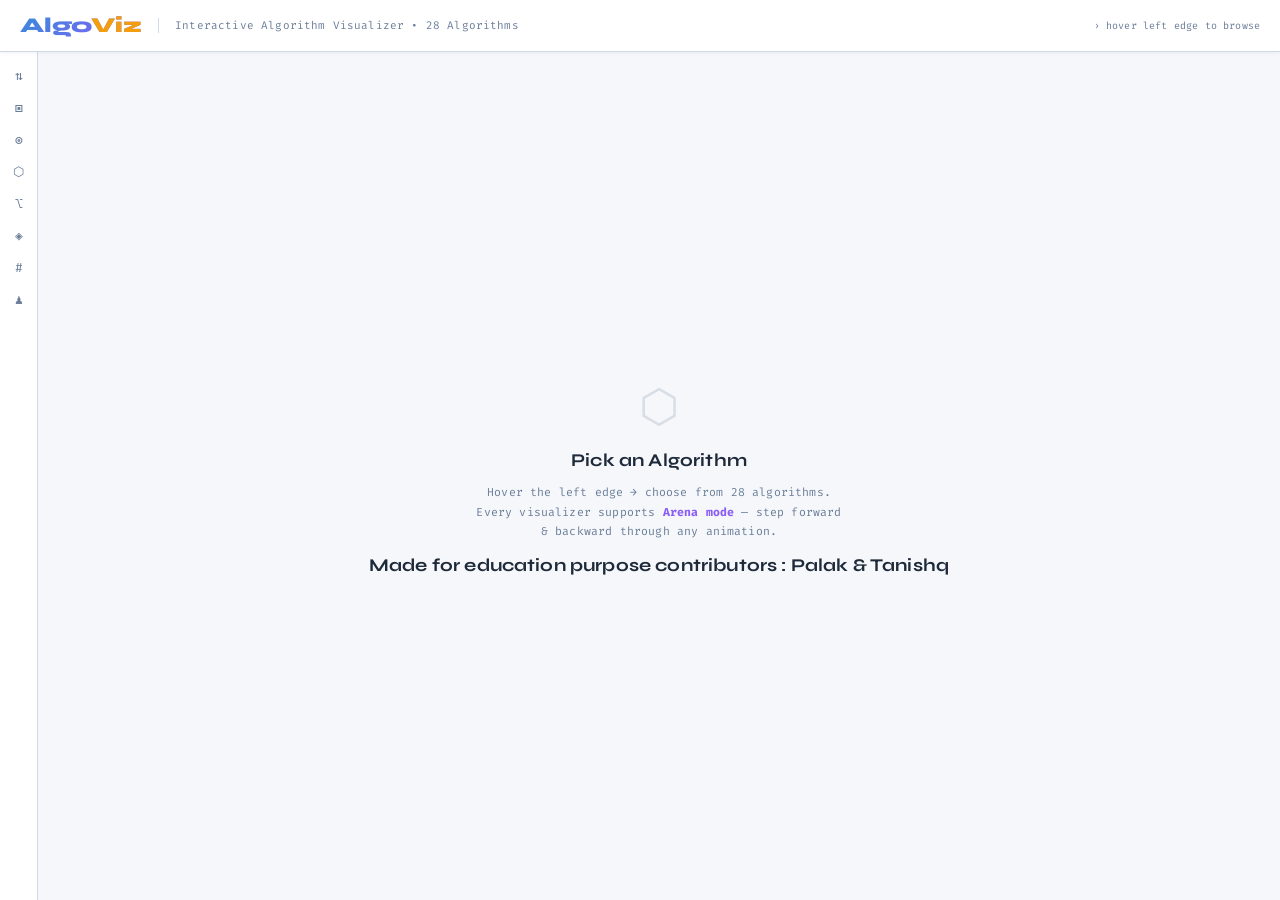
<file: index.html>
<!DOCTYPE html>
<html lang="en">
<head>
<meta charset="UTF-8">
<meta name="viewport" content="width=device-width, initial-scale=1.0">
<title>AlgoViz — Algorithm Visualizer</title>
<link rel="preconnect" href="https://fonts.googleapis.com">
<link href="https://fonts.googleapis.com/css2?family=Fira+Code:wght@300;400;500&family=Syne:wght@400;500;600&display=swap" rel="stylesheet">
<link rel="stylesheet" href="css/styles.css">
</head>
<body>

<div class="topbar">
  <div class="logo">Algo<span>Viz</span></div>
  <div class="tagline">Interactive Algorithm Visualizer &bull; 28 Algorithms</div>
  <div class="sb-hint"><span class="sb-hint-arrow">›</span> hover left edge to browse</div>
</div>

<div class="layout">
  <div class="sidebar-wrap" id="sidebar-wrap">
    <div class="sidebar" id="sidebar">
      <div class="sb-icons" id="sb-icons"></div>
      <div class="sb-list" id="sb-list"></div>
    </div>
  </div>

  <div class="main" id="main">
    <div class="welcome" id="welcome">
      <div class="welcome-icon">⬡</div>
      <h2>Pick an Algorithm</h2>
      <p>Hover the left edge → choose from 28 algorithms. Every visualizer supports <b style="color:var(--purple)">Arena mode</b> — step forward &amp; backward through any animation.</p>
      <h2> Made for education purpose contributors : Palak & Tanishq </h2>
    </div>

    <div id="algo-view" style="display:none;flex-direction:column;flex:1;overflow:hidden;">
      <div class="algo-header">
        <div>
          <div style="display:flex;align-items:center;gap:10px;">
            <div class="algo-title" id="av-title"></div>
            <div class="algo-badge" id="av-badge"></div>
          </div>
          <div class="algo-desc" id="av-desc"></div>
        </div>
      </div>
      <div class="controls" id="av-controls"></div>
      <div id="input-panel">
        <div class="input-panel-inner" id="input-panel-inner"></div>
        <div class="input-error" id="input-error"></div>
      </div>
      <div class="viz-body">
        <div class="canvas-area" id="av-canvas" style="flex-direction:column;align-items:center;justify-content:flex-start;padding-top:12px;"></div>
        <div class="code-panel">
          <div class="code-panel-head">Pseudocode</div>
          <div class="code-content" id="av-code"></div>
          <div class="info-panel" id="av-info"></div>
          <div class="edge-panel" id="av-edges" style="display:none;"></div>
        </div>
      </div>
    </div>
  </div>
</div>

<!-- Load order matters: state → registry → algos → core (boots last) -->
<script src="js/state.js"></script>
<script src="js/registry.js"></script>
<script src="js/algos/sort.js"></script>
<script src="js/algos/array.js"></script>
<script src="js/algos/grid.js"></script>
<script src="js/algos/graph.js"></script>
<script src="js/algos/tree.js"></script>
<script src="js/algos/dp.js"></script>
<script src="js/algos/number_theory.js"></script>
<script src="js/algos/game_theory.js"></script>
<script src="js/algos/cycles.js"></script>
<script src="js/core.js"></script>

</body>
</html>
</file>
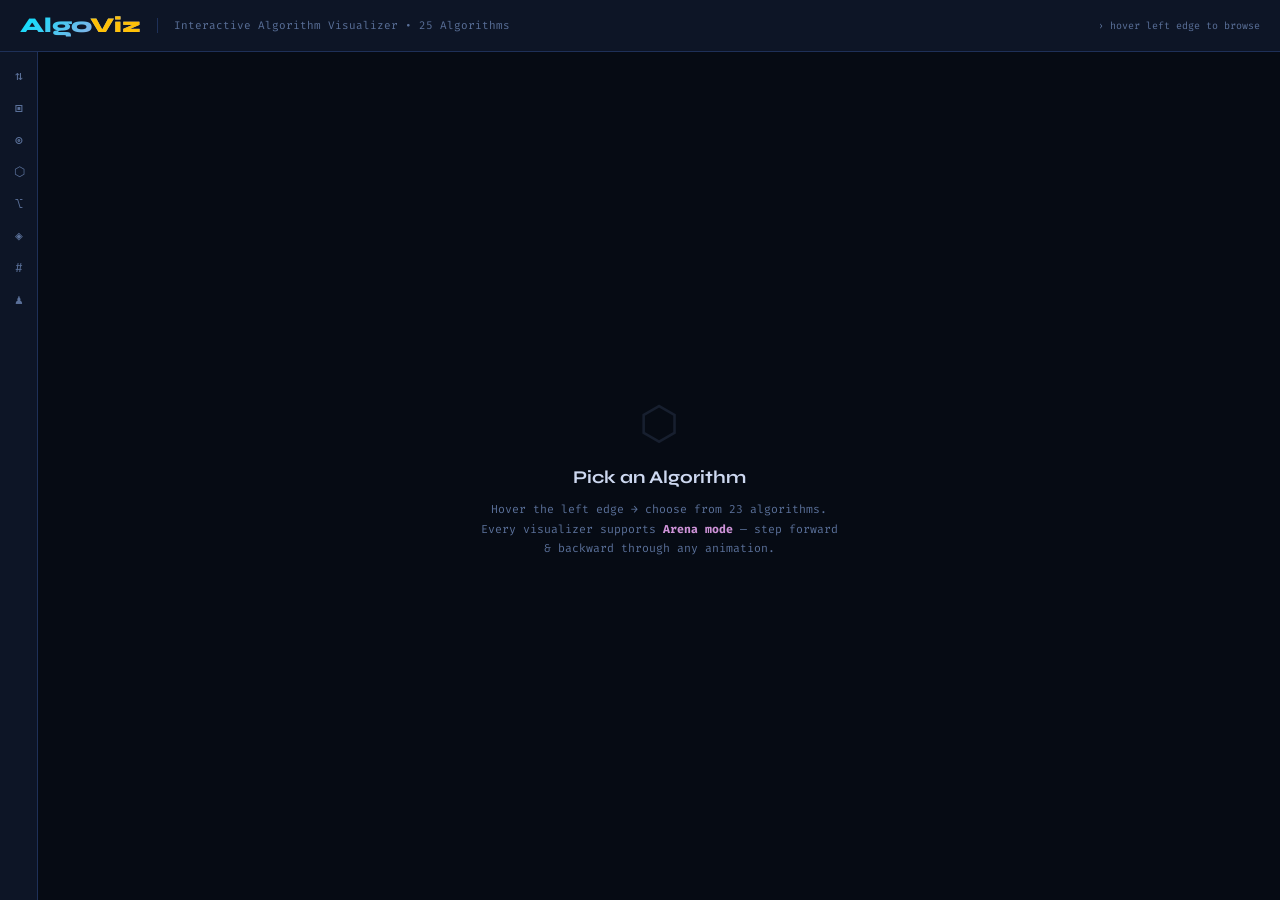
<file: back.html>
<!DOCTYPE html>
<html lang="en">
<head>
<meta charset="UTF-8">
<meta name="viewport" content="width=device-width, initial-scale=1.0">
<title>AlgoViz — Algorithm Visualizer</title>
<link rel="preconnect" href="https://fonts.googleapis.com">
<link href="https://fonts.googleapis.com/css2?family=Fira+Code:wght@400;500;600&family=Syne:wght@600;700;800&display=swap" rel="stylesheet">
<style>
:root{
  --bg:#060b14;--surface:#0d1526;--surface2:#111e35;--border:#1e3058;
  --cyan:#00e5ff;--amber:#ffc107;--green:#00e676;--pink:#ff4081;--purple:#ce93d8;
  --text:#cdd8f0;--text-dim:#5a7099;
  --font-mono:'Fira Code',monospace;--font-head:'Syne',sans-serif;
}
*{margin:0;padding:0;box-sizing:border-box;}
body{background:var(--bg);color:var(--text);font-family:var(--font-mono);height:100vh;display:flex;flex-direction:column;overflow:hidden;}
/* TOPBAR */
.topbar{display:flex;align-items:center;padding:0 20px;height:52px;border-bottom:1px solid var(--border);background:var(--surface);flex-shrink:0;gap:16px;z-index:100;}
.logo{font-family:var(--font-head);font-size:21px;font-weight:800;background:linear-gradient(135deg,var(--cyan),var(--purple));-webkit-background-clip:text;-webkit-text-fill-color:transparent;}
.logo span{-webkit-text-fill-color:var(--amber);}
.tagline{font-size:11px;color:var(--text-dim);border-left:1px solid var(--border);padding-left:16px;}
.sb-hint{margin-left:auto;font-size:10px;color:var(--text-dim);display:flex;align-items:center;gap:6px;}
.sb-hint-arrow{display:inline-block;animation:nudge 2s ease-in-out infinite;}
@keyframes nudge{0%,100%{transform:translateX(0)}50%{transform:translateX(4px)}}
/* LAYOUT */
.layout{display:flex;flex:1;overflow:hidden;position:relative;}
/* SIDEBAR WRAP */
.sidebar-wrap{width:38px;flex-shrink:0;position:relative;z-index:80;}
.sidebar{
  position:absolute;left:0;top:0;height:100%;width:38px;
  background:var(--surface);border-right:1px solid var(--border);
  overflow:hidden;
  transition:width .28s cubic-bezier(.4,0,.2,1),box-shadow .28s;
  display:flex;flex-direction:column;
}
.sidebar-wrap:hover .sidebar{
  width:244px;
  box-shadow:8px 0 32px rgba(0,0,0,.55);
  overflow-y:auto;scrollbar-width:thin;scrollbar-color:var(--border) transparent;
}
.sidebar-wrap:hover .sidebar::-webkit-scrollbar{width:3px;}
.sidebar-wrap:hover .sidebar::-webkit-scrollbar-thumb{background:var(--border);}
.sb-icons{display:flex;flex-direction:column;align-items:center;padding:8px 0;gap:2px;min-width:38px;transition:opacity .15s;flex-shrink:0;}
.sidebar-wrap:hover .sb-icons{opacity:0;pointer-events:none;height:0;overflow:hidden;padding:0;}
.cat-icon-pill{width:30px;height:30px;border-radius:5px;display:flex;align-items:center;justify-content:center;font-size:13px;cursor:pointer;color:var(--text-dim);transition:all .15s;}
.cat-icon-pill:hover{background:var(--surface2);color:var(--cyan);}
.cat-icon-pill.has-active{color:var(--cyan);}
.sb-list{min-width:244px;opacity:0;transition:opacity .18s .12s;pointer-events:none;flex-shrink:0;}
.sidebar-wrap:hover .sb-list{opacity:1;pointer-events:auto;}
.cat-header{padding:11px 16px 5px;font-size:9px;letter-spacing:2px;color:var(--text-dim);text-transform:uppercase;font-family:var(--font-head);white-space:nowrap;}
.algo-item{display:flex;align-items:center;gap:8px;padding:7px 16px;font-size:11.5px;cursor:pointer;color:var(--text-dim);transition:all .15s;border-left:2px solid transparent;white-space:nowrap;}
.algo-item:hover{background:var(--surface2);color:var(--text);}
.algo-item.active{background:rgba(0,229,255,.07);color:var(--cyan);border-left:2px solid var(--cyan);}
.algo-item .dot{width:5px;height:5px;border-radius:50%;background:currentColor;flex-shrink:0;}
.cat-divider{height:1px;background:var(--border);margin:5px 0;}
.subcat-header{padding:6px 16px 3px 22px;font-size:9px;letter-spacing:1.8px;color:var(--amber);text-transform:uppercase;font-family:var(--font-head);white-space:nowrap;opacity:.75;}
.algo-item.subcat-item{padding-left:26px;font-size:11px;}
/* MAIN */
.main{flex:1;display:flex;flex-direction:column;overflow:hidden;min-width:0;}
.algo-header{padding:14px 22px 10px;border-bottom:1px solid var(--border);background:var(--surface);display:flex;align-items:center;flex-shrink:0;}
.algo-title{font-family:var(--font-head);font-size:19px;font-weight:700;color:var(--cyan);}
.algo-badge{padding:3px 10px;border-radius:20px;font-size:10px;background:rgba(0,229,255,.1);color:var(--cyan);border:1px solid rgba(0,229,255,.2);}
.algo-desc{font-size:11px;color:var(--text-dim);margin-top:3px;line-height:1.6;}
/* CONTROLS */
.controls{display:flex;align-items:center;gap:8px;padding:8px 18px;border-bottom:1px solid var(--border);background:var(--surface2);flex-shrink:0;flex-wrap:wrap;}
.btn{padding:5px 13px;border-radius:4px;border:none;font-family:var(--font-mono);font-size:11px;cursor:pointer;transition:all .15s;font-weight:500;white-space:nowrap;}
.btn:active{transform:scale(.96);}
.btn-primary{background:var(--cyan);color:#000;}
.btn-primary:hover{background:#33eaff;}
.btn-secondary{background:transparent;color:var(--text);border:1px solid var(--border);}
.btn-secondary:hover{border-color:var(--cyan);color:var(--cyan);}
.btn-danger{background:transparent;color:var(--pink);border:1px solid rgba(255,64,129,.3);}
.btn-danger:hover{background:rgba(255,64,129,.1);}
.btn-arena{background:rgba(206,147,216,.1);color:var(--purple);border:1px solid rgba(206,147,216,.25);}
.btn-arena:hover,.btn-arena.active{background:rgba(206,147,216,.22);border-color:var(--purple);box-shadow:0 0 8px rgba(206,147,216,.25);}
.btn-step{padding:5px 9px;font-size:13px;background:transparent;color:var(--text-dim);border:1px solid var(--border);}
.btn-step:hover{color:var(--cyan);border-color:var(--cyan);}
.btn-input{background:rgba(0,229,255,.07);color:var(--cyan);border:1px solid rgba(0,229,255,.2);font-size:10px;}
.btn-input:hover,.btn-input.active{background:rgba(0,229,255,.15);border-color:var(--cyan);}
.btn-mode{background:transparent;color:var(--text-dim);border:1px solid var(--border);font-size:10px;padding:4px 10px;}
.btn-mode.active{background:rgba(0,229,255,.1);color:var(--cyan);border-color:rgba(0,229,255,.4);}
.ctrl-sep{width:1px;height:18px;background:var(--border);margin:0 2px;flex-shrink:0;}
.ctrl-label{font-size:10px;color:var(--text-dim);}
.ctrl-group{display:flex;align-items:center;gap:6px;}
input[type=range]{-webkit-appearance:none;width:88px;height:3px;background:var(--border);border-radius:2px;outline:none;}
input[type=range]::-webkit-slider-thumb{-webkit-appearance:none;width:13px;height:13px;border-radius:50%;background:var(--cyan);cursor:pointer;}
input[type=number],input[type=text]{background:var(--surface);border:1px solid var(--border);color:var(--text);padding:4px 8px;border-radius:4px;font-family:var(--font-mono);font-size:11px;width:80px;outline:none;transition:border-color .15s;}
input:focus{border-color:var(--cyan);}
.status-badge{padding:3px 10px;border-radius:20px;font-size:10px;background:rgba(0,230,118,.1);color:var(--green);border:1px solid rgba(0,230,118,.2);white-space:nowrap;}
.status-badge.running{background:rgba(255,193,7,.1);color:var(--amber);border-color:rgba(255,193,7,.2);}
.status-badge.error{background:rgba(255,64,129,.1);color:var(--pink);border-color:rgba(255,64,129,.2);}
/* CUSTOM INPUT PANEL */
#input-panel{display:none;border-bottom:1px solid var(--border);background:#07101f;flex-shrink:0;overflow:hidden;}
#input-panel.open{display:flex;flex-direction:column;}
.input-panel-inner{padding:10px 18px;display:flex;flex-wrap:wrap;align-items:center;gap:10px;}
.input-panel-inner .field-group{display:flex;align-items:center;gap:6px;}
.input-panel-inner label{font-size:10px;color:var(--text-dim);}
.input-panel-inner input[type=text]{width:220px;}
.input-panel-inner .hint{font-size:9px;color:var(--text-dim);font-style:italic;}
.apply-btn{padding:5px 13px;border-radius:4px;border:none;background:var(--purple);color:#000;font-family:var(--font-mono);font-size:11px;cursor:pointer;font-weight:600;}
.apply-btn:hover{background:#d9a8e8;}
.input-error{font-size:10px;color:var(--pink);padding:0 18px 8px;display:none;}
/* VIZ */
.viz-body{flex:1;display:flex;overflow:hidden;}
.canvas-area{flex:1;display:flex;align-items:center;justify-content:center;padding:16px;overflow:auto;}
canvas{display:block;max-width:100%;}
/* CODE PANEL */
.code-panel{width:272px;flex-shrink:0;border-left:1px solid var(--border);background:var(--surface);display:flex;flex-direction:column;overflow:hidden;}
.code-panel-head{padding:8px 13px;border-bottom:1px solid var(--border);font-size:9px;letter-spacing:1.5px;text-transform:uppercase;color:var(--text-dim);font-family:var(--font-head);}
.code-content{flex:1;overflow-y:auto;padding:10px 13px;font-size:11px;line-height:1.85;scrollbar-width:thin;scrollbar-color:var(--border) transparent;}
.code-content::-webkit-scrollbar{width:3px;}
.code-content::-webkit-scrollbar-thumb{background:var(--border);}
.code-line{padding:1px 3px;border-radius:2px;transition:background .12s;}
.code-line.highlight{background:rgba(0,229,255,.13);color:var(--cyan);}
.kw{color:var(--purple);}
.fn{color:var(--cyan);}
.cm{color:var(--text-dim);}
.num{color:var(--amber);}
.str{color:var(--green);}
.info-panel{padding:9px 13px;border-top:1px solid var(--border);font-size:10px;color:var(--text-dim);line-height:1.75;}
.info-panel b{color:var(--amber);}
/* EDGE CASES */
.edge-panel{padding:8px 13px 10px;border-top:1px solid var(--border);}
.edge-title{font-size:9px;letter-spacing:1.5px;text-transform:uppercase;color:var(--amber);font-family:var(--font-head);margin-bottom:5px;opacity:.7;}
.edge-case{font-size:9.5px;color:var(--text-dim);padding:2px 0 2px 7px;border-left:2px solid rgba(255,193,7,.2);margin-bottom:3px;line-height:1.55;}
/* WELCOME */
.welcome{display:flex;flex-direction:column;align-items:center;justify-content:center;flex:1;gap:12px;color:var(--text-dim);}
.welcome-icon{font-size:46px;opacity:.2;}
.welcome h2{font-family:var(--font-head);color:var(--text);font-size:18px;}
.welcome p{font-size:11.5px;text-align:center;max-width:370px;line-height:1.7;}
/* GRID */
.grid-container{display:inline-grid;gap:2px;user-select:none;}
.grid-cell{width:22px;height:22px;border-radius:2px;background:var(--surface2);border:1px solid var(--border);cursor:pointer;transition:background .07s;}
.grid-cell.wall{background:#253a6e;border-color:#253a6e;}
.grid-cell.start{background:var(--green);border-color:var(--green);}
.grid-cell.end{background:var(--pink);border-color:var(--pink);}
.grid-cell.visited{background:rgba(0,229,255,.22);border-color:rgba(0,229,255,.35);}
.grid-cell.path{background:var(--amber);border-color:var(--amber);}
.grid-cell.frontier{background:rgba(206,147,216,.35);border-color:var(--purple);}
/* GRAPH EXPLAIN PANEL */
.graph-explain-wrap{width:100%;margin-top:8px;flex-shrink:0;}
.graph-path-bar{background:#0a1628;border:1px solid var(--border);border-radius:4px;padding:5px 12px;font-size:11px;color:var(--amber);font-family:var(--font-mono);min-height:26px;letter-spacing:.5px;}
.graph-backend{background:#07101f;border:1px solid var(--border);border-radius:4px;padding:8px 12px;margin-top:5px;min-height:68px;position:relative;overflow:hidden;}
.graph-backend-title{font-size:9px;letter-spacing:2px;text-transform:uppercase;color:var(--text-dim);font-family:var(--font-head);margin-bottom:5px;}
.graph-explain-line{font-size:10.5px;font-family:var(--font-mono);line-height:1.65;transition:opacity .35s,transform .35s;margin-bottom:1px;}
.graph-explain-line.old{opacity:.28;transform:translateY(-2px);}
.graph-explain-line.cur{color:var(--cyan);font-weight:600;}
.graph-explain-line.prev{color:var(--text-dim);}
.ds-badge{display:inline-block;background:rgba(0,229,255,.1);border:1px solid rgba(0,229,255,.2);border-radius:3px;padding:0 5px;font-size:10px;color:var(--cyan);}
/* DP TABLE */
.dp-table{border-collapse:collapse;font-size:11px;}
.dp-table td,.dp-table th{width:30px;height:27px;text-align:center;border:1px solid var(--border);transition:all .18s;}
.dp-table th{background:var(--surface2);color:var(--text-dim);font-weight:500;}
.dp-table td{background:var(--surface);}
.dp-table td.active{background:rgba(0,229,255,.2);color:var(--cyan);}
.dp-table td.done{background:rgba(0,230,118,.1);color:var(--green);}
.dp-table td.highlight{background:rgba(255,193,7,.15);color:var(--amber);}
</style>
</head>
<body>
<div class="topbar">
  <div class="logo">Algo<span>Viz</span></div>
  <div class="tagline">Interactive Algorithm Visualizer &bull; 25 Algorithms</div>
  <div class="sb-hint"><span class="sb-hint-arrow">›</span> hover left edge to browse</div>
</div>
<div class="layout">
  <div class="sidebar-wrap" id="sidebar-wrap">
    <div class="sidebar" id="sidebar">
      <div class="sb-icons" id="sb-icons"></div>
      <div class="sb-list" id="sb-list"></div>
    </div>
  </div>
  <div class="main" id="main">
    <div class="welcome" id="welcome">
      <div class="welcome-icon">⬡</div>
      <h2>Pick an Algorithm</h2>
      <p>Hover the left edge → choose from 23 algorithms. Every visualizer supports <b style="color:var(--purple)">Arena mode</b> — step forward &amp; backward through any animation.</p>
    </div>
    <div id="algo-view" style="display:none;flex-direction:column;flex:1;overflow:hidden;">
      <div class="algo-header">
        <div>
          <div style="display:flex;align-items:center;gap:10px;">
            <div class="algo-title" id="av-title"></div>
            <div class="algo-badge" id="av-badge"></div>
          </div>
          <div class="algo-desc" id="av-desc"></div>
        </div>
      </div>
      <div class="controls" id="av-controls"></div>
      <div id="input-panel">
        <div class="input-panel-inner" id="input-panel-inner"></div>
        <div class="input-error" id="input-error"></div>
      </div>
      <div class="viz-body">
        <div class="canvas-area" id="av-canvas" style="flex-direction:column;align-items:center;justify-content:flex-start;padding-top:12px;"></div>
        <div class="code-panel">
          <div class="code-panel-head">Pseudocode</div>
          <div class="code-content" id="av-code"></div>
          <div class="info-panel" id="av-info"></div>
          <div class="edge-panel" id="av-edges" style="display:none;"></div>
        </div>
      </div>
    </div>
  </div>
</div>
<script>
// ═══════════════════════════════════════════
// ALGORITHM REGISTRY  (with edge cases)
// ═══════════════════════════════════════════
const ALGOS = {
  bubble:{name:"Bubble Sort",cat:"Sorting",badge:"O(n²)",desc:"Repeatedly swap adjacent elements if out of order. Stops early if no swaps.",type:"sort",
    code:["<span class='kw'>function</span> <span class='fn'>bubbleSort</span>(arr):","  n = arr.length","  <span class='kw'>for</span> i = 0 <span class='kw'>to</span> n-1:","    swapped = <span class='kw'>false</span>","    <span class='kw'>for</span> j = 0 <span class='kw'>to</span> n-i-2:","      <span class='kw'>if</span> arr[j] > arr[j+1]:","        swap(arr[j], arr[j+1])","        swapped = <span class='kw'>true</span>","    <span class='kw'>if</span> !swapped: <span class='kw'>break</span>","  <span class='kw'>return</span> arr"],
    info:"<b>Time:</b> O(n²) avg/worst &bull; O(n) best<br><b>Space:</b> O(1)<br><b>Stable:</b> Yes",
    cases:["Already sorted → O(n) due to early exit","All equal → max comparisons, zero swaps","Reverse sorted → worst case n(n-1)/2 swaps","Single element → returns immediately"]},
  merge:{name:"Merge Sort",cat:"Sorting",badge:"O(n log n)",desc:"Divide array recursively then merge sorted halves. Stable, consistent O(n log n).",type:"sort",
    code:["<span class='kw'>function</span> <span class='fn'>mergeSort</span>(arr):","  <span class='kw'>if</span> arr.length <= 1: <span class='kw'>return</span>","  mid = arr.length / 2","  left  = mergeSort(arr[0..mid])","  right = mergeSort(arr[mid..])","  <span class='kw'>return</span> <span class='fn'>merge</span>(left, right)","","<span class='kw'>function</span> <span class='fn'>merge</span>(L, R):","  result = []","  <span class='kw'>while</span> L and R not empty:","    <span class='kw'>if</span> L[0] <= R[0]: result.push(L.shift())","    <span class='kw'>else</span>: result.push(R.shift())","  <span class='kw'>return</span> [...result, ...L, ...R]"],
    info:"<b>Time:</b> O(n log n) all cases<br><b>Space:</b> O(n) auxiliary<br><b>Stable:</b> Yes",
    cases:["Single element → base case, returns immediately","Already sorted → still splits and merges fully","Odd-length arrays → ceil/floor split, handled correctly","Stack depth: O(log n) recursive calls"]},
  quick:{name:"Quick Sort",cat:"Sorting",badge:"O(n log n)",desc:"Pick pivot, partition around it, recursively sort sub-arrays.",type:"sort",
    code:["<span class='kw'>function</span> <span class='fn'>quickSort</span>(arr, lo, hi):","  <span class='kw'>if</span> lo >= hi: <span class='kw'>return</span>","  p = <span class='fn'>partition</span>(arr, lo, hi)","  quickSort(arr, lo, p-1)","  quickSort(arr, p+1, hi)","","<span class='kw'>function</span> <span class='fn'>partition</span>(arr, lo, hi):","  pivot = arr[hi]","  i = lo - 1","  <span class='kw'>for</span> j = lo <span class='kw'>to</span> hi-1:","    <span class='kw'>if</span> arr[j] <= pivot: i++; swap(arr[i],arr[j])","  swap(arr[i+1], arr[hi])","  <span class='kw'>return</span> i + 1"],
    info:"<b>Time:</b> O(n log n) avg &bull; O(n²) worst<br><b>Space:</b> O(log n)<br><b>Stable:</b> No",
    cases:["Sorted array with last-element pivot → O(n²) worst case","All equal elements → O(n²) without 3-way partition","Random pivot selection reduces worst-case probability","Duplicate values → partition still correct"]},
  heap:{name:"Heap Sort",cat:"Sorting",badge:"O(n log n)",desc:"Build a max-heap then repeatedly extract maximum. In-place, O(n log n) guaranteed.",type:"sort",
    code:["<span class='kw'>function</span> <span class='fn'>heapSort</span>(arr):","  n = arr.length","  <span class='kw'>for</span> i = n/2-1 <span class='kw'>downto</span> 0: heapify(arr,n,i)","  <span class='kw'>for</span> i = n-1 <span class='kw'>downto</span> 1:","    swap(arr[0], arr[i])","    heapify(arr, i, 0)","","<span class='kw'>function</span> <span class='fn'>heapify</span>(arr, n, i):","  largest = i","  l = 2*i+1, r = 2*i+2","  <span class='kw'>if</span> l<n and arr[l]>arr[largest]: largest=l","  <span class='kw'>if</span> r<n and arr[r]>arr[largest]: largest=r","  <span class='kw'>if</span> largest != i: swap; heapify(arr,n,largest)"],
    info:"<b>Time:</b> O(n log n) all cases<br><b>Space:</b> O(1)<br><b>Stable:</b> No",
    cases:["Build phase is O(n) — a non-obvious fact","Not stable: equal elements may change relative order","Single element → heapify is a no-op","All equal → valid max-heap on first pass, no swaps during extract"]},
  sliding:{name:"Sliding Window",cat:"Array",badge:"O(n)",desc:"Fixed-size window slides over array finding max sum of k consecutive elements.",type:"array_sw",
    code:["<span class='kw'>function</span> <span class='fn'>maxSumWindow</span>(arr, k):","  <span class='kw'>if</span> n < k: <span class='kw'>return</span> error","  sum = Σ arr[0..k-1]","  max = sum; maxStart = 0","  <span class='kw'>for</span> i = 1 <span class='kw'>to</span> n-k:","    sum += arr[i+k-1]","    sum -= arr[i-1]","    <span class='kw'>if</span> sum > max: max=sum; maxStart=i","  <span class='kw'>return</span> max, maxStart"],
    info:"<b>Time:</b> O(n)<br><b>Space:</b> O(1)<br><b>Use case:</b> Subarray sums, max lengths",
    cases:["k > array length → invalid, must guard","k = array length → window covers entire array","k = 1 → trivial, max sum = max element","All negatives → max sum = least-negative window","k = 0 → undefined, must reject"]},
  twoptr:{name:"Two Pointer",cat:"Array",badge:"O(n)",desc:"Pointers from both ends converge to find pair summing to target in sorted array.",type:"array_tp",
    code:["<span class='kw'>function</span> <span class='fn'>twoSum</span>(arr, target):","  left = 0; right = arr.length - 1","  <span class='kw'>while</span> left < right:","    sum = arr[left] + arr[right]","    <span class='kw'>if</span> sum == target: <span class='kw'>return</span> [left, right]","    <span class='kw'>else if</span> sum < target: left++","    <span class='kw'>else</span>: right--","  <span class='kw'>return</span> -1  <span class='cm'>// not found</span>"],
    info:"<b>Time:</b> O(n)<br><b>Space:</b> O(1)<br><b>Requires:</b> Sorted array",
    cases:["Array not sorted → wrong results, must sort first","No pair sums to target → pointers meet, return -1","Target < 2×min or > 2×max → impossible immediately","Duplicates in array → pairs with duplicates work correctly"]},
  kadane:{name:"Kadane's Algorithm",cat:"Array",badge:"O(n)",desc:"Maximum subarray sum in a single pass. Resets the running sum whenever extending would hurt.",type:"array_kadane",
    code:["<span class='kw'>function</span> <span class='fn'>kadane</span>(arr):","  maxSum = curSum = arr[0]","  start = end = 0","  <span class='kw'>for</span> i = 1 <span class='kw'>to</span> n-1:","    <span class='kw'>if</span> curSum + arr[i] < arr[i]:","      curSum = arr[i]  <span class='cm'>// reset window</span>","    <span class='kw'>else</span>: curSum += arr[i]  <span class='cm'>// extend</span>","    <span class='kw'>if</span> curSum > maxSum:","      maxSum = curSum","      start..end updated","  <span class='kw'>return</span> maxSum, arr[start..end]"],
    info:"<b>Time:</b> O(n)<br><b>Space:</b> O(1)<br><b>Use:</b> Stock profit, signal peaks",
    cases:["All negatives → maxSum = the least-negative element","Single element → trivially returned as-is","All zeros → maxSum = 0","Large alternating +/− → window resets frequently","Multiple equal max subarrays → leftmost is returned"]},
  boyermoore:{name:"Boyer-Moore Vote",cat:"Array",badge:"O(n)",desc:"Find the majority element (>n/2 occurrences) in two linear passes using O(1) space.",type:"array_bm",
    code:["<span class='kw'>function</span> <span class='fn'>majorityVote</span>(arr):","  candidate=<span class='kw'>null</span>; count=0","  <span class='kw'>for</span> x <span class='kw'>in</span> arr:  <span class='cm'>// Phase 1</span>","    <span class='kw'>if</span> count == 0:","      candidate=x; count=1","    <span class='kw'>else if</span> x == candidate: count++","    <span class='kw'>else</span>: count--","  <span class='cm'>// Phase 2: verify</span>","  votes = count(arr, candidate)","  <span class='kw'>return</span> candidate <span class='kw'>if</span> votes > n/2","  <span class='kw'>else</span>: <span class='kw'>return</span> <span class='kw'>null</span>"],
    info:"<b>Time:</b> O(n)<br><b>Space:</b> O(1)<br><b>Requires:</b> Phase 2 for guaranteed correctness",
    cases:["No majority → Phase 2 catches the false positive","Entire array same value → candidate set on first element","n=1 → trivially the majority","Even 50/50 split → no majority, Phase 2 rejects","Works when majority element value is 0"]},
  bfs_path:{name:"BFS Pathfinding",cat:"Pathfinding",badge:"Shortest Path",desc:"Explores level by level — guarantees shortest path on unweighted grids.",type:"grid",algo:"bfs",
    code:["<span class='kw'>function</span> <span class='fn'>BFS</span>(grid, start, end):","  queue = [start]","  visited = {start: null}","  <span class='kw'>while</span> queue not empty:","    node = queue.shift()","    <span class='kw'>if</span> node == end: <span class='kw'>break</span>","    <span class='kw'>for</span> nb <span class='kw'>in</span> getNeighbors(node):","      <span class='kw'>if</span> nb not in visited:","        visited[nb] = node; queue.push(nb)","  <span class='kw'>return</span> reconstructPath(visited, end)"],
    info:"<b>Time:</b> O(V+E)<br><b>Space:</b> O(V)<br><b>Optimal:</b> Yes (unweighted)",
    cases:["Start = End → path length 0","End blocked by walls → no path found","Multiple shortest paths → BFS finds one deterministically","Large grid → memory O(V) can be significant"]},
  dfs_path:{name:"DFS Pathfinding",cat:"Pathfinding",badge:"Explores Deep",desc:"Goes as deep as possible before backtracking. Does NOT guarantee shortest path.",type:"grid",algo:"dfs",
    code:["<span class='kw'>function</span> <span class='fn'>DFS</span>(grid, start, end):","  stack = [start]","  visited = {start: null}","  <span class='kw'>while</span> stack not empty:","    node = stack.pop()","    <span class='kw'>if</span> node == end: <span class='kw'>break</span>","    <span class='kw'>for</span> nb <span class='kw'>in</span> getNeighbors(node):","      <span class='kw'>if</span> nb not in visited:","        visited[nb] = node; stack.push(nb)","  <span class='kw'>return</span> reconstructPath(visited, end)"],
    info:"<b>Time:</b> O(V+E)<br><b>Space:</b> O(V)<br><b>Optimal:</b> No",
    cases:["May find a very long path when a short one exists","End unreachable → stack empties, no path","Must track visited to avoid infinite loops in cycles","Start = End → found in first iteration"]},
  dijkstra:{name:"Dijkstra's",cat:"Pathfinding",badge:"Weighted",desc:"Greedy shortest path on weighted graphs via priority queue.",type:"grid",algo:"dijkstra",
    code:["<span class='kw'>function</span> <span class='fn'>dijkstra</span>(grid, start, end):","  dist = {start:0, rest:∞}","  pq = MinHeap([(0, start)])","  <span class='kw'>while</span> pq not empty:","    (d, node) = pq.pop()","    <span class='kw'>if</span> node==end: <span class='kw'>break</span>","    <span class='kw'>for</span> (nb,w) in neighbors(node):","      nd = d + w","      <span class='kw'>if</span> nd < dist[nb]:","        dist[nb]=nd; pq.push((nd,nb))"],
    info:"<b>Time:</b> O((V+E) log V)<br><b>Space:</b> O(V)<br><b>Optimal:</b> Yes (non-neg weights)",
    cases:["Negative weights → wrong results, use Bellman-Ford","All weights equal → degenerates to BFS","End unreachable → dist[end] stays ∞","Dense vs sparse graphs → different efficiency trade-offs"]},
  astar:{name:"A* Search",cat:"Pathfinding",badge:"Heuristic",desc:"Dijkstra + Manhattan heuristic. Fastest when good heuristic is available.",type:"grid",algo:"astar",
    code:["<span class='kw'>function</span> <span class='fn'>aStar</span>(grid, start, end):","  g={start:0}; h=manhattan(start,end)","  open=MinHeap([(g+h, start)])","  <span class='kw'>while</span> open not empty:","    (_,node)=open.pop()","    <span class='kw'>if</span> node==end: <span class='kw'>break</span>","    <span class='kw'>for</span> nb in neighbors(node):","      ng = g[node]+1","      <span class='kw'>if</span> ng < g[nb]:","        g[nb]=ng; open.push((ng+h(nb,end),nb))"],
    info:"<b>Time:</b> O(E log V)<br><b>Space:</b> O(V)<br><b>Optimal:</b> Yes (admissible h)",
    cases:["Inadmissible heuristic → may return suboptimal path","h=0 everywhere → reduces to Dijkstra","h = exact cost → explores minimal nodes (ideal)","End unreachable → open set empties, no solution"]},
  graph_bfs:{name:"Graph BFS",cat:"Graph",subcat:"Graph Traversal",badge:"O(V+E)",desc:"Breadth-first traversal. Visits all neighbours before going deeper.",type:"graph",algo:"bfs",
    code:["<span class='kw'>function</span> <span class='fn'>BFS</span>(graph, start):","  visited=Set([start]); queue=[start]","  order=[]","  <span class='kw'>while</span> queue not empty:","    node=queue.shift(); order.push(node)","    <span class='kw'>for</span> nb in graph[node]:","      <span class='kw'>if</span> nb not in visited:","        visited.add(nb); queue.push(nb)","  <span class='kw'>return</span> order"],
    info:"<b>Time:</b> O(V+E)<br><b>Space:</b> O(V)<br><b>Use:</b> Shortest path, level order",
    cases:["Disconnected graph → only nodes reachable from start visited","Single node → returns [start] immediately","Dense graph → queue may hold O(V) nodes at once","Self-loops → must check visited before enqueuing"]},
  graph_dfs:{name:"Graph DFS",cat:"Graph",subcat:"Graph Traversal",badge:"O(V+E)",desc:"Depth-first traversal. Explores as deep as possible before backtracking.",type:"graph",algo:"dfs",
    code:["<span class='kw'>function</span> <span class='fn'>DFS</span>(graph, node, visited):","  visited.add(node); order.push(node)","  <span class='kw'>for</span> nb in graph[node]:","    <span class='kw'>if</span> nb not in visited:","      DFS(graph, nb, visited)"],
    info:"<b>Time:</b> O(V+E)<br><b>Space:</b> O(V) stack<br><b>Use:</b> Topological sort, cycle detect",
    cases:["Very deep graph → recursive DFS risks stack overflow","Back edges → indicate cycles in directed graphs","Disconnected graph → must loop over all nodes","Single node → trivially visited and returned"]},
  topo:{name:"Topological Sort",cat:"Graph",subcat:"Graph Traversal",badge:"DAG",desc:"Linear ordering of DAG vertices. Every edge u→v has u before v. Kahn's algorithm.",type:"graph",algo:"topo",
    code:["<span class='kw'>function</span> <span class='fn'>topoSort</span>(graph):","  inDeg=count incoming edges","  queue=nodes with inDeg==0","  result=[]","  <span class='kw'>while</span> queue not empty:","    node=queue.shift(); result.push(node)","    <span class='kw'>for</span> nb in graph[node]:","      inDeg[nb]--","      <span class='kw'>if</span> inDeg[nb]==0: queue.push(nb)","  <span class='kw'>return</span> result"],
    info:"<b>Time:</b> O(V+E)<br><b>Space:</b> O(V)<br><b>Use:</b> Build systems, scheduling",
    cases:["Cycle exists → no valid topological order (detect: result.length < V)","Multiple valid orderings → Kahn's gives one based on queue order","Disconnected DAG → nodes with no incoming edges from all components start","Single source → always appears first in output"]},
  dsu:{name:"Disjoint Set Union",cat:"Graph",subcat:"Graph Traversal",badge:"Near O(1)",desc:"Union-Find with path compression + rank union. Tracks connected components.",type:"dsu",
    code:["<span class='kw'>function</span> <span class='fn'>find</span>(parent, x):","  <span class='kw'>if</span> parent[x]!=x:","    parent[x]=find(parent,parent[x])","  <span class='kw'>return</span> parent[x]","","<span class='kw'>function</span> <span class='fn'>union</span>(parent, rank, x, y):","  rx=find(x); ry=find(y)","  <span class='kw'>if</span> rx==ry: <span class='kw'>return</span>","  <span class='kw'>if</span> rank[rx]<rank[ry]: swap(rx,ry)","  parent[ry]=rx","  <span class='kw'>if</span> rank[rx]==rank[ry]: rank[rx]++"],
    info:"<b>Time:</b> O(α(n)) per op<br><b>Space:</b> O(n)<br><b>Use:</b> MST, connected components",
    cases:["Union of already-connected nodes → find returns same root, no-op","Self-union (x,x) → correctly ignored","Without path compression → O(log n) per op","α(n) ≤ 4 for any practical n — effectively O(1)"]},
  cycle_undirected:{name:"Cycle — Undirected",cat:"Graph",subcat:"Cycles",badge:"O(V+E)",desc:"Detect a cycle in an undirected graph via DFS. A back edge (visited neighbour ≠ parent) signals a cycle.",type:"cycle_u",
    code:["<span class='kw'>function</span> <span class='fn'>hasCycle</span>(graph, n):","  visited = Set()","  <span class='kw'>function</span> <span class='fn'>dfs</span>(node, parent):","    visited.add(node)","    <span class='kw'>for</span> nb in graph[node]:","      <span class='kw'>if</span> nb not in visited:","        <span class='kw'>if</span> dfs(nb, node): <span class='kw'>return true</span>","      <span class='kw'>else if</span> nb != parent:","        <span class='kw'>return true</span>  <span class='cm'>// back edge!</span>","    <span class='kw'>return false</span>","  <span class='kw'>for</span> i = 0 to n-1:","    <span class='kw'>if</span> i not in visited:","      <span class='kw'>if</span> dfs(i, -1): <span class='kw'>return true</span>","  <span class='kw'>return false</span>"],
    info:"<b>Time:</b> O(V+E)<br><b>Space:</b> O(V) stack<br><b>Back edge:</b> visited & ≠ parent",
    cases:["Self-loop (u,u) → immediately triggers back-edge condition","Single node, no edges → no cycle","Tree (n-1 edges) → no cycle, every edge is a tree edge","Adding one edge to a tree → always creates exactly one cycle","Disconnected graph → DFS restarts from each unvisited component"]},
  cycle_directed:{name:"Cycle — Directed",cat:"Graph",subcat:"Cycles",badge:"O(V+E)",desc:"Detect a cycle in a directed graph using 3-colour DFS. A grey→grey back edge confirms a cycle.",type:"cycle_d",
    code:["<span class='cm'>// 0=WHITE 1=GRAY 2=BLACK</span>","<span class='kw'>function</span> <span class='fn'>hasCycle</span>(graph, n):","  color = Array(n).fill(<span class='num'>0</span>)","  <span class='kw'>function</span> <span class='fn'>dfs</span>(u):","    color[u] = <span class='num'>1</span>  <span class='cm'>// GRAY: in stack</span>","    <span class='kw'>for</span> v in graph[u]:","      <span class='kw'>if</span> color[v] == <span class='num'>1</span>:","        <span class='kw'>return true</span>  <span class='cm'>// back edge!</span>","      <span class='kw'>if</span> color[v] == <span class='num'>0</span>:","        <span class='kw'>if</span> dfs(v): <span class='kw'>return true</span>","    color[u] = <span class='num'>2</span>  <span class='cm'>// BLACK: done</span>","    <span class='kw'>return false</span>","  <span class='kw'>for</span> i = 0 to n-1:","    <span class='kw'>if</span> color[i]==<span class='num'>0</span> and dfs(i): <span class='kw'>return true</span>","  <span class='kw'>return false</span>"],
    info:"<b>Time:</b> O(V+E)<br><b>Space:</b> O(V)<br><b>Gray node:</b> currently on recursion stack",
    cases:["Undirected graph — use the undirected variant instead","Single node self-loop → cycle detected immediately","DAG (no cycle) → all nodes finish BLACK, returns false","Back edge only (not cross/forward) indicates a cycle in directed graph","Disconnected → DFS restarts from every WHITE node"]},
  bst:{name:"BST Operations",cat:"Tree",badge:"O(log n)",desc:"Binary Search Tree: insert, search and delete with animated tree updates.",type:"tree",
    code:["<span class='kw'>function</span> <span class='fn'>insert</span>(node, val):","  <span class='kw'>if</span> !node: <span class='kw'>return</span> Node(val)","  <span class='kw'>if</span> val < node.val: node.left=insert(node.left,val)","  <span class='kw'>else if</span> val > node.val: node.right=insert(node.right,val)","  <span class='kw'>return</span> node","","<span class='kw'>function</span> <span class='fn'>search</span>(node, val):","  <span class='kw'>if</span> !node: <span class='kw'>return false</span>","  <span class='kw'>if</span> val==node.val: <span class='kw'>return true</span>","  <span class='kw'>if</span> val<node.val: <span class='kw'>return</span> search(node.left,val)","  <span class='kw'>return</span> search(node.right,val)"],
    info:"<b>Insert/Search:</b> O(log n) avg<br><b>Worst (skewed):</b> O(n)<br><b>Space:</b> O(n)",
    cases:["Inserting duplicate → ignored (strict BST invariant)","Sorted insertion → creates skewed tree, O(n) height","Delete node with two children → replaced by inorder successor","Cannot delete last node — tree must stay non-empty","Searching empty tree → returns false immediately"]},
  tree_trav:{name:"Tree Traversals",cat:"Tree",badge:"O(n)",desc:"Inorder (L-Root-R), Preorder (Root-L-R), Postorder (L-R-Root) with step animation.",type:"tree_trav",
    code:["<span class='kw'>function</span> <span class='fn'>inorder</span>(node):","  inorder(node.left)","  visit(node)   <span class='cm'>// Root</span>","  inorder(node.right)","","<span class='kw'>function</span> <span class='fn'>preorder</span>(node):","  visit(node)   <span class='cm'>// Root first</span>","  preorder(node.left)","  preorder(node.right)","","<span class='kw'>function</span> <span class='fn'>postorder</span>(node):","  postorder(node.left)","  postorder(node.right)","  visit(node)   <span class='cm'>// Root last</span>"],
    info:"<b>Inorder BST:</b> sorted output<br><b>Preorder:</b> serialize tree<br><b>Postorder:</b> delete tree",
    cases:["Empty tree → all traversals return empty list","Single node → all three return [root]","Inorder on BST → always sorted ascending","Skewed tree → recursion depth = n (stack risk)","Postorder used in expression trees: leaves before operators"]},
  fib:{name:"Fibonacci DP",cat:"Dynamic Programming",badge:"O(n)",desc:"Bottom-up DP table for Fibonacci showing optimal substructure.",type:"dp_fib",
    code:["<span class='kw'>function</span> <span class='fn'>fibonacci</span>(n):","  dp=array of size n+1","  dp[0]=0; dp[1]=1","  <span class='kw'>for</span> i=2 to n:","    dp[i]=dp[i-1]+dp[i-2]","    <span class='cm'>// each cell = sum of prev two</span>","  <span class='kw'>return</span> dp[n]"],
    info:"<b>Time:</b> O(n)<br><b>Space:</b> O(n) → O(1) optimized<br><b>Naive:</b> O(2ⁿ)",
    cases:["n=0 → dp[0]=0 (base case)","n=1 → dp[1]=1 (base case)","n>70 → overflows 64-bit int (use BigInt)","Only dp[i-1] and dp[i-2] needed → space reducible to O(1)"]},
  knapsack:{name:"0/1 Knapsack",cat:"Dynamic Programming",badge:"O(nW)",desc:"Maximize value within weight capacity. Classic 2D DP table.",type:"dp_ks",
    code:["<span class='kw'>function</span> <span class='fn'>knapsack</span>(W,wt,val,n):","  dp[n+1][W+1]=0","  <span class='kw'>for</span> i=1 to n:","    <span class='kw'>for</span> w=0 to W:","      <span class='kw'>if</span> wt[i]<=w:","        dp[i][w]=max(val[i]+dp[i-1][w-wt[i]], dp[i-1][w])","      <span class='kw'>else</span>: dp[i][w]=dp[i-1][w]","  <span class='kw'>return</span> dp[n][W]"],
    info:"<b>Time:</b> O(n·W)<br><b>Space:</b> O(n·W)<br><b>0/1:</b> Items cannot be split",
    cases:["W=0 → all dp values are 0, nothing fits","Item weight > W → that item is never selected","Fractional items needed → use Greedy Fractional Knapsack","Large W with small n → still tractable (pseudo-polynomial)"]},
  lcs:{name:"Longest Common Subseq.",cat:"Dynamic Programming",badge:"O(mn)",desc:"Longest subsequence present in both strings. Classic 2D DP.",type:"dp_lcs",
    code:["<span class='kw'>function</span> <span class='fn'>LCS</span>(s1,s2):","  dp[m+1][n+1]=0","  <span class='kw'>for</span> i=1 to m:","    <span class='kw'>for</span> j=1 to n:","      <span class='kw'>if</span> s1[i-1]==s2[j-1]: dp[i][j]=dp[i-1][j-1]+1","      <span class='kw'>else</span>: dp[i][j]=max(dp[i-1][j],dp[i][j-1])","  <span class='kw'>return</span> dp[m][n]"],
    info:"<b>Time:</b> O(m·n)<br><b>Space:</b> O(m·n)<br><b>Use:</b> Diff tools, DNA alignment",
    cases:["One empty string → LCS=0 (border cells stay 0)","Identical strings → LCS = full length","LCS ≠ substring — chars need not be contiguous","Multiple LCS of same length → DP finds one; backtrack to list all"]},
  binexp:{name:"Binary Exponentiation",cat:"Number Theory",badge:"O(log n)",desc:"Compute aⁿ mod m in O(log n) using fast power by squaring.",type:"binexp",
    code:["<span class='kw'>function</span> <span class='fn'>binExp</span>(a,b,mod):","  result=1; a=a%mod","  <span class='kw'>while</span> b>0:","    <span class='kw'>if</span> b&1: result=result*a%mod","    b=b>>1; a=a*a%mod","  <span class='kw'>return</span> result"],
    info:"<b>Time:</b> O(log n)<br><b>Space:</b> O(1)<br><b>Use:</b> Modular inverse, cryptography",
    cases:["b=0 → result=1 (anything to power 0)","a=0 → result=0 for b>0","mod=1 → result always 0","Without mod → intermediate values overflow for large a,b","Negative exponent → not handled; use modular inverse"]},
  xor:{name:"XOR — Find Unique",cat:"Number Theory",badge:"O(n)",desc:"Find the single element where every other appears twice using XOR self-inverse.",type:"xor",
    code:["<span class='kw'>function</span> <span class='fn'>findUnique</span>(arr):","  result=0","  <span class='kw'>for</span> x in arr:","    result ^= x","    <span class='cm'>// a^a=0  (pairs cancel)</span>","    <span class='cm'>// a^0=a  (unique stays)</span>","  <span class='kw'>return</span> result"],
    info:"<b>Time:</b> O(n)<br><b>Space:</b> O(1)<br><b>Key:</b> XOR is self-inverse",
    cases:["Empty array → stays 0, guard required","All elements appear twice (no unique) → result is 0","Multiple unique elements → technique won't isolate them","Works correctly with negative numbers (two's complement)"]},
  nim:{name:"Nim Game",cat:"Game Theory",badge:"XOR Strategy",desc:"Remove objects from heaps. Last to take wins. Optimal play via XOR.",type:"nim",
    code:["<span class='kw'>function</span> <span class='fn'>nimWin</span>(heaps):","  xorSum=0","  <span class='kw'>for</span> h in heaps: xorSum^=h","  <span class='cm'>// xorSum≠0 → current player wins</span>","  <span class='kw'>return</span> xorSum!=0","","<span class='kw'>function</span> <span class='fn'>nimMove</span>(heaps):","  xorSum=XOR of all heaps","  <span class='kw'>for</span> i,h in heaps:","    target=h^xorSum","    <span class='kw'>if</span> target<h: reduce heap[i] to target"],
    info:"<b>Losing pos:</b> XOR=0<br><b>Winning pos:</b> XOR≠0<br><b>Combine:</b> XOR of heap sizes",
    cases:["All heaps empty → game already over","Single heap of 1 → current player takes it and wins","XOR of all heaps=0 → first player loses with optimal play","Misère Nim (last-taker loses) → strategy flips only at end-game"]},
  grundy:{name:"Grundy Numbers",cat:"Game Theory",badge:"Sprague-Grundy",desc:"Compute nimber values for positions. Determines winner of any impartial game.",type:"grundy",
    code:["<span class='kw'>function</span> <span class='fn'>grundy</span>(n):","  G=array, G[0]=0","  <span class='kw'>for</span> i=1 to n:","    reachable=Set()","    <span class='kw'>for</span> move in getMoves(i):","      reachable.add(G[i-move])","    G[i]=mex(reachable)","    <span class='cm'>// mex=min excludant</span>","  <span class='kw'>return</span> G","<span class='cm'>// G[i]=0 → losing  G[i]>0 → winning</span>"],
    info:"<b>Theorem:</b> Any impartial game ≡ Nim heap<br><b>Combine:</b> XOR of Grundy values",
    cases:["G[0]=0 always (terminal = losing for mover)","Moves={1} → G[n]=n mod 2 (alternating W/L)","Moves={1,2} → G values cycle: 0,1,2,0,1,2,...","Combining games → XOR of individual Grundy values"]},
};

// ═══════════════════════════════════════════
// SIDEBAR
// ═══════════════════════════════════════════
const CATS=[
  {key:"Sorting",icon:"⇅"},{key:"Array",icon:"▣"},{key:"Pathfinding",icon:"◎"},
  {key:"Graph",icon:"⬡",subcats:["Graph Traversal","Cycles"]},{key:"Tree",icon:"⌥"},
  {key:"Dynamic Programming",icon:"◈"},{key:"Number Theory",icon:"#"},{key:"Game Theory",icon:"♟"},
];

function buildSidebar(){
  const icons=document.getElementById('sb-icons');
  const list=document.getElementById('sb-list');
  CATS.forEach(cat=>{
    const allItems=Object.entries(ALGOS).filter(([,a])=>a.cat===cat.key);
    if(!allItems.length) return;
    const pill=document.createElement('div');
    pill.className='cat-icon-pill';pill.title=cat.key;pill.textContent=cat.icon;
    icons.appendChild(pill);
    const ch=document.createElement('div');ch.className='cat-header';
    ch.innerHTML=`${cat.icon} ${cat.key}`;list.appendChild(ch);
    if(cat.subcats){
      cat.subcats.forEach(subcat=>{
        const subitems=Object.entries(ALGOS).filter(([,a])=>a.cat===cat.key&&a.subcat===subcat);
        if(!subitems.length) return;
        const sh=document.createElement('div');sh.className='subcat-header';sh.textContent=subcat;list.appendChild(sh);
        subitems.forEach(([id,a])=>{
          const el=document.createElement('div');el.className='algo-item subcat-item';el.id='si-'+id;
          el.innerHTML=`<div class="dot"></div>${a.name}`;
          el.onclick=()=>loadAlgo(id);list.appendChild(el);
        });
      });
    } else {
      allItems.forEach(([id,a])=>{
        const el=document.createElement('div');el.className='algo-item';el.id='si-'+id;
        el.innerHTML=`<div class="dot"></div>${a.name}`;
        el.onclick=()=>loadAlgo(id);list.appendChild(el);
      });
    }
    const div=document.createElement('div');div.className='cat-divider';list.appendChild(div);
  });
}

// ═══════════════════════════════════════════
// STATE
// ═══════════════════════════════════════════
let state={
  current:null,running:false,paused:false,speed:5,timer:null,
  steps:[],stepIdx:0,renderFn:null,arena:false,
  arr:[],states:[],
  grid:null,gridRows:16,gridCols:22,startCell:null,endCell:null,drawingWalls:false,gridMode:'wall',
  extra:{}
};
let _lastExplain='';

// ═══════════════════════════════════════════
// LOAD ALGO
// ═══════════════════════════════════════════
function loadAlgo(id){
  if(state.timer){clearTimeout(state.timer);state.timer=null;}
  state.running=false;state.arena=false;state.steps=[];state.stepIdx=0;
  state.current=id;
  document.querySelectorAll('.algo-item').forEach(e=>e.classList.remove('active'));
  const si=document.getElementById('si-'+id);if(si)si.classList.add('active');
  document.querySelectorAll('.cat-icon-pill').forEach(p=>p.classList.toggle('has-active',p.title===ALGOS[id].cat));
  document.getElementById('welcome').style.display='none';
  const av=document.getElementById('algo-view');av.style.display='flex';
  const a=ALGOS[id];
  document.getElementById('av-title').textContent=a.name;
  document.getElementById('av-badge').textContent=a.badge;
  document.getElementById('av-desc').textContent=a.desc;
  document.getElementById('av-code').innerHTML=a.code.map((l,i)=>`<div class="code-line" id="cl${i}">${l||'&nbsp;'}</div>`).join('');
  document.getElementById('av-info').innerHTML=a.info;
  // Edge cases
  const ep=document.getElementById('av-edges');
  if(a.cases&&a.cases.length){
    ep.style.display='block';
    ep.innerHTML='<div class="edge-title">⚠ Edge Cases</div>'+a.cases.map(c=>`<div class="edge-case">${c}</div>`).join('');
  } else ep.style.display='none';
  closeInputPanel();
  _lastExplain='';
  buildControls(id,a);
  buildViz(id,a);
}

function highlightCode(lines){
  document.querySelectorAll('.code-line').forEach(e=>e.classList.remove('highlight'));
  if(lines)lines.forEach(i=>{const el=document.getElementById('cl'+i);if(el)el.classList.add('highlight');});
}

// ═══════════════════════════════════════════
// INPUT PANEL
// ═══════════════════════════════════════════
function closeInputPanel(){
  const p=document.getElementById('input-panel');
  p.classList.remove('open');p.style.display='none';
  clearInputError();
  const b=document.getElementById('btn-input');if(b)b.classList.remove('active');
}
function toggleInputPanel(id){
  const p=document.getElementById('input-panel');
  const b=document.getElementById('btn-input');
  if(p.classList.contains('open')){closeInputPanel();return;}
  p.style.display='flex';p.classList.add('open');
  if(b)b.classList.add('active');
  buildInputPanel(id);
}
function showInputError(msg){const e=document.getElementById('input-error');e.textContent=msg;e.style.display='block';}
function clearInputError(){const e=document.getElementById('input-error');if(e){e.textContent='';e.style.display='none';}}
function parseInts(str){return str.split(',').map(s=>parseInt(s.trim(),10)).filter(n=>!isNaN(n));}
function addField(inner,lbl,id,ph,w,hint){
  const g=document.createElement('div');g.className='field-group';
  const l=document.createElement('label');l.textContent=lbl;l.setAttribute('for',id);
  const inp=document.createElement('input');inp.type='text';inp.id=id;inp.placeholder=ph;if(w)inp.style.width=w;
  g.appendChild(l);g.appendChild(inp);
  if(hint){const h=document.createElement('span');h.className='hint';h.textContent=hint;g.appendChild(h);}
  inner.appendChild(g);
}
function addApply(inner,fn){const b=document.createElement('button');b.className='apply-btn';b.textContent='✓ Apply';b.onclick=fn;inner.appendChild(b);}

function buildInputPanel(id){
  const a=ALGOS[id];
  const inner=document.getElementById('input-panel-inner');
  inner.innerHTML='';clearInputError();
  if(a.type==='sort'){
    addField(inner,'Array:','ci-arr','34,12,67,5,2,89,41','230px','comma-separated integers (max 60)');
    addApply(inner,()=>{
      const arr=parseInts(document.getElementById('ci-arr').value);
      if(arr.length<2){showInputError('Need at least 2 integers.');return;}
      if(arr.length>60){showInputError('Max 60 elements.');return;}
      clearInputError();
      state.arr=[...arr];state.states=arr.map(()=>({color:COLORS.default}));
      state.steps=genSortSteps(id,[...arr]);state.stepIdx=0;
      renderSort(state.arr,state.states);setStatus(`Loaded ${arr.length} elements`);
    });
  } else if(a.type==='array_sw'){
    addField(inner,'Array:','ci-arr','10,20,5,15,30,25','200px','integers comma-separated');
    addField(inner,'k:','ci-k','4','50px','window size');
    addApply(inner,()=>{
      const arr=parseInts(document.getElementById('ci-arr').value);
      const k=parseInt(document.getElementById('ci-k').value,10);
      if(arr.length<2){showInputError('Need at least 2 integers.');return;}
      if(isNaN(k)||k<1){showInputError('k must be ≥ 1');return;}
      if(k>arr.length){showInputError(`k(${k}) must be ≤ array length(${arr.length})`);return;}
      clearInputError();
      // Load custom data — flag so initArraySW won't overwrite with random
      state.arr=arr;
      state.extra._customSW=true;
      // Sync k control so initArraySW picks it up
      const kEl=document.getElementById('ctrl-sw-k');if(kEl)kEl.value=k;
      // Full reinit: clears steps, renders fresh, ready for Start
      state.running=false;clearTimeout(state.timer);state.steps=[];state.stepIdx=0;
      state.arena=false;
      const bA=document.getElementById('btn-arena');if(bA){bA.classList.remove('active');bA.textContent='🎮 Arena';}
      initArraySW();
      setStatus(`Loaded: n=${arr.length}, k=${k} — click ▶ Start`);
    });
  } else if(a.type==='array_tp'){
    addField(inner,'Sorted Array:','ci-arr','1,4,6,8,11,15','180px','will auto-sort');
    addField(inner,'Target:','ci-target','15','65px');
    addApply(inner,()=>{
      let arr=parseInts(document.getElementById('ci-arr').value);
      const target=parseInt(document.getElementById('ci-target').value,10);
      if(arr.length<2){showInputError('Need at least 2 integers.');return;}
      if(isNaN(target)){showInputError('Enter a valid target.');return;}
      arr=arr.sort((a,b)=>a-b);
      clearInputError();
      // Load custom data — flags prevent random overwrite on init
      state.arr=arr;
      state.extra._customTP=true;
      state.extra._customTarget=target;
      // Sync target control
      const tEl=document.getElementById('ctrl-tp-target');if(tEl)tEl.value=target;
      // Full reinit
      state.running=false;clearTimeout(state.timer);state.steps=[];state.stepIdx=0;
      state.arena=false;
      const bA=document.getElementById('btn-arena');if(bA){bA.classList.remove('active');bA.textContent='🎮 Arena';}
      initArrayTP();
      setStatus(`Loaded: [${arr.join(',')}] | Target=${target} — click ▶ Start`);
    });
  } else if(a.type==='array_kadane'){
    addField(inner,'Array:','ci-karr','-2,1,-3,4,-1,2,1,-5,4','240px','integers (mix pos & neg, max 30)');
    addApply(inner,()=>{
      const arr=parseInts(document.getElementById('ci-karr').value);
      if(arr.length<2){showInputError('Need at least 2 integers.');return;}
      if(arr.length>30){showInputError('Max 30 elements.');return;}
      clearInputError();
      state.arr=arr;state.extra._customKadane=true;
      state.running=false;clearTimeout(state.timer);state.steps=[];state.stepIdx=0;state.arena=false;
      const bA=document.getElementById('btn-arena');if(bA){bA.classList.remove('active');bA.textContent='🎮 Arena';}
      initKadane();
      setStatus(`Loaded: ${arr.length} elements — click ▶ Start`);
    });
  } else if(a.type==='array_bm'){
    addField(inner,'Array:','ci-bmarr','3,3,4,2,3,1,3,3,2','230px','must have a majority (>n/2 times)');
    addApply(inner,()=>{
      const arr=parseInts(document.getElementById('ci-bmarr').value);
      if(arr.length<1){showInputError('Need at least 1 integer.');return;}
      const freq={};arr.forEach(v=>{freq[v]=(freq[v]||0)+1;});
      const majority=Object.entries(freq).find(([,c])=>c>arr.length/2);
      if(!majority){showInputError('No majority element found — one value must appear more than n/2 times.');return;}
      clearInputError();
      state.arr=arr;state.extra._customBM=true;
      state.running=false;clearTimeout(state.timer);state.steps=[];state.stepIdx=0;state.arena=false;
      const bA=document.getElementById('btn-arena');if(bA){bA.classList.remove('active');bA.textContent='🎮 Arena';}
      initBoyerMoore();
      setStatus(`Loaded: ${arr.length} elements — click ▶ Start`);
    });
  } else if(a.type==='grid'){
    addField(inner,'Rows:','ci-rows','16','55px','6–28');
    addField(inner,'Cols:','ci-cols','22','55px','8–36');
    addApply(inner,()=>{
      const r=Math.min(28,Math.max(6,parseInt(document.getElementById('ci-rows').value,10)||16));
      const c=Math.min(36,Math.max(8,parseInt(document.getElementById('ci-cols').value,10)||22));
      state.gridRows=r;state.gridCols=c;
      clearInputError();initGrid(id);setStatus(`Grid ${r}×${c}`);
    });
  } else if(a.type==='graph'||a.type==='dsu'||a.type==='cycle_u'||a.type==='cycle_d'){
    addField(inner,'Nodes:','ci-nodes','8','55px','2–12');
    addField(inner,'Edges:','ci-edges','0-1,1-2,2-3','210px','e.g. 0-1,1-2,2-4');
    addApply(inner,()=>{
      const n=parseInt(document.getElementById('ci-nodes').value,10);
      if(isNaN(n)||n<2||n>12){showInputError('Node count must be 2–12.');return;}
      const edgePairs=document.getElementById('ci-edges').value.split(',').map(s=>{const p=s.trim().split('-').map(Number);return p.length===2&&!isNaN(p[0])&&!isNaN(p[1])?p:null;}).filter(Boolean);
      if(edgePairs.some(([a,b])=>a>=n||b>=n)){showInputError('Edge index out of range.');return;}
      clearInputError();
      const algo=ALGOS[id].algo||'bfs';
      const cx=350,cy=190,rx=190,ry=135;
      const nodes=Array.from({length:n},(_,i)=>({id:i,x:cx+Math.cos(i/n*2*Math.PI-Math.PI/2)*rx,y:cy+Math.sin(i/n*2*Math.PI-Math.PI/2)*ry,label:algo==='topo'?String.fromCharCode(65+i):i}));
      if(algo==='topo'){
        const layers=Array.from({length:n},(_,i)=>[i]);
        nodes.forEach((nd,i)=>{nd.x=80+(i+1)*(580/(n+1));nd.y=100+Math.floor(i*55/n)*2;});
      }
      state.extra.graphNodes=nodes;state.extra.graphEdges=edgePairs;state.extra.graphAlgo=algo;
      state.steps=[];state.stepIdx=0;
      if(a.type==='cycle_u'){genCycleUSteps();renderCycleU({color:Array(n).fill(0),current:-1,parent:{},backEdge:null,done:false,hasCycle:false});}
      else if(a.type==='cycle_d'){genCycleDSteps();renderCycleD({color:Array(n).fill(0),current:-1,backEdge:null,done:false,hasCycle:false});}
      else{renderGraph([],[],null,[]);}
      setStatus(`${n} nodes, ${edgePairs.length} edges`);
    });
  } else if(a.type==='tree'||a.type==='tree_trav'){
    addField(inner,'Values:','ci-vals','50,30,70,20,40,60,80','240px','comma-separated (max 20)');
    addApply(inner,()=>{
      const vals=parseInts(document.getElementById('ci-vals').value);
      if(vals.length<1){showInputError('Need at least 1 integer.');return;}
      if(vals.length>20){showInputError('Max 20 nodes.');return;}
      clearInputError();
      state.extra.treeRoot=null;
      vals.forEach(v=>{state.extra.treeRoot=bstInsertNode(state.extra.treeRoot,v);});
      renderTree(new Set(),[]);setStatus(`Tree: ${vals.length} nodes`);
    });
  } else if(a.type==='dp_fib'){
    addField(inner,'N:','ci-n','15','60px','1–25');
    addApply(inner,()=>{
      const n=parseInt(document.getElementById('ci-n').value,10);
      if(isNaN(n)||n<1||n>25){showInputError('N must be 1–25.');return;}
      clearInputError();
      state.extra.fibN=n;state.extra.fibDP=Array(n+1).fill(null);
      renderFib([],null);setStatus(`N=${n}`);
    });
  } else if(a.type==='dp_ks'){
    addField(inner,'Capacity W:','ci-ksW','8','55px');
    addField(inner,'Items (w:v):','ci-ksItems','2:3,3:4,4:5,5:6','190px','weight:value pairs');
    addApply(inner,()=>{
      const W=parseInt(document.getElementById('ci-ksW').value,10);
      if(isNaN(W)||W<1){showInputError('W must be ≥ 1');return;}
      const items=document.getElementById('ci-ksItems').value.split(',').map(s=>{const p=s.trim().split(':').map(Number);return p.length===2&&!isNaN(p[0])&&!isNaN(p[1])?{w:p[0],v:p[1]}:null;}).filter(Boolean);
      if(!items.length){showInputError('Format: w1:v1,w2:v2,...');return;}
      clearInputError();
      state.extra.ksW=W;state.extra.ksN=items.length;
      state.extra.ksWts=items.map(i=>i.w);state.extra.ksVals=items.map(i=>i.v);
      state.extra.ksDP=Array.from({length:items.length+1},()=>Array(W+1).fill(0));
      renderKS(0,0);setStatus(`${items.length} items W=${W}`);
    });
  } else if(a.type==='dp_lcs'){
    addField(inner,'String 1:','ci-s1','ABCBDAB','130px');
    addField(inner,'String 2:','ci-s2','BDCAB','130px','max 12 chars each');
    addApply(inner,()=>{
      const s1=(document.getElementById('ci-s1').value||'').toUpperCase().slice(0,12);
      const s2=(document.getElementById('ci-s2').value||'').toUpperCase().slice(0,12);
      if(!s1||!s2){showInputError('Both strings required.');return;}
      clearInputError();
      state.extra.lcsS1=s1;state.extra.lcsS2=s2;
      state.extra.lcsDP=Array.from({length:s1.length+1},()=>Array(s2.length+1).fill(0));
      renderLCS(0,0);setStatus(`"${s1}" vs "${s2}"`);
    });
  } else if(a.type==='binexp'){
    addField(inner,'a:','ci-bea','2','50px');
    addField(inner,'b (exp):','ci-beb','10','50px');
    addField(inner,'mod:','ci-bemod','1000','65px');
    addApply(inner,()=>{
      const a=parseInt(document.getElementById('ci-bea').value,10),b=parseInt(document.getElementById('ci-beb').value,10),mod=parseInt(document.getElementById('ci-bemod').value,10);
      if(isNaN(a)||isNaN(b)||isNaN(mod)||mod<1){showInputError('All fields required, mod ≥ 1.');return;}
      clearInputError();
      state.extra.beA=a;state.extra.beB=b;state.extra.beMod=mod;
      renderBinExp([],null);setStatus(`${a}^${b} mod ${mod}`);
    });
  } else if(a.type==='xor'){
    addField(inner,'Array:','ci-xarr','2,3,2,5,3','200px','one unique element');
    addApply(inner,()=>{
      const arr=parseInts(document.getElementById('ci-xarr').value);
      if(arr.length<1){showInputError('At least one element required.');return;}
      const freq={};arr.forEach(v=>{freq[v]=(freq[v]||0)+1;});
      const odds=Object.values(freq).filter(c=>c%2!==0).length;
      if(odds!==1){showInputError(`Array must have exactly ONE unique element. Found ${odds}.`);return;}
      clearInputError();
      state.extra.xorArr=arr;renderXOR([],0,null);setStatus(`${arr.length} elements`);
    });
  } else if(a.type==='nim'){
    addField(inner,'Heap sizes:','ci-heaps','3,5,7','150px','positive integers');
    addApply(inner,()=>{
      const heaps=parseInts(document.getElementById('ci-heaps').value).filter(h=>h>0);
      if(!heaps.length){showInputError('Need at least 1 positive heap.');return;}
      clearInputError();
      state.extra.nimHeaps=[...heaps];state.extra.nimHistory=[];
      renderNim();setStatus(`Heaps: [${heaps}]`);
    });
  } else if(a.type==='grundy'){
    addField(inner,'N:','ci-gn','8','55px','max 15');
    addField(inner,'Moves:','ci-gmoves','1,2','90px','e.g. 1,2,3');
    addApply(inner,()=>{
      const n=parseInt(document.getElementById('ci-gn').value,10);
      const moves=parseInts(document.getElementById('ci-gmoves').value).filter(m=>m>0);
      if(isNaN(n)||n<1||n>15){showInputError('N must be 1–15.');return;}
      if(!moves.length){showInputError('At least one move required.');return;}
      clearInputError();
      state.extra.grundyN=n;state.extra.grundyMoves=moves;state.extra.grundyG=Array(n+1).fill(null);
      renderGrundy([],null);setStatus(`N=${n} moves={${moves}}`);
    });
  }
}


// ═══════════════════════════════════════════
// CONTROLS BUILDER
// ═══════════════════════════════════════════
function mkCtrl(html){const d=document.createElement('div');d.className='ctrl-group';d.innerHTML=html;return d;}
function mkSep(){const d=document.createElement('div');d.className='ctrl-sep';return d;}
function mkBtn(label,cls,fn,bid){const b=document.createElement('button');b.className='btn '+cls;b.innerHTML=label;b.onclick=fn;if(bid)b.id=bid;return b;}
function setStatus(s,running=false,err=false){const b=document.getElementById('status-badge');if(!b)return;b.textContent=s;b.className='status-badge'+(running?' running':err?' error':'');}
function pauseViz(){
  if(!state.running)return;
  state.running=false;state.paused=true;clearTimeout(state.timer);setStatus('Paused');
  const btn=document.getElementById('btn-start');
  if(btn){btn.dataset.origLabel=btn.innerHTML;btn.innerHTML='▶ Resume';}
}
function _restoreStartBtn(){
  const btn=document.getElementById('btn-start');
  if(btn&&btn.dataset.origLabel){btn.innerHTML=btn.dataset.origLabel;delete btn.dataset.origLabel;}
}
function handleStartBtn(){
  const a=ALGOS[state.current];if(!a||state.running)return;
  const resuming=!!(state.paused&&state.steps&&state.steps.length>0&&state.stepIdx<state.steps.length);
  state.paused=false;_restoreStartBtn();
  if(a.type==='grid'){startGridViz(state.current,resuming);}
  else{startViz(resuming);}
}

// Arena controls — appended to every algo
function appendArena(ctrl){
  ctrl.appendChild(mkSep());
  ctrl.appendChild(mkBtn('🎮 Arena','btn-arena',toggleArena,'btn-arena'));
  ctrl.appendChild(mkBtn('⏮','btn-step',stepBack));
  ctrl.appendChild(mkBtn('⏭','btn-step',stepFwd));
}

function buildControls(id,a){
  const ctrl=document.getElementById('av-controls');ctrl.innerHTML='';
  ctrl.appendChild(mkCtrl(`<span class='ctrl-label'>Speed</span><input type='range' min='1' max='10' value='${state.speed}' id='ctrl-speed'>`));
  document.getElementById('ctrl-speed').oninput=e=>{state.speed=+e.target.value;};

  if(a.type==='sort'){
    ctrl.appendChild(mkCtrl(`<span class='ctrl-label'>Size</span><input type='number' min='5' max='60' value='30' id='ctrl-size' style='width:58px'>`));
    ctrl.appendChild(mkBtn('▶ Start','btn-primary',()=>handleStartBtn(),'btn-start'));
    ctrl.appendChild(mkBtn('⏸ Pause','btn-secondary',pauseViz));
    ctrl.appendChild(mkBtn('↺ Reset','btn-danger',()=>initSort(id)));
  } else if(a.type==='array_sw'){
    ctrl.appendChild(mkCtrl(`<span class='ctrl-label'>k =</span><input type='number' min='1' max='30' value='4' id='ctrl-sw-k' style='width:52px'>`));
    ctrl.appendChild(mkBtn('▶ Start','btn-primary',()=>handleStartBtn(),'btn-start'));
    ctrl.appendChild(mkBtn('⏸ Pause','btn-secondary',pauseViz));
    ctrl.appendChild(mkBtn('↺ Reset','btn-danger',()=>buildViz(id,a)));
  } else if(a.type==='array_tp'){
    ctrl.appendChild(mkCtrl(`<span class='ctrl-label'>Target</span><input type='number' id='ctrl-tp-target' placeholder='auto' style='width:70px'>`));
    ctrl.appendChild(mkBtn('▶ Start','btn-primary',()=>handleStartBtn(),'btn-start'));
    ctrl.appendChild(mkBtn('⏸ Pause','btn-secondary',pauseViz));
    ctrl.appendChild(mkBtn('↺ New','btn-danger',()=>buildViz(id,a)));
  } else if(a.type==='array_kadane'){
    ctrl.appendChild(mkBtn('▶ Start','btn-primary',()=>handleStartBtn(),'btn-start'));
    ctrl.appendChild(mkBtn('⏸ Pause','btn-secondary',pauseViz));
    ctrl.appendChild(mkBtn('↺ Reset','btn-danger',()=>buildViz(id,a)));
  } else if(a.type==='array_bm'){
    ctrl.appendChild(mkBtn('▶ Start','btn-primary',()=>handleStartBtn(),'btn-start'));
    ctrl.appendChild(mkBtn('⏸ Pause','btn-secondary',pauseViz));
    ctrl.appendChild(mkBtn('↺ Reset','btn-danger',()=>buildViz(id,a)));
  } else if(a.type==='grid'){
    ctrl.appendChild(mkCtrl(`<span class='ctrl-label'>Rows</span><input type='number' min='6' max='28' value='${state.gridRows}' id='ctrl-gr' style='width:48px'>`));
    ctrl.appendChild(mkCtrl(`<span class='ctrl-label'>Cols</span><input type='number' min='8' max='36' value='${state.gridCols}' id='ctrl-gc' style='width:48px'>`));
    ctrl.appendChild(mkBtn('Apply','btn-secondary',()=>applyGridSize(id)));
    ctrl.appendChild(mkSep());
    ctrl.appendChild(mkBtn('✏ Wall','btn-mode active',()=>setGridMode('wall',id),'gm-wall'));
    ctrl.appendChild(mkBtn('🟢 Start','btn-mode',()=>setGridMode('start',id),'gm-start'));
    ctrl.appendChild(mkBtn('🔴 End','btn-mode',()=>setGridMode('end',id),'gm-end'));
    ctrl.appendChild(mkSep());
    ctrl.appendChild(mkBtn('▶ Visualize','btn-primary',()=>handleStartBtn(),'btn-start'));
    ctrl.appendChild(mkBtn('⏸ Pause','btn-secondary',pauseViz));
    ctrl.appendChild(mkBtn('Clear','btn-secondary',()=>clearGridWalls(id)));
    ctrl.appendChild(mkBtn('↺ Reset','btn-danger',()=>initGrid(id)));
  } else if(a.type==='graph'){
    ctrl.appendChild(mkBtn('▶ Start','btn-primary',()=>handleStartBtn(),'btn-start'));
    ctrl.appendChild(mkBtn('↺ New','btn-danger',()=>buildViz(id,a)));
  } else if(a.type==='dsu'){
    ctrl.appendChild(mkBtn('▶ Run Unions','btn-primary',()=>handleStartBtn(),'btn-start'));
    ctrl.appendChild(mkBtn('↺ Reset','btn-danger',()=>buildViz(id,a)));
  } else if(a.type==='tree'){
    ctrl.appendChild(mkCtrl(`<input type='number' id='ctrl-tval' placeholder='value' style='width:70px'>`));
    ctrl.appendChild(mkBtn('Insert','btn-primary',()=>treeInsert()));
    ctrl.appendChild(mkBtn('Search','btn-secondary',()=>treeSearch()));
    ctrl.appendChild(mkBtn('Delete','btn-danger',()=>treeDelete()));
    ctrl.appendChild(mkBtn('↺ Reset','btn-secondary',()=>buildViz(id,a)));
  } else if(a.type==='tree_trav'){
    ctrl.appendChild(mkCtrl(`<input type='number' id='ctrl-tval' placeholder='value' style='width:70px'>`));
    ctrl.appendChild(mkBtn('Insert','btn-secondary',()=>treeInsert()));
    ctrl.appendChild(mkBtn('Delete','btn-danger',()=>treeDelete()));
    ctrl.appendChild(mkBtn('Inorder','btn-primary',()=>startTraversal('inorder')));
    ctrl.appendChild(mkBtn('Preorder','btn-secondary',()=>startTraversal('preorder')));
    ctrl.appendChild(mkBtn('Postorder','btn-secondary',()=>startTraversal('postorder')));
    ctrl.appendChild(mkBtn('↺ Reset','btn-danger',()=>buildViz(id,a)));
  } else if(a.type==='dp_fib'){
    ctrl.appendChild(mkCtrl(`<span class='ctrl-label'>N</span><input type='number' min='2' max='25' value='10' id='ctrl-fibN' style='width:55px'>`));
    ctrl.appendChild(mkBtn('▶ Run','btn-primary',()=>handleStartBtn(),'btn-start'));
    ctrl.appendChild(mkBtn('⏸ Pause','btn-secondary',pauseViz));
    ctrl.appendChild(mkBtn('↺ Reset','btn-danger',()=>buildViz(id,a)));
  } else if(a.type==='dp_ks'||a.type==='dp_lcs'){
    ctrl.appendChild(mkBtn('▶ Run','btn-primary',()=>handleStartBtn(),'btn-start'));
    ctrl.appendChild(mkBtn('⏸ Pause','btn-secondary',pauseViz));
    ctrl.appendChild(mkBtn('↺ Reset','btn-danger',()=>buildViz(id,a)));
  } else if(a.type==='binexp'){
    ctrl.appendChild(mkCtrl(`a=<input type='number' value='2' id='be-a' style='width:48px'> b=<input type='number' value='10' id='be-b' style='width:48px'> mod=<input type='number' value='1000' id='be-mod' style='width:62px'>`));
    ctrl.appendChild(mkBtn('▶ Run','btn-primary',()=>handleStartBtn(),'btn-start'));
    ctrl.appendChild(mkBtn('↺ Reset','btn-danger',()=>buildViz(id,a)));
  } else if(a.type==='xor'){
    ctrl.appendChild(mkBtn('▶ Run','btn-primary',()=>handleStartBtn(),'btn-start'));
    ctrl.appendChild(mkBtn('New','btn-secondary',()=>buildViz(id,a)));
  } else if(a.type==='nim'){
    ctrl.appendChild(mkBtn('▶ Play','btn-primary',()=>handleStartBtn(),'btn-start'));
    ctrl.appendChild(mkBtn('New Game','btn-secondary',()=>buildViz(id,a)));
  } else if(a.type==='grundy'){
    ctrl.appendChild(mkCtrl(`<span class='ctrl-label'>N</span><input type='number' min='3' max='15' value='8' id='ctrl-gN' style='width:55px'>`));
    ctrl.appendChild(mkBtn('▶ Compute','btn-primary',()=>handleStartBtn(),'btn-start'));
    ctrl.appendChild(mkBtn('↺ Reset','btn-danger',()=>buildViz(id,a)));
  } else if(a.type==='cycle_u'||a.type==='cycle_d'){
    ctrl.appendChild(mkBtn('▶ Start','btn-primary',()=>handleStartBtn(),'btn-start'));
    ctrl.appendChild(mkBtn('↺ New','btn-danger',()=>buildViz(id,a)));
  }

  // Arena (all algos) + Custom Input
  appendArena(ctrl);
  ctrl.appendChild(mkSep());
  ctrl.appendChild(mkBtn('📝 Custom Input','btn-input',()=>toggleInputPanel(id),'btn-input'));
  ctrl.appendChild(mkCtrl(`<span class='status-badge' id='status-badge'>Ready</span>`));
}

// ═══════════════════════════════════════════
// ARENA — Universal Step-Through
// ═══════════════════════════════════════════
function toggleArena(){
  state.arena=!state.arena;
  const b=document.getElementById('btn-arena');
  if(state.arena){
    // Turning ON: freeze auto-play, enter stepping mode
    state.running=false;clearTimeout(state.timer);
    if(b){b.classList.add('active');b.textContent='🎮 ON';}
    const a=ALGOS[state.current];
    // Ensure steps exist (they should already, but guard for edge cases)
    if(!state.steps||!state.steps.length) regenSteps(a);
    setStatus(`Arena — step ${state.stepIdx||0} / ${(state.steps||[]).length}`);
  } else {
    // Turning OFF: resume animation from wherever we paused
    if(b){b.classList.remove('active');b.textContent='🎮 Arena';}
    const a=ALGOS[state.current];
    if(a.type==='grid'){
      resumeGridViz(state.current);
    } else if(state.steps&&state.steps.length&&state.stepIdx<state.steps.length){
      startViz(true); // resume=true → keeps stepIdx, no regeneration
    } else {
      setStatus('Done ✓');
    }
  }
}
function stepFwd(){
  if(!state.steps||!state.steps.length){
    const a=ALGOS[state.current];regenSteps(a);
    if(!state.steps||!state.steps.length)return;
  }
  if(state.stepIdx>=state.steps.length)return;
  if(!state.arena){
    state.arena=true;state.running=false;clearTimeout(state.timer);
    const b=document.getElementById('btn-arena');if(b){b.classList.add('active');b.textContent='🎮 ON';}
  }
  const fr=state.steps[state.stepIdx++];
  if(state.renderFn)state.renderFn(fr);
  highlightCode(fr.code||[]);
  if(fr.explain)updateGraphExplain(fr.explain,fr.pathStr||'');
  setStatus(`Step ${state.stepIdx} / ${state.steps.length}`);
}
function stepBack(){
  if(!state.steps||state.stepIdx<=0)return;
  if(!state.arena){
    state.arena=true;state.running=false;clearTimeout(state.timer);
    const b=document.getElementById('btn-arena');if(b){b.classList.add('active');b.textContent='🎮 ON';}
  }
  state.stepIdx=Math.max(0,state.stepIdx-1);
  const fr=state.steps[state.stepIdx];
  if(state.renderFn)state.renderFn(fr);
  highlightCode(fr.code||[]);
  if(fr.explain)updateGraphExplain(fr.explain,fr.pathStr||'');
  setStatus(`Step ${state.stepIdx+1} / ${state.steps.length}`);
}

// ═══════════════════════════════════════════
// VIZ ROUTER + CANVAS HELPER
// ═══════════════════════════════════════════
function buildViz(id,a){
  state.running=false;state.paused=false;clearTimeout(state.timer);state.steps=[];state.stepIdx=0;state.arena=false;
  _restoreStartBtn();
  // Clear custom-data flags so init functions regenerate random data on reset
  state.extra={};
  _lastExplain='';
  const b=document.getElementById('btn-arena');if(b){b.classList.remove('active');b.textContent='🎮 Arena';}
  document.getElementById('av-canvas').innerHTML='';
  if(a.type==='sort')initSort(id);
  else if(a.type==='array_sw')initArraySW();
  else if(a.type==='array_tp')initArrayTP();
  else if(a.type==='array_kadane')initKadane();
  else if(a.type==='array_bm')initBoyerMoore();
  else if(a.type==='grid')initGrid(id);
  else if(a.type==='graph')initGraph(id);
  else if(a.type==='dsu')initDSU();
  else if(a.type==='tree'||a.type==='tree_trav')initTree();
  else if(a.type==='dp_fib')initFib();
  else if(a.type==='dp_ks')initKnapsack();
  else if(a.type==='dp_lcs')initLCS();
  else if(a.type==='binexp')initBinExp();
  else if(a.type==='xor')initXOR();
  else if(a.type==='nim')initNim();
  else if(a.type==='grundy')initGrundy();
  else if(a.type==='cycle_u')initCycleU();
  else if(a.type==='cycle_d')initCycleD();
}
function getCanvas(w=700,h=340){
  const ca=document.getElementById('av-canvas');ca.innerHTML='';
  const cv=document.createElement('canvas');cv.width=w;cv.height=h;cv.style.borderRadius='5px';
  ca.appendChild(cv);return cv;
}

// ═══════════════════════════════════════════
// SORT
// ═══════════════════════════════════════════
const COLORS={default:'#1e3058',comparing:'#ffc107',swapped:'#ff4081',sorted:'#00e676',pivot:'#ce93d8'};

function initSort(id){
  const n=Math.min(60,Math.max(5,+(document.getElementById('ctrl-size')||{value:30}).value||30));
  state.arr=Array.from({length:n},()=>Math.floor(Math.random()*90)+10);
  state.states=state.arr.map(()=>({color:COLORS.default}));
  state.steps=genSortSteps(id,[...state.arr]);state.stepIdx=0;
  state.renderFn=fr=>renderSort(fr.arr,fr.states);
  renderSort(state.arr,state.states);setStatus('Ready');
}
function renderSort(arr,states){
  const cv=getCanvas(700,320);const ctx=cv.getContext('2d');
  const n=arr.length,W=cv.width,H=cv.height,pad=14;
  const bw=Math.max(2,(W-2*pad)/n-2);
  ctx.fillStyle='#060b14';ctx.fillRect(0,0,W,H);
  const maxV=Math.max(...arr);
  arr.forEach((v,i)=>{
    const bh=(v/maxV)*(H-36),x=pad+i*(bw+2),y=H-bh-8;
    ctx.fillStyle=states[i].color;
    ctx.beginPath();ctx.roundRect(x,y,bw,bh,2);ctx.fill();
    if(n<=40&&bw>8){
      ctx.fillStyle='#fff';ctx.font=`bold ${bw>18?11:9}px Fira Code`;ctx.textAlign='center';
      if(bh>20)ctx.fillText(v,x+bw/2,y+13);else ctx.fillText(v,x+bw/2,y-4);
    }
  });
}
function* bubbleSortGen(arr){
  const n=arr.length;const s=arr.map(()=>({color:COLORS.default}));
  for(let i=0;i<n;i++){let sw=false;
    for(let j=0;j<n-i-1;j++){
      s[j].color=COLORS.comparing;s[j+1].color=COLORS.comparing;
      yield{arr:[...arr],states:s.map(x=>({...x})),code:[4,5]};
      if(arr[j]>arr[j+1]){[arr[j],arr[j+1]]=[arr[j+1],arr[j]];sw=true;s[j].color=COLORS.swapped;s[j+1].color=COLORS.swapped;yield{arr:[...arr],states:s.map(x=>({...x})),code:[6,7,8]};}
      s[j].color=COLORS.default;s[j+1].color=COLORS.default;
    }
    s[n-1-i].color=COLORS.sorted;if(!sw)break;
  }
  s.forEach(x=>x.color=COLORS.sorted);yield{arr:[...arr],states:s.map(x=>({...x})),code:[]};
}
function* mergeSortGen(arr){
  const s=arr.map(()=>({color:COLORS.default}));
  function* ms(a,lo,hi){
    if(lo>=hi)return;const mid=Math.floor((lo+hi)/2);
    yield* ms(a,lo,mid);yield* ms(a,mid+1,hi);
    const L=a.slice(lo,mid+1),R=a.slice(mid+1,hi+1);let i=0,j=0,k=lo;
    while(i<L.length&&j<R.length){s[k].color=COLORS.comparing;if(L[i]<=R[j])a[k++]=L[i++];else a[k++]=R[j++];yield{arr:[...a],states:s.map(x=>({...x})),code:[9,10,11]};s[k-1].color=COLORS.sorted;}
    while(i<L.length){a[k++]=L[i++];s[k-1].color=COLORS.sorted;yield{arr:[...a],states:s.map(x=>({...x})),code:[12]};}
    while(j<R.length){a[k++]=R[j++];s[k-1].color=COLORS.sorted;yield{arr:[...a],states:s.map(x=>({...x})),code:[12]};}
  }
  yield* ms(arr,0,arr.length-1);
  s.forEach(x=>x.color=COLORS.sorted);yield{arr:[...arr],states:s.map(x=>({...x})),code:[]};
}
function* quickSortGen(arr){
  const s=arr.map(()=>({color:COLORS.default}));
  function* qs(a,lo,hi){
    if(lo>=hi)return;s[hi].color=COLORS.pivot;yield{arr:[...a],states:s.map(x=>({...x})),code:[7]};
    let i=lo-1;
    for(let j=lo;j<hi;j++){
      s[j].color=COLORS.comparing;yield{arr:[...a],states:s.map(x=>({...x})),code:[9]};
      if(a[j]<=a[hi]){i++;[a[i],a[j]]=[a[j],a[i]];s[i].color=COLORS.swapped;s[j].color=COLORS.swapped;yield{arr:[...a],states:s.map(x=>({...x})),code:[10,11,12]};}
      if(s[j].color!==COLORS.sorted)s[j].color=COLORS.default;
      if(s[i]&&s[i].color!==COLORS.sorted)s[i].color=COLORS.default;
    }
    [a[i+1],a[hi]]=[a[hi],a[i+1]];s[i+1].color=COLORS.sorted;s[hi].color=COLORS.default;
    yield{arr:[...a],states:s.map(x=>({...x})),code:[13]};
    const p=i+1;yield* qs(a,lo,p-1);yield* qs(a,p+1,hi);
  }
  yield* qs(arr,0,arr.length-1);
  s.forEach(x=>x.color=COLORS.sorted);yield{arr:[...arr],states:s.map(x=>({...x})),code:[]};
}
function* heapSortGen(arr){
  const n=arr.length;const s=arr.map(()=>({color:COLORS.default}));
  function* heapify(a,sz,i){
    let largest=i,l=2*i+1,r=2*i+2;
    s[i].color=COLORS.comparing;yield{arr:[...a],states:s.map(x=>({...x})),code:[11]};
    if(l<sz&&a[l]>a[largest])largest=l;if(r<sz&&a[r]>a[largest])largest=r;
    if(largest!==i){[a[i],a[largest]]=[a[largest],a[i]];s[i].color=COLORS.swapped;s[largest].color=COLORS.swapped;yield{arr:[...a],states:s.map(x=>({...x})),code:[12,13]};s[i].color=COLORS.default;s[largest].color=COLORS.default;yield* heapify(a,sz,largest);}
    else s[i].color=COLORS.default;
  }
  for(let i=Math.floor(n/2)-1;i>=0;i--)yield* heapify(arr,n,i);
  for(let i=n-1;i>0;i--){[arr[0],arr[i]]=[arr[i],arr[0]];s[i].color=COLORS.sorted;yield{arr:[...arr],states:s.map(x=>({...x})),code:[5,6]};yield* heapify(arr,i,0);}
  s[0].color=COLORS.sorted;yield{arr:[...arr],states:s.map(x=>({...x})),code:[]};
}
function genSortSteps(id,arr){
  const gen=id==='bubble'?bubbleSortGen(arr):id==='merge'?mergeSortGen(arr):id==='quick'?quickSortGen(arr):heapSortGen(arr);
  const steps=[];let r=gen.next();while(!r.done){steps.push(r.value);r=gen.next();}return steps;
}

// ═══════════════════════════════════════════
// START VIZ (universal)
// ═══════════════════════════════════════════
// resuming=true means coming back from pause/arena; don't reset stepIdx
function startViz(resuming=false){
  if(state.running)return;
  const a=ALGOS[state.current];
  state.arena=false;
  const b=document.getElementById('btn-arena');if(b){b.classList.remove('active');b.textContent='🎮 Arena';}

  if(a.type==='dsu'){state.running=true;setStatus('Running',true);runGraphAnim_dsu();return;}
  if(a.type==='grid'){startGridViz(state.current,resuming);return;}
  if(a.type==='tree'||a.type==='tree_trav'){setStatus('Use Insert/Traversal buttons');return;}

  // Always regenerate steps on a fresh start (not resume) so custom input takes effect
  if(!resuming){
    state.steps=[];state.stepIdx=0;
    regenSteps(a);
  } else if(!state.steps||!state.steps.length){
    regenSteps(a);
  }
  if(!state.steps||!state.steps.length){setStatus('Ready');return;}

  state.running=true;setStatus('Running',true);
  function tick(){
    if(!state.running||state.stepIdx>=state.steps.length){
      state.running=false;state.paused=false;setStatus('Done ✓');highlightCode([]);_restoreStartBtn();return;
    }
    if(state.arena){state.running=false;return;} // arena grabbed control
    const fr=state.steps[state.stepIdx++];
    if(state.renderFn)state.renderFn(fr);
    highlightCode(fr.code||[]);
    state.timer=setTimeout(tick,Math.max(15,600-state.speed*55));
  }
  tick();
}

function regenSteps(a){
  state.stepIdx=0;
  if(a.type==='sort'){if(state.arr&&state.arr.length){state.steps=genSortSteps(state.current,[...state.arr]);state.renderFn=fr=>renderSort(fr.arr,fr.states);}}
  else if(a.type==='array_sw')genSWSteps();
  else if(a.type==='array_tp')genTPSteps();
  else if(a.type==='array_kadane')genKadaneSteps();
  else if(a.type==='array_bm')genBoyerMooreSteps();
  else if(a.type==='graph')genGraphSteps();
  else if(a.type==='dp_fib')genFibSteps();
  else if(a.type==='dp_ks')genKSSteps();
  else if(a.type==='dp_lcs')genLCSSteps();
  else if(a.type==='binexp')genBinExpSteps();
  else if(a.type==='xor')genXORSteps();
  else if(a.type==='nim')genNimSteps();
  else if(a.type==='grundy')genGrundySteps();
  else if(a.type==='cycle_u')genCycleUSteps();
  else if(a.type==='cycle_d')genCycleDSteps();
}

// ═══════════════════════════════════════════
// SLIDING WINDOW
// ═══════════════════════════════════════════
function initArraySW(){
  // Read k from control (or default 4)
  const kEl=document.getElementById('ctrl-sw-k');
  const k=Math.max(1,+(kEl?kEl.value:4)||4);
  // Only generate random array if no custom data is loaded
  if(!state.extra._customSW){
    const n=18;
    state.arr=Array.from({length:n},()=>Math.floor(Math.random()*50)+1);
  }
  const arr=state.arr;
  if(k>arr.length){setStatus(`k(${k}) > array size(${arr.length})`,false,true);return;}
  const initSum=arr.slice(0,k).reduce((a,b)=>a+b,0);
  state.extra={k,curSum:initSum,maxSum:initSum,maxWin:[0,k-1],_customSW:state.extra._customSW};
  // Always regenerate steps fresh
  state.steps=[];state.stepIdx=0;
  genSWSteps();
  renderArraySW(0,k-1,0);
  setStatus('Ready — click ▶ Start');
}
function genSWSteps(){
  const arr=state.arr,k=state.extra.k;
  if(k>arr.length){setStatus(`k(${k}) > n(${arr.length}) — invalid`,false,true);state.steps=[];return;}
  const steps=[];
  let s=arr.slice(0,k).reduce((a,b)=>a+b,0),maxS=s,mw=[0,k-1];
  state.extra.curSum=s;state.extra.maxSum=maxS;state.extra.maxWin=[...mw];
  steps.push({winL:0,winR:k-1,curSum:s,maxSum:maxS,maxWin:[...mw],step:0,code:[4,5,6,7]});
  for(let i=1;i<=arr.length-k;i++){
    s+=arr[i+k-1]-arr[i-1];if(s>maxS){maxS=s;mw=[i,i+k-1];}
    steps.push({winL:i,winR:i+k-1,curSum:s,maxSum:maxS,maxWin:[...mw],step:i,code:[5,6,7,8]});
  }
  state.steps=steps;state.stepIdx=0;
  state.renderFn=fr=>{state.extra.curSum=fr.curSum;state.extra.maxSum=fr.maxSum;state.extra.maxWin=fr.maxWin;renderArraySW(fr.winL,fr.winR,fr.step);};
}
function renderArraySW(winL,winR,step){
  const arr=state.arr,{k,maxSum,curSum,maxWin}=state.extra;
  const cv=getCanvas(700,250);const ctx=cv.getContext('2d');
  ctx.fillStyle='#060b14';ctx.fillRect(0,0,cv.width,cv.height);
  const bw=28,gap=4,sx=30,baseY=175;
  arr.forEach((v,i)=>{
    const x=sx+i*(bw+gap),bh=v*1.6+18;
    let col='#1e3058';
    if(i>=winL&&i<=winR&&i>=maxWin[0]&&i<=maxWin[1])col='#00e67633';
    else if(i>=winL&&i<=winR)col='#00e5ff2a';
    else if(i>=maxWin[0]&&i<=maxWin[1])col='#ffc1072a';
    ctx.fillStyle=col;ctx.fillRect(x,baseY-bh,bw,bh);
    ctx.fillStyle=(i>=winL&&i<=winR)?'#00e5ff':'#7a90b8';
    ctx.font='bold 11px Fira Code';ctx.textAlign='center';ctx.fillText(v,x+bw/2,baseY-bh-5);
    ctx.fillStyle='#3a5080';ctx.font='9px Fira Code';ctx.fillText(i,x+bw/2,baseY+13);
  });
  const wx1=sx+winL*(bw+gap),wx2=sx+(winR+1)*(bw+gap)-gap;
  ctx.strokeStyle='#00e5ff';ctx.lineWidth=2;ctx.strokeRect(wx1-2,55,wx2-wx1+4,128);
  ctx.fillStyle='#00e5ff';ctx.font='11px Fira Code';ctx.textAlign='left';
  ctx.fillText(`Window [${winL}..${winR}]  sum=${curSum}  k=${k}`,wx1,48);
  ctx.fillStyle='#ffc107';ctx.font='11px Fira Code';
  ctx.fillText(`Max Sum = ${maxSum}  @ [${maxWin[0]}..${maxWin[1]}]`,30,212);
  ctx.fillStyle='#3a5080';ctx.font='10px Fira Code';
  ctx.fillText(`Step ${step} / ${arr.length-k}`,30,232);
}

// ═══════════════════════════════════════════
// TWO POINTER
// ═══════════════════════════════════════════
function initArrayTP(){
  // Only generate random if no custom data loaded
  if(!state.extra._customTP){
    const n=16;
    state.arr=Array.from({length:n},()=>Math.floor(Math.random()*40)+1).sort((a,b)=>a-b);
  }
  const arr=state.arr;
  const tEl=document.getElementById('ctrl-tp-target');
  let target;
  if(tEl&&tEl.value.trim()!=='') target=+tEl.value;
  else if(state.extra._customTarget!=null) target=state.extra._customTarget;
  else target=arr[Math.floor(arr.length*0.3)]+arr[Math.floor(arr.length*0.7)]+Math.floor(Math.random()*3);
  const customFlags={_customTP:state.extra._customTP,_customTarget:state.extra._customTarget};
  state.extra={target,left:0,right:arr.length-1,found:null,...customFlags};
  state.steps=[];state.stepIdx=0;
  genTPSteps();
  renderArrayTP(0,arr.length-1,null,false);
  setStatus('Ready — click ▶ Start');
}
function genTPSteps(){
  const arr=state.arr,{target}=state.extra;
  const steps=[];let left=0,right=arr.length-1;
  while(left<right){
    const sum=arr[left]+arr[right];
    if(sum===target){steps.push({left,right,found:[left,right],noSol:false,code:[3,4,5]});state.steps=steps;state.stepIdx=0;
      state.renderFn=fr=>renderArrayTP(fr.left,fr.right,fr.found,fr.noSol);return;}
    else if(sum<target){steps.push({left,right,found:null,noSol:false,code:[5,6]});left++;}
    else{steps.push({left,right,found:null,noSol:false,code:[5,7]});right--;}
  }
  steps.push({left,right,found:null,noSol:true,code:[]});
  state.steps=steps;state.stepIdx=0;
  state.renderFn=fr=>renderArrayTP(fr.left,fr.right,fr.found,fr.noSol);
}
function renderArrayTP(left,right,found,noSol){
  const arr=state.arr,{target}=state.extra;
  const cv=getCanvas(700,240);const ctx=cv.getContext('2d');
  ctx.fillStyle='#060b14';ctx.fillRect(0,0,cv.width,cv.height);
  const bw=30,gap=4,sx=22,baseY=158;
  arr.forEach((v,i)=>{
    const x=sx+i*(bw+gap);
    let col='#1e3058';
    if(found&&(i===found[0]||i===found[1]))col='#00e67644';
    else if(i===left)col='#00e5ff33';
    else if(i===right)col='#ff408133';
    ctx.fillStyle=col;ctx.fillRect(x,baseY-v*1.1-8,bw,v*1.1+8);
    ctx.fillStyle=(i===left)?'#00e5ff':(i===right)?'#ff4081':'#8090b0';
    ctx.font='bold 11px Fira Code';ctx.textAlign='center';ctx.fillText(v,x+bw/2,baseY-v*1.1-12);
    ctx.fillStyle='#3a5080';ctx.font='9px Fira Code';ctx.fillText(i,x+bw/2,baseY+13);
  });
  if(!found&&!noSol){
    const lx=sx+left*(bw+gap)+bw/2,rx=sx+right*(bw+gap)+bw/2;
    ctx.fillStyle='#00e5ff';ctx.font='bold 13px Fira Code';ctx.textAlign='center';ctx.fillText('L',lx,baseY+28);
    ctx.fillStyle='#ff4081';ctx.fillText('R',rx,baseY+28);
    const sum=arr[left]+arr[right];
    ctx.fillStyle=sum===target?'#00e676':sum<target?'#ffc107':'#ff4081';
    ctx.font='11px Fira Code';ctx.textAlign='left';
    ctx.fillText(`arr[L]+arr[R] = ${sum}  →  ${sum===target?'== Target ✓':sum<target?'< Target → L++':'> Target → R--'}`,20,205);
  }
  ctx.fillStyle='#cdd8f0';ctx.font='11px Fira Code';ctx.textAlign='left';ctx.fillText(`Target = ${target}  |  Sorted array`,20,24);
  if(found)ctx.fillStyle='#00e676',ctx.font='bold 12px Fira Code',ctx.fillText(`✓ Pair found: [${found[0]}]+[${found[1]}] → ${arr[found[0]]} + ${arr[found[1]]} = ${target}`,20,205);
  if(noSol){ctx.fillStyle='#ff4081';ctx.font='bold 13px Fira Code';ctx.textAlign='center';ctx.fillText(`✗ No pair sums to ${target} in this array`,350,195);ctx.font='10px Fira Code';ctx.fillStyle='#5a7099';ctx.fillText('Try Custom Input to set a different target',350,215);}
}


// ═══════════════════════════════════════════
// KADANE'S ALGORITHM
// ═══════════════════════════════════════════
function initKadane(){
  if(!state.extra._customKadane){
    const n=18;
    state.arr=Array.from({length:n},()=>Math.floor(Math.random()*21)-7);
    if(state.arr.every(v=>v<=0))state.arr[Math.floor(n/2)]=12;
  }
  genKadaneSteps();
  renderKadane(state.steps[0]);
  setStatus('Ready — click ▶ Start');
}
function genKadaneSteps(){
  const arr=state.arr,n=arr.length;const steps=[];
  let curSum=arr[0],maxSum=arr[0],tempStart=0,maxStart=0,maxEnd=0;
  steps.push({i:0,curStart:0,curEnd:0,curSum,maxStart,maxEnd,maxSum,done:false,code:[1,2]});
  for(let i=1;i<n;i++){
    if(curSum+arr[i]<arr[i]){
      curSum=arr[i];tempStart=i;
      steps.push({i,curStart:tempStart,curEnd:i,curSum,maxStart,maxEnd,maxSum,done:false,code:[4,5]});
    } else {
      curSum+=arr[i];
      steps.push({i,curStart:tempStart,curEnd:i,curSum,maxStart,maxEnd,maxSum,done:false,code:[4,6]});
    }
    if(curSum>maxSum){maxSum=curSum;maxStart=tempStart;maxEnd=i;}
    steps.push({i,curStart:tempStart,curEnd:i,curSum,maxStart,maxEnd,maxSum,done:false,code:[7,8,9]});
  }
  steps.push({i:n-1,curStart:maxStart,curEnd:maxEnd,curSum,maxStart,maxEnd,maxSum,done:true,code:[10]});
  state.steps=steps;state.stepIdx=0;
  state.renderFn=fr=>renderKadane(fr);
}
function renderKadane(fr){
  const arr=state.arr;if(!arr||!arr.length)return;
  const{i,curStart,curEnd,curSum,maxStart,maxEnd,maxSum,done}=fr;
  const cv=getCanvas(700,310);const ctx=cv.getContext('2d');
  ctx.fillStyle='#060b14';ctx.fillRect(0,0,cv.width,cv.height);
  const n=arr.length,bw=Math.max(18,Math.floor((640-n*3)/n)),gap=3,sx=Math.max(20,(700-(n*(bw+gap)))/2);
  const maxAbs=Math.max(...arr.map(Math.abs),1);
  const scale=72/maxAbs;
  const baseline=155;
  // Baseline
  ctx.strokeStyle='#253d6a';ctx.lineWidth=1;
  ctx.beginPath();ctx.moveTo(sx-4,baseline);ctx.lineTo(sx+n*(bw+gap)+4,baseline);ctx.stroke();
  arr.forEach((v,idx)=>{
    const x=sx+idx*(bw+gap);
    const bh=Math.abs(v)*scale||2;
    const isMax=idx>=maxStart&&idx<=maxEnd;
    const isCur=idx>=curStart&&idx<=curEnd;
    const isActive=idx===i&&!done;
    let col='#1e3058';
    if(done&&isMax)col='#00e676aa';
    else if(isActive)col='#ffc107cc';
    else if(isCur&&isMax)col='rgba(0,230,118,0.35)';
    else if(isCur)col='rgba(0,229,255,0.28)';
    else if(isMax)col='rgba(255,193,7,0.18)';
    ctx.fillStyle=col;
    v>=0?ctx.fillRect(x,baseline-bh,bw,bh):ctx.fillRect(x,baseline,bw,bh);
    ctx.fillStyle=isActive?'#ffc107':done&&isMax?'#00e676':isCur?'#00e5ff':'#5a7099';
    ctx.font=`bold ${bw>=20?10:9}px Fira Code`;ctx.textAlign='center';
    ctx.fillText(v,x+bw/2,v>=0?baseline-bh-5:baseline+bh+12);
    ctx.fillStyle='#2a4070';ctx.font='8px Fira Code';
    ctx.fillText(idx,x+bw/2,baseline+18);
  });
  // Active pointer arrow
  if(!done&&i>=0){
    const ax=sx+i*(bw+gap)+bw/2;
    ctx.fillStyle='#ffc107';ctx.font='bold 11px Fira Code';ctx.textAlign='center';
    ctx.fillText('▲',ax,baseline+28);
  }
  // Info
  if(!done){
    ctx.fillStyle='#00e5ff';ctx.font='11px Fira Code';ctx.textAlign='left';
    ctx.fillText(`curSum = ${curSum}   window [${curStart}..${curEnd}]`,28,230);
    ctx.fillStyle='#00e676';
    ctx.fillText(`maxSum = ${maxSum}   best window [${maxStart}..${maxEnd}]`,28,248);
  } else {
    ctx.fillStyle='#00e676';ctx.font='bold 13px Fira Code';ctx.textAlign='center';
    ctx.fillText(`✓ Max Subarray = [${maxStart}..${maxEnd}]  →  Sum = ${maxSum}`,350,232);
    ctx.fillStyle='#5a7099';ctx.font='10px Fira Code';
    ctx.fillText(`Elements: [ ${arr.slice(maxStart,maxEnd+1).join(', ')} ]`,350,251);
  }
  // Legend
  ctx.textBaseline='top';
  [['#1e3058','Unvisited'],['#ffc107cc','Current i'],['rgba(0,229,255,0.5)','Cur window'],['rgba(0,230,118,0.6)','Max window']].forEach(([col,lbl],k)=>{
    ctx.fillStyle=col;ctx.fillRect(20+k*148,277,10,10);
    ctx.fillStyle='#5a7099';ctx.font='9px Fira Code';ctx.textAlign='left';ctx.fillText(lbl,34+k*148,277);
  });
}

// ═══════════════════════════════════════════
// BOYER-MOORE VOTING ALGORITHM
// ═══════════════════════════════════════════
function initBoyerMoore(){
  if(!state.extra._customBM){
    const n=17;const majorityVal=Math.floor(Math.random()*4)+1;
    const majorityCount=Math.floor(n/2)+1;
    const arr=Array(majorityCount).fill(majorityVal);
    const others=[1,2,3,4,5].filter(v=>v!==majorityVal);
    while(arr.length<n)arr.push(others[Math.floor(Math.random()*others.length)]);
    for(let j=arr.length-1;j>0;j--){const k=Math.floor(Math.random()*(j+1));[arr[j],arr[k]]=[arr[k],arr[j]];}
    state.arr=arr;
  }
  genBoyerMooreSteps();
  renderBoyerMoore(state.steps[0]);
  setStatus('Ready — click ▶ Start');
}
function genBoyerMooreSteps(){
  const arr=state.arr,n=arr.length;const steps=[];
  let candidate=null,count=0;
  steps.push({phase:1,i:-1,candidate,count,verified:null,code:[1,2]});
  for(let i=0;i<n;i++){
    if(count===0){candidate=arr[i];count=1;steps.push({phase:1,i,candidate,count,verified:null,code:[3,4]});}
    else if(arr[i]===candidate){count++;steps.push({phase:1,i,candidate,count,verified:null,code:[5]});}
    else{count--;steps.push({phase:1,i,candidate,count,verified:null,code:[6]});}
  }
  const votes=arr.filter(x=>x===candidate).length;
  const isMajority=votes>n/2;
  steps.push({phase:2,i:-1,candidate,count:votes,verified:isMajority,code:[8,9,isMajority?9:10]});
  state.steps=steps;state.stepIdx=0;
  state.renderFn=fr=>renderBoyerMoore(fr);
}
function renderBoyerMoore(fr){
  const arr=state.arr;if(!arr||!arr.length)return;
  const{phase,i,candidate,count,verified}=fr;
  const ca=document.getElementById('av-canvas');ca.innerHTML='';
  const wrap=document.createElement('div');wrap.style.cssText='display:flex;flex-direction:column;align-items:center;gap:14px;width:100%;padding-top:14px;font-family:Fira Code;';
  // Phase tabs
  const phaseRow=document.createElement('div');phaseRow.style.cssText='display:flex;gap:10px;';
  ['Phase 1: Find Candidate','Phase 2: Verify'].forEach((lbl,pi)=>{
    const p=document.createElement('div');const active=pi+1===phase;
    p.style.cssText=`padding:4px 16px;border-radius:20px;font-size:10px;border:1px solid ${active?'rgba(0,229,255,.4)':'#1e3058'};background:${active?'rgba(0,229,255,.1)':'transparent'};color:${active?'#00e5ff':'#5a7099'};letter-spacing:.5px;`;
    p.textContent=lbl;phaseRow.appendChild(p);
  });
  wrap.appendChild(phaseRow);
  // Tiles
  const tilesRow=document.createElement('div');tilesRow.style.cssText='display:flex;gap:5px;flex-wrap:wrap;justify-content:center;';
  arr.forEach((v,idx)=>{
    const tile=document.createElement('div');
    let bg='#0d1526',border='#1e3058',col='#5a7099';
    if(verified!==null){
      if(v===candidate){bg=verified?'rgba(0,230,118,.15)':'rgba(255,64,129,.1)';border=verified?'#00e676':'#ff4081';col=verified?'#00e676':'#ff4081';}
    } else if(idx===i&&phase===1){bg='rgba(255,193,7,.2)';border='#ffc107';col='#ffc107';}
    else if(idx<i&&phase===1){bg='rgba(13,21,38,.6)';border='#172640';col='#3a5580';}
    tile.style.cssText=`width:42px;height:42px;background:${bg};border:1px solid ${border};border-radius:6px;display:flex;align-items:center;justify-content:center;font-size:18px;font-weight:700;color:${col};position:relative;transition:all .18s;`;
    tile.textContent=v;
    if(idx===i&&phase===1){const dot=document.createElement('div');dot.style.cssText='position:absolute;bottom:-8px;left:50%;transform:translateX(-50%);width:5px;height:5px;background:#ffc107;border-radius:50%;';tile.appendChild(dot);}
    tilesRow.appendChild(tile);
  });
  wrap.appendChild(tilesRow);
  // Candidate + Count panel
  if(phase===1&&i>=0){
    const infoRow=document.createElement('div');infoRow.style.cssText='display:flex;gap:32px;align-items:center;justify-content:center;margin-top:4px;';
    // Candidate box
    const candBox=document.createElement('div');candBox.style.cssText='display:flex;flex-direction:column;align-items:center;gap:4px;';
    const cLbl=document.createElement('div');cLbl.style.cssText='font-size:9px;color:#5a7099;letter-spacing:2px;text-transform:uppercase;';cLbl.textContent='Candidate';
    const cVal=document.createElement('div');cVal.style.cssText='font-size:40px;font-weight:700;color:#00e5ff;';cVal.textContent=candidate??'—';
    candBox.appendChild(cLbl);candBox.appendChild(cVal);
    // Count box
    const cntBox=document.createElement('div');cntBox.style.cssText='display:flex;flex-direction:column;align-items:center;gap:4px;';
    const ctLbl=document.createElement('div');ctLbl.style.cssText='font-size:9px;color:#5a7099;letter-spacing:2px;text-transform:uppercase;';ctLbl.textContent='Net Count';
    const ctVal=document.createElement('div');ctVal.style.cssText=`font-size:40px;font-weight:700;color:${count>0?'#00e676':'#ff4081'};`;ctVal.textContent=count;
    cntBox.appendChild(ctLbl);cntBox.appendChild(ctVal);
    // Vote meter
    const meterBox=document.createElement('div');meterBox.style.cssText='display:flex;flex-direction:column;align-items:center;gap:6px;';
    const mLbl=document.createElement('div');mLbl.style.cssText='font-size:9px;color:#5a7099;letter-spacing:2px;text-transform:uppercase;';mLbl.textContent='Vote Meter';
    const mOuter=document.createElement('div');mOuter.style.cssText='width:130px;height:12px;background:#0d1526;border:1px solid #1e3058;border-radius:3px;overflow:hidden;';
    const maxPossible=Math.ceil(arr.length/2)+1;
    const pct=Math.min(100,Math.max(0,count/maxPossible*100));
    const mInner=document.createElement('div');mInner.style.cssText=`height:100%;width:${pct}%;background:${count>0?'#00e676':'#ff4081'};border-radius:2px;transition:width .25s;`;
    mOuter.appendChild(mInner);meterBox.appendChild(mLbl);meterBox.appendChild(mOuter);
    infoRow.appendChild(candBox);infoRow.appendChild(cntBox);infoRow.appendChild(meterBox);
    wrap.appendChild(infoRow);
    // Hint text
    const hint=document.createElement('div');hint.style.cssText='font-size:10px;color:#5a7099;text-align:center;';
    const cur=arr[i];
    if(count===1&&candidate===cur)hint.textContent=`count was 0 → new candidate = ${cur}, count = 1`;
    else if(cur===candidate)hint.textContent=`arr[${i}] = ${cur} matches candidate → count++`;
    else hint.textContent=`arr[${i}] = ${cur} ≠ candidate (${candidate}) → count--`;
    wrap.appendChild(hint);
  } else if(phase===2){
    const votes=arr.filter(x=>x===candidate).length;
    const result=document.createElement('div');result.style.cssText='text-align:center;';
    const big=document.createElement('div');big.style.cssText=`font-size:15px;font-weight:700;color:${verified?'#00e676':'#ff4081'};`;
    if(verified)big.innerHTML=`✓ Majority Element = <span style="color:#ffc107;font-size:24px">${candidate}</span>  (appears ${votes} / ${arr.length} times)`;
    else big.innerHTML=`✗ No majority — candidate <span style="color:#ffc107">${candidate}</span> appears only ${votes} / ${arr.length} times (need > ${Math.floor(arr.length/2)})`;
    result.appendChild(big);wrap.appendChild(result);
  }
  ca.appendChild(wrap);
}
function applyGridSize(id){
  const r=Math.min(28,Math.max(6,+(document.getElementById('ctrl-gr')||{value:16}).value||16));
  const c=Math.min(36,Math.max(8,+(document.getElementById('ctrl-gc')||{value:22}).value||22));
  state.gridRows=r;state.gridCols=c;initGrid(id);
}
function setGridMode(mode,id){
  state.gridMode=mode;
  ['wall','start','end'].forEach(m=>{const b=document.getElementById('gm-'+m);if(b)b.className='btn btn-mode'+(m===mode?' active':'');});
}
function initGrid(id){
  const R=state.gridRows,C=state.gridCols;
  state.grid=Array.from({length:R},(_,r)=>Array.from({length:C},(_,c)=>({wall:false,visited:false,path:false,frontier:false,r,c,dist:Infinity,prev:null})));
  state.startCell={r:2,c:2};state.endCell={r:R-3,c:C-3};
  state.extra.weights=Array.from({length:R},()=>Array.from({length:C},()=>Math.floor(Math.random()*4)+1));
  state.steps=[];state.stepIdx=0;state.gridMode='wall';
  renderGrid(id);setStatus('Click=wall | 🟢Start | 🔴End → then Visualize');
}
function renderGrid(id){
  const ca=document.getElementById('av-canvas');ca.innerHTML='';
  const R=state.gridRows,C=state.gridCols;
  const gc=document.createElement('div');gc.className='grid-container';
  gc.style.gridTemplateColumns=`repeat(${C},22px)`;
  for(let r=0;r<R;r++)for(let c=0;c<C;c++){
    const cell=document.createElement('div');cell.className='grid-cell';cell.id=`gc-${r}-${c}`;
    updateCellClass(cell,r,c);
    cell.onmousedown=()=>{state.drawingWalls=true;handleGridClick(r,c,id);};
    cell.onmouseover=()=>{if(state.drawingWalls&&state.gridMode==='wall')toggleWall(r,c,id);};
    cell.onmouseup=()=>{state.drawingWalls=false;};
    gc.appendChild(cell);
  }
  document.onmouseup=()=>state.drawingWalls=false;
  ca.appendChild(gc);
}
function handleGridClick(r,c,id){
  const m=state.gridMode;
  if(m==='start'){
    state.startCell={r,c};
    document.querySelectorAll('.grid-cell').forEach(el=>el.classList.remove('start'));
    const el=document.getElementById(`gc-${r}-${c}`);if(el)updateCellClass(el,r,c);
    setGridMode('wall',id);setStatus(`Start set at (${r},${c})`);
  } else if(m==='end'){
    state.endCell={r,c};
    document.querySelectorAll('.grid-cell').forEach(el=>el.classList.remove('end'));
    const el=document.getElementById(`gc-${r}-${c}`);if(el)updateCellClass(el,r,c);
    setGridMode('wall',id);setStatus(`End set at (${r},${c})`);
  } else toggleWall(r,c,id);
}
function toggleWall(r,c,id){
  const s=state.startCell,e=state.endCell;
  if(s&&r===s.r&&c===s.c)return;if(e&&r===e.r&&c===e.c)return;
  state.grid[r][c].wall=!state.grid[r][c].wall;
  const el=document.getElementById(`gc-${r}-${c}`);if(el)updateCellClass(el,r,c);
}
function updateCellClass(el,r,c){
  const{startCell,endCell,grid}=state;el.className='grid-cell';
  if(startCell&&r===startCell.r&&c===startCell.c)el.classList.add('start');
  else if(endCell&&r===endCell.r&&c===endCell.c)el.classList.add('end');
  else if(grid[r][c].path)el.classList.add('path');
  else if(grid[r][c].visited)el.classList.add('visited');
  else if(grid[r][c].frontier)el.classList.add('frontier');
  else if(grid[r][c].wall)el.classList.add('wall');
}
function clearGridWalls(id){
  const R=state.gridRows,C=state.gridCols;
  for(let r=0;r<R;r++)for(let c=0;c<C;c++)Object.assign(state.grid[r][c],{wall:false,visited:false,path:false,frontier:false,prev:null,dist:Infinity});
  renderGrid(id||state.current);setStatus('Cleared');
}
function getNeighbors(r,c){return[[0,1],[1,0],[0,-1],[-1,0]].map(([dr,dc])=>[r+dr,c+dc]).filter(([nr,nc])=>nr>=0&&nr<state.gridRows&&nc>=0&&nc<state.gridCols&&!state.grid[nr][nc].wall);}
// Shared grid tick — uses state.stepIdx so pause/resume/arena all work on same cursor
function runGridTick(id){
  if(!state.running||state.stepIdx>=state.steps.length){
    state.running=false;state.paused=false;
    const paths=state.steps.filter(s=>s.type==='path').length;
    setStatus(paths?`Done ✓ — path: ${paths} cells`:'⚠ No path found!',false,!paths);
    _restoreStartBtn();return;
  }
  if(state.arena){state.running=false;return;} // arena grabbed control
  const fr=state.steps[state.stepIdx++];
  if(state.renderFn)state.renderFn(fr);
  state.timer=setTimeout(()=>runGridTick(id),Math.max(5,60-state.speed*5));
}

// Resume grid animation from current stepIdx (used by toggleArena OFF)
function resumeGridViz(id){
  if(state.running)return;
  if(!state.steps||!state.steps.length){setStatus('Ready');return;}
  state.running=true;state.arena=false;setStatus('Running',true);
  runGridTick(id);
}

function startGridViz(id,resume=false){
  if(state.running)return;
  if(!state.grid)initGrid(id);
  // On fresh start: regenerate all steps. On resume: keep existing steps+stepIdx.
  if(!resume){
    const R=state.gridRows,C=state.gridCols;
    for(let r=0;r<R;r++)for(let c=0;c<C;c++)Object.assign(state.grid[r][c],{visited:false,path:false,frontier:false,prev:null,dist:Infinity});
    renderGrid(id);
    // Generate steps
    const{startCell,endCell,grid}=state;
    const algo=ALGOS[id].algo;
    const steps=[];
    const key=(r,c)=>`${r},${c}`;
    if(algo==='bfs'){
      const queue=[[startCell.r,startCell.c]];grid[startCell.r][startCell.c].visited=true;
      while(queue.length){
        const[r,c]=queue.shift();steps.push({type:'visit',r,c});
        if(r===endCell.r&&c===endCell.c)break;
        getNeighbors(r,c).forEach(([nr,nc])=>{if(!grid[nr][nc].visited){grid[nr][nc].visited=true;grid[nr][nc].prev=[r,c];queue.push([nr,nc]);steps.push({type:'frontier',r:nr,c:nc});}});
      }
    } else if(algo==='dfs'){
      const stack=[[startCell.r,startCell.c]];const vis=new Set([key(startCell.r,startCell.c)]);
      while(stack.length){
        const[r,c]=stack.pop();grid[r][c].visited=true;steps.push({type:'visit',r,c});
        if(r===endCell.r&&c===endCell.c)break;
        getNeighbors(r,c).forEach(([nr,nc])=>{if(!vis.has(key(nr,nc))){vis.add(key(nr,nc));grid[nr][nc].prev=[r,c];stack.push([nr,nc]);steps.push({type:'frontier',r:nr,c:nc});}});
      }
    } else {
      const dist={};dist[key(startCell.r,startCell.c)]=0;grid[startCell.r][startCell.c].dist=0;
      const pq=[[0,startCell.r,startCell.c]];
      const h=(r,c)=>algo==='astar'?Math.abs(r-endCell.r)+Math.abs(c-endCell.c):0;
      while(pq.length){
        pq.sort((a,b)=>a[0]-b[0]);const[d,r,c]=pq.shift();
        if(grid[r][c].visited)continue;
        grid[r][c].visited=true;steps.push({type:'visit',r,c});
        if(r===endCell.r&&c===endCell.c)break;
        getNeighbors(r,c).forEach(([nr,nc])=>{
          const w=state.extra.weights[nr][nc],nd=d+w;
          if(nd<(dist[key(nr,nc)]||Infinity)){dist[key(nr,nc)]=nd;grid[nr][nc].prev=[r,c];grid[nr][nc].dist=nd;pq.push([nd+h(nr,nc),nr,nc]);steps.push({type:'frontier',r:nr,c:nc});}
        });
      }
    }
    let cur=[endCell.r,endCell.c];
    while(cur){
      if(cur[0]===startCell.r&&cur[1]===startCell.c)break;
      steps.push({type:'path',r:cur[0],c:cur[1]});
      const prev=grid[cur[0]][cur[1]].prev;cur=prev;
    }
    state.steps=steps;state.stepIdx=0;
    state.renderFn=fr=>{
      const el=document.getElementById(`gc-${fr.r}-${fr.c}`);if(!el)return;
      if(fr.type==='visit')el.className='grid-cell visited';
      else if(fr.type==='frontier')el.className='grid-cell frontier';
      else if(fr.type==='path')el.className='grid-cell path';
      updateCellClass(document.getElementById(`gc-${startCell.r}-${startCell.c}`),startCell.r,startCell.c);
      updateCellClass(document.getElementById(`gc-${endCell.r}-${endCell.c}`),endCell.r,endCell.c);
    };
  }
  state.running=true;setStatus('Running',true);
  runGridTick(id);
}

// ═══════════════════════════════════════════
// GRAPH TRAVERSAL (fixed layout)
// ═══════════════════════════════════════════
function initGraph(id){
  const algo=ALGOS[id].algo;
  const n=algo==='topo'?8:9;
  const cx=350,cy=195,rx=200,ry=145;
  const nodes=Array.from({length:n},(_,i)=>({
    id:i,
    x:cx+Math.cos(i/n*2*Math.PI-Math.PI/2)*rx+(Math.random()-.5)*18,
    y:cy+Math.sin(i/n*2*Math.PI-Math.PI/2)*ry+(Math.random()-.5)*14,
    label:algo==='topo'?String.fromCharCode(65+i):i
  }));
  let edges=[];
  if(algo==='topo'){
    edges=[[0,2],[0,3],[1,3],[1,4],[2,5],[3,5],[3,6],[4,6],[5,7],[6,7]];
    const layers=[[0,1],[2,3,4],[5,6],[7]];
    layers.forEach((layer,li)=>layer.forEach((ni,ei)=>{
      nodes[ni].x=100+(ei+1)*(560/(layer.length+1));
      nodes[ni].y=55+li*112;
    }));
  } else {
    for(let i=0;i<n;i++)for(let j=i+1;j<n;j++)if(Math.random()<0.30)edges.push([i,j]);
    if(!edges.some(e=>e[0]===0||e[1]===0))edges.push([0,1]);
    if(!edges.some(e=>e[0]===1||e[1]===1))edges.push([1,2]);
  }
  state.extra.graphNodes=nodes;state.extra.graphEdges=edges;state.extra.graphAlgo=algo;
  genGraphSteps();
  renderGraph([],[],null,[]);
}
function genGraphSteps(){
  const{graphNodes:nodes,graphEdges:edges,graphAlgo:algo}=state.extra;
  if(!nodes)return;
  const n=nodes.length;
  const lbl=i=>nodes[i].label; // shorthand
  const adj=Array.from({length:n},()=>[]);
  edges.forEach(([a,b])=>{adj[a].push(b);if(algo!=='topo')adj[b].push(a);});
  const steps=[],visited=[];

  if(algo==='bfs'){
    const vis=new Set([0]);const q=[0];visited.push(0);
    const nbStr=node=>{
      const nbs=adj[node].map(nb=>lbl(nb));
      return nbs.length?nbs.join(', '):'(none)';
    };
    steps.push({
      visited:[...visited],frontier:[...q],current:0,topo:[],pathStr:'',
      queueStr:`Queue: [${lbl(0)}]`,
      explain:`Start: enqueue node <b style="color:var(--cyan)">${lbl(0)}</b>. Mark visited.\nQueue: [${lbl(0)}]`,
      code:[1,2]
    });
    while(q.length){
      const node=q.shift();
      const newNbs=adj[node].filter(nb=>!vis.has(nb));
      steps.push({
        visited:[...visited],frontier:[...q],current:node,topo:[],
        pathStr:visited.map(v=>lbl(v)).join(' → '),
        queueStr:`Queue: [${q.map(x=>lbl(x)).join(', ')||'empty'}]`,
        explain:`Dequeue <b style="color:var(--amber)">${lbl(node)}</b>. Visit it.\nNeighbors of ${lbl(node)}: ${nbStr(node)}\nUnvisited → push: [${newNbs.map(x=>lbl(x)).join(', ')||'none'}]`,
        code:[4,5]
      });
      adj[node].forEach(nb=>{if(!vis.has(nb)){vis.add(nb);visited.push(nb);q.push(nb);}});
      steps.push({
        visited:[...visited],frontier:[...q],current:node,topo:[],
        pathStr:visited.map(v=>lbl(v)).join(' → '),
        queueStr:`Queue: [${q.map(x=>lbl(x)).join(', ')||'empty'}]`,
        explain:`After processing <b style="color:var(--amber)">${lbl(node)}</b>:\nVisited: ${visited.map(v=>lbl(v)).join(' → ')}\nQueue: [${q.map(x=>lbl(x)).join(', ')||'empty'}]`,
        code:[6,7,8]
      });
    }
  } else if(algo==='dfs'){
    const vis=new Set();const callStack=[];
    function dfs(node,depth=0){
      vis.add(node);visited.push(node);callStack.push(lbl(node));
      steps.push({
        visited:[...visited],frontier:[],current:node,topo:[],
        pathStr:visited.map(v=>lbl(v)).join(' → '),
        queueStr:`Stack: [${[...callStack].reverse().join(', ')}]`,
        explain:`Visit <b style="color:var(--amber)">${lbl(node)}</b> (depth ${depth}).\nMark as visited. Recurse into unvisited neighbors.\nCall stack: [${[...callStack].reverse().join(' → ')}]`,
        code:[1,2]
      });
      adj[node].forEach(nb=>{
        if(!vis.has(nb)){
          steps.push({
            visited:[...visited],frontier:[nb],current:node,topo:[],
            pathStr:visited.map(v=>lbl(v)).join(' → '),
            queueStr:`Next: ${lbl(nb)} (unvisited neighbor of ${lbl(node)})`,
            explain:`From <b>${lbl(node)}</b>: neighbor <b style="color:var(--purple)">${lbl(nb)}</b> is unvisited → call DFS(${lbl(nb)})`,
            code:[3,4,5]
          });
          dfs(nb,depth+1);
        }
      });
      callStack.pop();
    }
    for(let i=0;i<n;i++)if(!vis.has(i))dfs(i);
  } else if(algo==='topo'){
    const inDeg=Array(n).fill(0);edges.forEach(([a,b])=>inDeg[b]++);
    const q=[],topo=[];
    for(let i=0;i<n;i++)if(inDeg[i]===0)q.push(i);
    const inDegStr=()=>nodes.map((_,i)=>`${lbl(i)}:${inDeg[i]}`).join(' ');
    steps.push({
      visited:[],frontier:[...q],current:-1,topo:[],
      pathStr:'',queueStr:`Queue: [${q.map(x=>lbl(x)).join(', ')}]`,
      explain:`Compute in-degrees: ${inDegStr()}\nNodes with in-degree 0 → start queue: [${q.map(x=>lbl(x)).join(', ')}]`,
      code:[1,2]
    });
    while(q.length){
      const node=q.shift();topo.push(node);
      const nbs=adj[node];
      steps.push({
        visited:[...topo],frontier:[...q],current:node,topo:[...topo],
        pathStr:topo.map(v=>lbl(v)).join(' → '),
        queueStr:`Queue: [${q.map(x=>lbl(x)).join(', ')||'empty'}]`,
        explain:`Dequeue <b style="color:var(--amber)">${lbl(node)}</b>. Add to result.\nResult so far: ${topo.map(v=>lbl(v)).join(' → ')}\nDecrement in-degree of neighbors: ${nbs.map(x=>lbl(x)).join(', ')||'(none)'}`,
        code:[5,6]
      });
      adj[node].forEach(nb=>{inDeg[nb]--;if(inDeg[nb]===0)q.push(nb);});
      steps.push({
        visited:[...topo],frontier:[...q],current:node,topo:[...topo],
        pathStr:topo.map(v=>lbl(v)).join(' → '),
        queueStr:`Queue: [${q.map(x=>lbl(x)).join(', ')||'empty'}]`,
        explain:`After processing <b>${lbl(node)}</b>:\nIn-degrees now: ${inDegStr()}\nNewly zero → pushed: [${adj[node].filter(x=>inDeg[x]===0).map(x=>lbl(x)).join(', ')||'none'}]`,
        code:[8,9,10]
      });
    }
  }
  state.steps=steps;state.stepIdx=0;
  state.renderFn=fr=>{
    renderGraph(fr.visited,fr.frontier,fr.current,fr.topo);
    updateGraphExplain(fr.explain||'',fr.pathStr||'',fr.queueStr||'');
  };
}

// ── Graph explain panel helpers ────────────────────────────────────────────────
function ensureGraphExplainPanel(){
  let wrap=document.getElementById('graph-explain-wrap');
  if(wrap)return wrap;
  wrap=document.createElement('div');
  wrap.id='graph-explain-wrap';wrap.className='graph-explain-wrap';
  wrap.style.cssText='width:700px;max-width:100%;margin-top:8px;';

  const pathBar=document.createElement('div');
  pathBar.id='graph-path-bar';pathBar.className='graph-path-bar';
  pathBar.innerHTML='<span style="color:var(--text-dim);font-size:9px;letter-spacing:1px;">TRAVERSAL PATH </span>';

  const backend=document.createElement('div');
  backend.id='graph-backend';backend.className='graph-backend';
  backend.innerHTML='<div class="graph-backend-title">⚙ BACKEND LOG</div><div id="graph-explain-lines"></div>';

  wrap.appendChild(pathBar);wrap.appendChild(backend);
  document.getElementById('av-canvas').appendChild(wrap);
  return wrap;
}

function updateGraphExplain(explain,pathStr,queueStr=''){
  ensureGraphExplainPanel();
  const pathBar=document.getElementById('graph-path-bar');
  if(pathBar){
    pathBar.innerHTML=`<span style="color:var(--text-dim);font-size:9px;letter-spacing:1px;">TRAVERSAL PATH </span>`+
      (pathStr?`<span style="color:var(--amber)">${pathStr}</span>`:`<span style="color:var(--text-dim)">—</span>`);
  }
  const linesEl=document.getElementById('graph-explain-lines');
  if(!linesEl)return;
  if(explain===_lastExplain)return;
  _lastExplain=explain;
  // Fade out old lines, fade in new
  const lines=explain.split('\n').filter(Boolean);
  const prevLines=linesEl.querySelectorAll('.graph-explain-line:not(.old)');
  prevLines.forEach(el=>{el.classList.add('old');setTimeout(()=>el.remove(),380);});
  lines.forEach((txt,i)=>{
    const div=document.createElement('div');
    div.className='graph-explain-line '+(i===0?'cur':'prev');
    div.innerHTML=txt;
    div.style.opacity='0';div.style.transform='translateY(4px)';
    linesEl.appendChild(div);
    setTimeout(()=>{div.style.transition='opacity .3s,transform .3s';div.style.opacity='1';div.style.transform='translateY(0)';},i*60+80);
  });
  if(queueStr){
    const qDiv=document.createElement('div');
    qDiv.className='graph-explain-line prev';
    qDiv.innerHTML=`<span class="ds-badge">${queueStr}</span>`;
    qDiv.style.cssText='opacity:0;transform:translateY(4px);margin-top:3px;';
    linesEl.appendChild(qDiv);
    setTimeout(()=>{qDiv.style.transition='opacity .3s,transform .3s';qDiv.style.opacity='1';qDiv.style.transform='translateY(0)';},lines.length*60+100);
  }
}

function renderGraph(visited,frontier,current,topoOrder){
  const{graphNodes:nodes,graphEdges:edges,graphAlgo:algo}=state.extra;
  if(!nodes)return;
  const cv=getCanvas(700,370);const ctx=cv.getContext('2d');
  ctx.fillStyle='#060b14';ctx.fillRect(0,0,cv.width,cv.height);
  // Draw edges with visited-edge highlighting
  edges.forEach(([a,b])=>{
    const na=nodes[a],nb=nodes[b];
    const bothVisited=visited&&visited.includes(a)&&visited.includes(b);
    ctx.strokeStyle=bothVisited?'#00e67644':'#253d6a';
    ctx.lineWidth=bothVisited?2.5:1.8;
    if(algo==='topo'){
      const dx=nb.x-na.x,dy=nb.y-na.y,len=Math.sqrt(dx*dx+dy*dy)||1;
      const ux=dx/len,uy=dy/len,ex=nb.x-ux*20,ey=nb.y-uy*20;
      ctx.beginPath();ctx.moveTo(na.x,na.y);ctx.lineTo(ex,ey);ctx.stroke();
      ctx.fillStyle=bothVisited?'#00e67644':'#253d6a';
      ctx.beginPath();ctx.moveTo(ex,ey);ctx.lineTo(ex-uy*7-ux*11,ey+ux*7-uy*11);ctx.lineTo(ex+uy*7-ux*11,ey-ux*7-uy*11);ctx.fill();
    } else {ctx.beginPath();ctx.moveTo(na.x,na.y);ctx.lineTo(nb.x,nb.y);ctx.stroke();}
  });
  // Draw nodes
  nodes.forEach((nd,i)=>{
    let col='#1e3058';
    if(visited&&visited.includes(i))col='#00e676';
    if(frontier&&frontier.includes(i))col='#ce93d8';
    if(current===i)col='#ffc107';
    ctx.beginPath();ctx.arc(nd.x,nd.y,20,0,Math.PI*2);
    ctx.fillStyle=col+'cc';ctx.fill();
    ctx.strokeStyle=col;ctx.lineWidth=2;ctx.stroke();
    ctx.fillStyle=current===i?'#000':'#fff';ctx.font='bold 12px Fira Code';ctx.textAlign='center';ctx.textBaseline='middle';
    ctx.fillText(nd.label,nd.x,nd.y);
  });
  // Topo order bar (inline on canvas)
  if(topoOrder&&topoOrder.length){
    ctx.fillStyle='rgba(0,0,0,.6)';ctx.fillRect(10,338,680,26);
    ctx.fillStyle='#ffc107';ctx.font='11px Fira Code';ctx.textAlign='left';ctx.textBaseline='middle';
    ctx.fillText('Topo Order: '+topoOrder.map(i=>nodes[i].label).join(' → '),18,351);
  }
  // Legend
  ctx.textBaseline='top';
  [['#1e3058','Unvisited'],['#ce93d8','Frontier'],['#ffc107','Current'],['#00e676','Visited']].forEach(([col,lbl],i)=>{
    ctx.fillStyle=col;ctx.beginPath();ctx.arc(22+i*130,18,6,0,Math.PI*2);ctx.fill();
    ctx.fillStyle='#5a7099';ctx.font='10px Fira Code';ctx.fillText(lbl,33+i*130,13);
  });
  // Ensure explain panel exists below canvas
  ensureGraphExplainPanel();
}

// ═══════════════════════════════════════════
// DSU
// ═══════════════════════════════════════════
function initDSU(){
  const n=10;state.extra.dsuN=n;
  state.extra.dsuParent=Array.from({length:n},(_,i)=>i);
  state.extra.dsuRank=Array(n).fill(0);state.extra.dsuEdges=[];
  state.extra.dsuPos=Array.from({length:n},(_,i)=>({x:65+i%5*125+(Math.random()-.5)*20,y:90+Math.floor(i/5)*200+(Math.random()-.5)*20}));
  state.steps=[];state.stepIdx=0;
  renderDSU([]);
}
function dsuFind(parent,x){if(parent[x]!==x)parent[x]=dsuFind(parent,parent[x]);return parent[x];}
function renderDSU(highlight){
  const{dsuN:n,dsuParent:par,dsuPos:pos,dsuEdges:edges}=state.extra;
  const cv=getCanvas(700,400);const ctx=cv.getContext('2d');
  ctx.fillStyle='#060b14';ctx.fillRect(0,0,cv.width,cv.height);
  const comp={},compColors=['#00e5ff','#ffc107','#00e676','#ff4081','#ce93d8','#ff7043','#26c6da','#66bb6a'];
  const rootMap={};let ci=0;
  for(let i=0;i<n;i++){const root=dsuFind([...par],i);if(!(root in rootMap)){rootMap[root]=compColors[ci%compColors.length];ci++;}comp[i]=rootMap[root];}
  edges.forEach(([a,b])=>{ctx.strokeStyle=comp[a];ctx.lineWidth=2;ctx.beginPath();ctx.moveTo(pos[a].x,pos[a].y);ctx.lineTo(pos[b].x,pos[b].y);ctx.stroke();});
  for(let i=0;i<n;i++){
    const hl=highlight.includes(i);
    ctx.beginPath();ctx.arc(pos[i].x,pos[i].y,22,0,Math.PI*2);
    ctx.fillStyle=hl?'#fff':comp[i]+'44';ctx.fill();
    ctx.strokeStyle=comp[i];ctx.lineWidth=hl?3:2;ctx.stroke();
    ctx.fillStyle=hl?'#000':comp[i];ctx.font='bold 13px Fira Code';ctx.textAlign='center';ctx.textBaseline='middle';
    ctx.fillText(i,pos[i].x,pos[i].y);
    if(par[i]!==i){ctx.strokeStyle='#1e3058';ctx.lineWidth=1;ctx.setLineDash([3,3]);ctx.beginPath();ctx.moveTo(pos[i].x,pos[i].y-24);ctx.lineTo(pos[par[i]].x,pos[par[i]].y+24);ctx.stroke();ctx.setLineDash([]);}
  }
  const nr=Object.keys(rootMap).length;
  ctx.fillStyle='#5a7099';ctx.font='10px Fira Code';ctx.textAlign='left';ctx.textBaseline='top';
  ctx.fillText(`${nr} component(s) — click ▶ Run Unions to animate`,20,370);
}
function runGraphAnim_dsu(){
  const n=state.extra.dsuN;
  const parent=[...Array(n).keys()],rank=Array(n).fill(0);
  const pairs=[];for(let i=0;i<Math.floor(n*0.85);i++)pairs.push([Math.floor(Math.random()*n),Math.floor(Math.random()*n)]);
  const steps=[];state.extra.dsuEdges=[];
  pairs.forEach(([a,b])=>{
    let ra=dsuFind(parent,a),rb=dsuFind(parent,b);
    if(ra!==rb){
      if(rank[ra]<rank[rb]){let t=ra;ra=rb;rb=t;}
      parent[rb]=ra;if(rank[ra]===rank[rb])rank[ra]++;
      state.extra.dsuEdges.push([a,b]);
      steps.push({highlight:[a,b],par:[...parent],code:[7,8,9,10,11,12]});
    }
  });
  state.steps=steps;state.stepIdx=0;
  state.renderFn=fr=>{state.extra.dsuParent=fr.par;renderDSU(fr.highlight);};
  let idx=0;
  function tick(){
    if(!state.running||idx>=steps.length){state.running=false;state.paused=false;setStatus('Done ✓');_restoreStartBtn();return;}
    const fr=steps[idx++];state.extra.dsuParent=fr.par;renderDSU(fr.highlight);highlightCode(fr.code);
    state.timer=setTimeout(tick,Math.max(150,800-state.speed*70));
  }
  tick();
}


// ═══════════════════════════════════════════
// TREE (BST + Tree Traversals)
// ═══════════════════════════════════════════
class TreeNode{constructor(v){this.val=v;this.left=null;this.right=null;}}
function initTree(){
  const vals=[50,30,70,20,40,60,80,10,25];
  state.extra.treeRoot=null;
  vals.forEach(v=>{state.extra.treeRoot=bstInsertNode(state.extra.treeRoot,v);});
  state.extra.treeHighlight=new Set();state.extra.traversalOrder=[];
  renderTree(new Set(),[]);
}
function bstInsertNode(root,val){
  if(!root)return new TreeNode(val);
  if(val<root.val)root.left=bstInsertNode(root.left,val);
  else if(val>root.val)root.right=bstInsertNode(root.right,val);
  return root;
}
function bstDeleteNode(root,val){
  if(!root)return null;
  if(val<root.val){root.left=bstDeleteNode(root.left,val);}
  else if(val>root.val){root.right=bstDeleteNode(root.right,val);}
  else{
    if(!root.left)return root.right;
    if(!root.right)return root.left;
    let succ=root.right;while(succ.left)succ=succ.left;
    root.val=succ.val;root.right=bstDeleteNode(root.right,succ.val);
  }
  return root;
}
function countTreeNodes(root){let c=0;function cnt(n){if(!n)return;c++;cnt(n.left);cnt(n.right);}cnt(root);return c;}
function treeInsert(){
  const v=+(document.getElementById('ctrl-tval')||{value:0}).value;
  if(!v){setStatus('Enter a value',false,true);return;}
  state.extra.treeRoot=bstInsertNode(state.extra.treeRoot,v);
  renderTree(new Set(),[]);setStatus(`Inserted ${v} ✓`);
}
function treeSearch(){
  const v=+(document.getElementById('ctrl-tval')||{value:0}).value;
  if(!v){setStatus('Enter a value',false,true);return;}
  const path=[];let node=state.extra.treeRoot;
  while(node){path.push(node.val);if(v===node.val)break;node=v<node.val?node.left:node.right;}
  let idx=0;
  function tick(){
    if(idx>=path.length){
      renderTree(new Set([path[path.length-1]]),path);
      setStatus(path[path.length-1]===v?`Found ${v} ✓`:`${v} not found ✗`,false,path[path.length-1]!==v);return;
    }
    renderTree(new Set([path[idx]]),path.slice(0,idx+1));
    idx++;state.timer=setTimeout(tick,400-state.speed*30);
  }
  tick();
}
function treeDelete(){
  const v=+(document.getElementById('ctrl-tval')||{value:0}).value;
  if(!v){setStatus('Enter a value to delete',false,true);return;}
  const cnt=countTreeNodes(state.extra.treeRoot);
  if(cnt<=1){setStatus('⚠ Cannot delete — only 1 node left',false,true);return;}
  // Check node exists
  let found=false;
  function checkExists(n){if(!n)return;if(n.val===v)found=true;checkExists(n.left);checkExists(n.right);}
  checkExists(state.extra.treeRoot);
  if(!found){setStatus(`✗ Node ${v} not in tree`,false,true);return;}
  state.extra.treeRoot=bstDeleteNode(state.extra.treeRoot,v);
  renderTree(new Set(),[]);setStatus(`Deleted ${v} ✓`);
}
function startTraversal(type){
  const order=[];
  function inn(n){if(!n)return;inn(n.left);order.push(n.val);inn(n.right);}
  function pre(n){if(!n)return;order.push(n.val);pre(n.left);pre(n.right);}
  function post(n){if(!n)return;post(n.left);post(n.right);order.push(n.val);}
  if(type==='inorder')inn(state.extra.treeRoot);
  else if(type==='preorder')pre(state.extra.treeRoot);
  else post(state.extra.treeRoot);
  // Generate steps for arena support
  state.steps=order.map((v,i)=>({hlSet:[v],order:order.slice(0,i+1),code:[type==='inorder'?1:type==='preorder'?5:9]}));
  state.stepIdx=0;
  state.renderFn=fr=>renderTree(new Set(fr.hlSet||[]),fr.order||[]);
  let idx=0;state.running=true;setStatus('Running',true);
  function tick(){
    if(!state.running||idx>=state.steps.length){state.running=false;setStatus('Done ✓');return;}
    const fr=state.steps[idx++];renderTree(new Set(fr.hlSet),fr.order);highlightCode(fr.code);
    state.timer=setTimeout(tick,Math.max(80,500-state.speed*45));
  }
  tick();
}
function getTreeLayout(root){
  const positions={};let x=0;
  function dfs(node,depth){if(!node)return;dfs(node.left,depth+1);positions[node.val]={x:x*65+50,y:depth*78+55};x++;dfs(node.right,depth+1);}
  dfs(root,0);return positions;
}
function renderTree(highlight,order){
  const root=state.extra.treeRoot;
  if(!root){const ca=document.getElementById('av-canvas');ca.innerHTML='<div style="color:#5a7099;font-size:12px;padding:20px;font-family:Fira Code">Tree is empty — insert values above.</div>';return;}
  const pos=getTreeLayout(root);
  const vals=Object.keys(pos).map(Number);
  const maxX=Math.max(...vals.map(v=>pos[v].x)),maxY=Math.max(...vals.map(v=>pos[v].y));
  const W=Math.max(700,maxX+80),H=Math.max(370,maxY+80);
  const cv=getCanvas(W,H);const ctx=cv.getContext('2d');
  ctx.fillStyle='#060b14';ctx.fillRect(0,0,W,H);
  const offX=Math.max(0,(W-maxX-50)/2);
  function drawEdges(node){
    if(!node)return;
    if(node.left){ctx.strokeStyle='#1e3058';ctx.lineWidth=1.5;ctx.beginPath();ctx.moveTo(pos[node.val].x+offX,pos[node.val].y);ctx.lineTo(pos[node.left.val].x+offX,pos[node.left.val].y);ctx.stroke();drawEdges(node.left);}
    if(node.right){ctx.strokeStyle='#1e3058';ctx.lineWidth=1.5;ctx.beginPath();ctx.moveTo(pos[node.val].x+offX,pos[node.val].y);ctx.lineTo(pos[node.right.val].x+offX,pos[node.right.val].y);ctx.stroke();drawEdges(node.right);}
  }
  function drawNodes(node){
    if(!node)return;
    const{x,y}=pos[node.val];const hl=highlight.has(node.val),inOrd=order.includes(node.val);
    ctx.beginPath();ctx.arc(x+offX,y,20,0,Math.PI*2);
    ctx.fillStyle=hl?'#ffc107':inOrd?'#00e67622':'#0d1526';ctx.fill();
    ctx.strokeStyle=hl?'#ffc107':inOrd?'#00e676':'#1e3058';ctx.lineWidth=2;ctx.stroke();
    ctx.fillStyle=hl?'#000':'#cdd8f0';ctx.font='bold 11px Fira Code';ctx.textAlign='center';ctx.textBaseline='middle';
    ctx.fillText(node.val,x+offX,y);
    drawNodes(node.left);drawNodes(node.right);
  }
  drawEdges(root);drawNodes(root);
  if(order.length){ctx.fillStyle='#00e676';ctx.font='11px Fira Code';ctx.textAlign='left';ctx.textBaseline='top';ctx.fillText('Order: '+order.join(' → '),20,H-30);}
}

// ═══════════════════════════════════════════
// DP — FIBONACCI
// ═══════════════════════════════════════════
function initFib(){
  const n=+(document.getElementById('ctrl-fibN')||{value:10}).value||10;
  state.extra.fibN=n;state.extra.fibDP=Array(n+1).fill(null);
  genFibSteps();
  renderFib([],null);
}
function genFibSteps(){
  const n=state.extra.fibN;
  const dp=Array(n+1).fill(null);dp[0]=0;dp[1]=1;
  const steps=[{dp:[...dp],filled:[0,1],current:null,code:[2,3]}];
  for(let i=2;i<=n;i++){dp[i]=dp[i-1]+dp[i-2];steps.push({dp:[...dp],filled:Array.from({length:i+1},(_,j)=>j),current:i,code:[3,4,5]});}
  state.steps=steps;state.stepIdx=0;
  state.extra.fibDP=Array(n+1).fill(null);state.extra.fibDP[0]=0;state.extra.fibDP[1]=1;
  state.renderFn=fr=>{state.extra.fibDP=fr.dp;renderFib(fr.filled,fr.current);};
}
function renderFib(filled,current){
  const{fibN:n,fibDP:dp}=state.extra;
  const ca=document.getElementById('av-canvas');ca.innerHTML='';
  const wrap=document.createElement('div');wrap.style.cssText='display:flex;flex-direction:column;align-items:center;gap:18px;width:100%;padding-top:20px;';
  const idxRow=document.createElement('div');idxRow.style.cssText='display:flex;gap:4px;flex-wrap:wrap;justify-content:center;';
  for(let i=0;i<=n;i++){const c=document.createElement('div');c.style.cssText='width:46px;height:22px;background:#0a1628;border:1px solid #1e3058;font-size:10px;color:#5a7099;display:flex;align-items:center;justify-content:center;border-radius:3px;font-family:Fira Code;';c.textContent='i='+i;idxRow.appendChild(c);}
  const valRow=document.createElement('div');valRow.style.cssText='display:flex;gap:4px;flex-wrap:wrap;justify-content:center;';
  for(let i=0;i<=n;i++){
    const c=document.createElement('div');
    let bg='#0d1526',border='#1e3058',col='#5a7099';
    if(i===current){bg='rgba(255,193,7,.2)';border='#ffc107';col='#ffc107';}
    else if(filled&&filled.includes(i)){bg='rgba(0,230,118,.1)';border='#00e676';col='#00e676';}
    c.style.cssText=`width:46px;height:46px;background:${bg};border:1px solid ${border};color:${col};display:flex;align-items:center;justify-content:center;border-radius:4px;font-family:Fira Code;font-size:${dp&&dp[i]!=null&&dp[i]>999?9:12}px;font-weight:600;transition:all .2s;`;
    c.textContent=dp&&dp[i]!=null?dp[i]:'?';valRow.appendChild(c);
  }
  wrap.appendChild(idxRow);wrap.appendChild(valRow);
  const info=document.createElement('div');info.style.cssText='font-size:11px;color:#5a7099;font-family:Fira Code;';
  if(current!=null&&dp)info.innerHTML=`<span style="color:#ffc107">dp[${current}]</span> = dp[${current-1}] + dp[${current-2}] = <span style="color:#00e5ff">${dp[current]}</span>`;
  wrap.appendChild(info);ca.appendChild(wrap);
}

// ═══════════════════════════════════════════
// DP — KNAPSACK
// ═══════════════════════════════════════════
function initKnapsack(){
  state.extra.ksW=8;state.extra.ksN=5;
  state.extra.ksWts=[2,3,4,5,1];state.extra.ksVals=[3,4,5,6,2];
  state.extra.ksDP=Array.from({length:6},()=>Array(9).fill(0));
  genKSSteps();renderKS(0,0);
}
function genKSSteps(){
  const{ksN:n,ksW:W,ksWts:wts,ksVals:vals}=state.extra;
  const dp=Array.from({length:n+1},()=>Array(W+1).fill(0));
  state.extra.ksDP=dp;const steps=[];
  for(let i=1;i<=n;i++)for(let w=0;w<=W;w++){
    if(wts[i-1]<=w)dp[i][w]=Math.max(vals[i-1]+dp[i-1][w-wts[i-1]],dp[i-1][w]);
    else dp[i][w]=dp[i-1][w];
    steps.push({i,w,snapshot:dp.map(r=>[...r]),code:[4,5,6,7,8,9]});
  }
  state.steps=steps;state.stepIdx=0;
  state.renderFn=fr=>{state.extra.ksDP=fr.snapshot;renderKS(fr.i,fr.w);};
}
function renderKS(curI,curW){
  const{ksN:n,ksW:W,ksWts:wts,ksVals:vals,ksDP:dp}=state.extra;
  const ca=document.getElementById('av-canvas');ca.innerHTML='';
  const wrap=document.createElement('div');wrap.style.cssText='display:flex;flex-direction:column;align-items:center;gap:10px;width:100%;padding-top:10px;';
  const iinfo=document.createElement('div');iinfo.style.cssText='display:flex;gap:6px;flex-wrap:wrap;justify-content:center;';
  for(let i=1;i<=n;i++){const b=document.createElement('div');b.style.cssText=`padding:3px 10px;background:#0d1526;border:1px solid ${i===curI?'#ffc107':'#1e3058'};border-radius:4px;font-size:10px;font-family:Fira Code;color:${i===curI?'#ffc107':'#5a7099'}`;b.innerHTML=`Item ${i}: w=${wts[i-1]} v=${vals[i-1]}`;iinfo.appendChild(b);}
  wrap.appendChild(iinfo);
  const tbl=document.createElement('table');tbl.className='dp-table';
  const thead=document.createElement('thead');const hr=document.createElement('tr');
  const th0=document.createElement('th');th0.textContent='i\\w';hr.appendChild(th0);
  for(let w=0;w<=W;w++){const th=document.createElement('th');th.textContent=w;hr.appendChild(th);}
  thead.appendChild(hr);tbl.appendChild(thead);
  const tbody=document.createElement('tbody');
  for(let i=0;i<=n;i++){
    const tr=document.createElement('tr');
    const td0=document.createElement('td');td0.textContent=i===0?'∅':`i${i}`;td0.style.cssText='color:#5a7099;font-size:10px;background:#0a1628;';tr.appendChild(td0);
    for(let w=0;w<=W;w++){
      const td=document.createElement('td');td.textContent=dp&&dp[i]?dp[i][w]:'';
      if(i===curI&&w===curW)td.classList.add('active');
      else if(i<curI||(i===curI&&w<curW))td.classList.add('done');
      tr.appendChild(td);
    }
    tbody.appendChild(tr);
  }
  tbl.appendChild(tbody);wrap.appendChild(tbl);
  if(curI>0&&curW>0&&dp&&dp[curI]){const info2=document.createElement('div');info2.style.cssText='font-size:11px;color:#5a7099;font-family:Fira Code;';info2.innerHTML=`<span style="color:#ffc107">dp[${curI}][${curW}]</span> = <span style="color:#00e5ff">${dp[curI][curW]}</span>  |  Max so far: ${Math.max(...dp.flat())}`;wrap.appendChild(info2);}
  ca.appendChild(wrap);
}

// ═══════════════════════════════════════════
// DP — LCS
// ═══════════════════════════════════════════
function initLCS(){
  state.extra.lcsS1='ABCBDAB';state.extra.lcsS2='BDCAB';
  const m=state.extra.lcsS1.length,n=state.extra.lcsS2.length;
  state.extra.lcsDP=Array.from({length:m+1},()=>Array(n+1).fill(0));
  genLCSSteps();renderLCS(0,0);
}
function genLCSSteps(){
  const{lcsS1:s1,lcsS2:s2}=state.extra;const m=s1.length,n=s2.length;
  const dp=Array.from({length:m+1},()=>Array(n+1).fill(0));
  state.extra.lcsDP=dp;const steps=[];
  for(let i=1;i<=m;i++)for(let j=1;j<=n;j++){
    if(s1[i-1]===s2[j-1])dp[i][j]=dp[i-1][j-1]+1;
    else dp[i][j]=Math.max(dp[i-1][j],dp[i][j-1]);
    steps.push({i,j,snap:dp.map(r=>[...r]),code:[4,5,6,7,8]});
  }
  state.steps=steps;state.stepIdx=0;
  state.renderFn=fr=>{state.extra.lcsDP=fr.snap;renderLCS(fr.i,fr.j);};
}
function renderLCS(curI,curJ){
  const{lcsS1:s1,lcsS2:s2,lcsDP:dp}=state.extra;
  const m=s1.length,n=s2.length;
  const ca=document.getElementById('av-canvas');ca.innerHTML='';
  const wrap=document.createElement('div');wrap.style.cssText='display:flex;flex-direction:column;align-items:center;gap:10px;padding-top:10px;';
  const tbl=document.createElement('table');tbl.className='dp-table';
  const thead=document.createElement('thead');const hr=document.createElement('tr');
  [' ',''].concat(s2.split('')).forEach(ch=>{const th=document.createElement('th');th.textContent=ch;hr.appendChild(th);});
  thead.appendChild(hr);tbl.appendChild(thead);
  const tbody=document.createElement('tbody');
  for(let i=0;i<=m;i++){
    const tr=document.createElement('tr');
    const rl=document.createElement('td');rl.textContent=i===0?'':s1[i-1];rl.style.cssText='color:#ce93d8;background:#0a1628;font-weight:600;';tr.appendChild(rl);
    for(let j=0;j<=n;j++){
      const td=document.createElement('td');td.textContent=dp&&dp[i]?dp[i][j]:'0';
      if(i===curI&&j===curJ)td.classList.add('active');
      else if(i<curI||(i===curI&&j<curJ)){if(dp&&dp[i]&&dp[i][j]>0&&i>0&&j>0&&dp[i][j]>dp[i-1][j]&&dp[i][j]>dp[i][j-1])td.classList.add('highlight');else td.classList.add('done');}
      tr.appendChild(td);
    }
    tbody.appendChild(tr);
  }
  tbl.appendChild(tbody);wrap.appendChild(tbl);
  const info=document.createElement('div');info.style.cssText='font-size:11px;color:#5a7099;font-family:Fira Code;';
  if(curI>0&&curJ>0&&dp&&dp[curI]){const match=s1[curI-1]===s2[curJ-1];info.innerHTML=match?`<span style='color:#00e676'>s1[${curI-1}]='${s1[curI-1]}' == s2[${curJ-1}]='${s2[curJ-1]}' → dp[${curI}][${curJ}]=${dp[curI][curJ]}</span>`:`<span style='color:#5a7099'>s1[${curI-1}]≠s2[${curJ-1}] → max=${dp[curI][curJ]}</span>`;}
  const lbl=document.createElement('div');lbl.style.cssText='font-size:12px;color:#ffc107;font-family:Fira Code;';
  lbl.textContent=`LCS = ${dp&&dp[m]?dp[m][n]:0}  |  "${s1}" vs "${s2}"`;
  wrap.appendChild(info);wrap.appendChild(lbl);ca.appendChild(wrap);
}


// ═══════════════════════════════════════════
// BINARY EXPONENTIATION
// ═══════════════════════════════════════════
function initBinExp(){
  const a=+(document.getElementById('be-a')||{value:2}).value||2;
  const b=+(document.getElementById('be-b')||{value:10}).value||10;
  const mod=+(document.getElementById('be-mod')||{value:1000}).value||1000;
  state.extra.beA=a;state.extra.beB=b;state.extra.beMod=mod;
  genBinExpSteps();renderBinExp([],null);
}
function genBinExpSteps(){
  let a=state.extra.beA,b=state.extra.beB;const mod=state.extra.beMod;
  let result=1;a=a%mod;
  const allRows=[];let step=0;
  while(b>0){
    const odd=(b&1)===1,r=odd?result*a%mod:result;
    allRows.push({step,b_bin:b.toString(2),odd:odd?'yes':'no',result:r,base:a,action:odd?`result=${result}×${a}%${mod}`:'skip'});
    if(odd)result=r;b>>=1;a=a*a%mod;step++;
  }
  allRows.push({step,b_bin:'0',odd:'no',result,base:a,action:'done'});
  const steps=allRows.map((_,i)=>({rows:allRows.slice(0,i+1),current:i,code:[3,4,5,6,7]}));
  state.steps=steps;state.stepIdx=0;
  state.renderFn=fr=>renderBinExp(fr.rows,fr.current);
}
function renderBinExp(rows,current){
  const{beA:a,beB:b,beMod:mod}=state.extra;
  const ca=document.getElementById('av-canvas');ca.innerHTML='';
  const wrap=document.createElement('div');wrap.style.cssText='display:flex;flex-direction:column;align-items:center;gap:12px;width:100%;padding-top:14px;';
  const title=document.createElement('div');title.style.cssText='font-size:14px;font-family:Fira Code;color:#ce93d8;';
  title.innerHTML=`Computing: <span style='color:#ffc107'>${a}^${b}</span> mod <span style='color:#00e5ff'>${mod}</span>`;
  wrap.appendChild(title);
  const tbl=document.createElement('table');tbl.className='dp-table';tbl.style.fontSize='11px';
  const h=document.createElement('tr');['Step','b (binary)','b odd?','result','a','action'].forEach(hd=>{const th=document.createElement('th');th.textContent=hd;h.appendChild(th);});
  tbl.appendChild(h);
  rows.forEach((r,i)=>{
    const tr=document.createElement('tr');const isCur=i===current;
    [r.step,r.b_bin,r.odd,r.result,r.base,r.action].forEach((val,j)=>{
      const td=document.createElement('td');td.textContent=val;
      if(isCur)td.classList.add('active');else if(i<(current||Infinity))td.classList.add('done');
      if(j===2&&val==='yes')td.style.color='#00e676';
      tr.appendChild(td);
    });
    tbl.appendChild(tr);
  });
  wrap.appendChild(tbl);
  if(rows.length&&rows[rows.length-1].action==='done'){const res=document.createElement('div');res.style.cssText='font-size:14px;font-family:Fira Code;color:#00e676;';res.textContent=`Result: ${a}^${b} mod ${mod} = ${rows[rows.length-1].result}`;wrap.appendChild(res);}
  ca.appendChild(wrap);
}

// ═══════════════════════════════════════════
// XOR
// ═══════════════════════════════════════════
function initXOR(){
  const pairs=[[2,3,5],[1,4,1,2,4],[7,3,7,5,3,9,5]];
  state.extra.xorArr=pairs[Math.floor(Math.random()*pairs.length)];
  genXORSteps();renderXOR([],0,null);
}
function genXORSteps(){
  const arr=state.extra.xorArr;
  const steps=arr.map((_,i)=>({done:Array.from({length:i+1},(_,j)=>j),running:i,result:null,code:[2,3,4,5]}));
  let r=0;arr.forEach(v=>r^=v);
  steps.push({done:Array.from({length:arr.length},(_,i)=>i),running:null,result:r,code:[]});
  state.steps=steps;state.stepIdx=0;
  state.renderFn=fr=>renderXOR(fr.done,fr.running,fr.result);
}
function renderXOR(done,running,result){
  const arr=state.extra.xorArr;
  const cv=getCanvas(700,270);const ctx=cv.getContext('2d');
  ctx.fillStyle='#060b14';ctx.fillRect(0,0,cv.width,cv.height);
  const bw=52,gap=8,sx=Math.max(20,(700-arr.length*(bw+gap))/2),baseY=155;
  arr.forEach((v,i)=>{
    const x=sx+i*(bw+gap);let col='#1e3058',tcol='#cdd8f0';
    if(done&&done.includes(i)){col='rgba(0,229,255,0.15)';tcol='#00e5ff';}
    if(running===i){col='rgba(255,193,7,0.22)';tcol='#ffc107';}
    if(result!==null&&done&&done.length===arr.length&&arr.indexOf(result)===i){col='rgba(0,230,118,0.25)';tcol='#00e676';}
    ctx.fillStyle=col;ctx.strokeStyle=running===i?'#ffc107':'#1e3058';ctx.lineWidth=2;
    ctx.beginPath();ctx.roundRect(x,baseY-58,bw,68,4);ctx.fill();ctx.stroke();
    ctx.fillStyle=tcol;ctx.font='bold 22px Fira Code';ctx.textAlign='center';ctx.fillText(v,x+bw/2,baseY-14);
    ctx.fillStyle='#5a7099';ctx.font='9px Fira Code';ctx.fillText('['+i+']',x+bw/2,baseY+14);
  });
  if(done&&done.length>0){let xr=0;done.forEach(i=>xr^=arr[i]);ctx.fillStyle='#ffc107';ctx.font='12px Fira Code';ctx.textAlign='left';ctx.fillText(`Running XOR: ${done.map(i=>arr[i]).join(' ⊕ ')} = ${xr}`,20,200);}
  if(result!=null){ctx.fillStyle='#00e676';ctx.font='bold 14px Fira Code';ctx.fillText(`✓ Unique element = ${result}`,20,228);}
  ctx.fillStyle='#5a7099';ctx.font='10px Fira Code';ctx.fillText('a⊕a=0  |  a⊕0=a  |  XOR is commutative & associative',20,252);
}

// ═══════════════════════════════════════════
// NIM GAME
// ═══════════════════════════════════════════
function initNim(){
  state.extra.nimHeaps=[3,5,7];state.extra.nimHistory=[];state.extra.nimTurn='Player';
  genNimSteps();renderNim();
}
function nimXOR(heaps){return heaps.reduce((a,b)=>a^b,0);}
function genNimSteps(){
  let heaps=[...state.extra.nimHeaps];const steps=[];const history=[];
  function compMove(h){const xr=nimXOR(h);if(xr===0){const ni=h.findIndex(v=>v>0);if(ni>=0){const nh=[...h];nh[ni]--;return nh;}return h;}for(let i=0;i<h.length;i++){const t=h[i]^xr;if(t<h[i]){const nh=[...h];nh[i]=t;return nh;}}return h;}
  function playerMove(h){const ni=h.findIndex(v=>v>0);if(ni<0)return h;const nh=[...h];nh[ni]=Math.max(0,nh[ni]-1);return nh;}
  let turn='Computer';
  for(let s=0;s<40;s++){
    if(heaps.every(h=>h===0))break;
    const prev=[...heaps];heaps=turn==='Computer'?compMove(heaps):playerMove(heaps);
    history.push(`${turn}: [${prev}]→[${heaps}]`);
    steps.push({heaps:[...heaps],history:[...history],turn,code:[2,3,4,5,6,7,8,9]});
    turn=turn==='Computer'?'Player':'Computer';
  }
  state.steps=steps;state.stepIdx=0;
  state.renderFn=fr=>{state.extra.nimHeaps=fr.heaps;state.extra.nimHistory=fr.history;state.extra.nimTurn=fr.turn;renderNim();};
}
function renderNim(){
  const{nimHeaps:heaps,nimHistory:history,nimTurn:turn}=state.extra;
  if(!heaps){state.extra.nimHeaps=[3,5,7];state.extra.nimHistory=[];state.extra.nimTurn='Player';return renderNim();}
  const xr=nimXOR(heaps),win=xr!==0;
  const ca=document.getElementById('av-canvas');ca.innerHTML='';
  const wrap=document.createElement('div');wrap.style.cssText='display:flex;flex-direction:column;align-items:center;gap:14px;width:100%;padding-top:14px;';
  const status=document.createElement('div');status.style.cssText='font-size:12px;font-family:Fira Code;';
  status.innerHTML=`Turn: <b style='color:#00e5ff'>${turn}</b> &nbsp;|&nbsp; XOR = <b style='color:${win?'#00e676':'#ff4081'}'>${xr}</b> → <b>${win?turn+' has winning move':'Losing position'}</b>`;
  wrap.appendChild(status);
  const heapRow=document.createElement('div');heapRow.style.cssText='display:flex;gap:28px;align-items:flex-end;';
  heaps.forEach((h,i)=>{
    const col=document.createElement('div');col.style.cssText='display:flex;flex-direction:column;align-items:center;gap:6px;';
    const lbl=document.createElement('div');lbl.style.cssText='font-size:11px;color:#5a7099;font-family:Fira Code;';lbl.textContent=`Heap ${i+1}`;
    const sticks=document.createElement('div');sticks.style.cssText='display:flex;gap:4px;align-items:flex-end;min-height:90px;';
    for(let s=0;s<h;s++){const st=document.createElement('div');st.style.cssText='width:14px;height:'+(16+s*3)+'px;background:linear-gradient(180deg,#ffe060,#ffc107);border-radius:2px 2px 0 0;';sticks.appendChild(st);}
    const cnt=document.createElement('div');cnt.style.cssText='font-size:22px;color:#ffc107;font-family:Fira Code;font-weight:700;';cnt.textContent=h;
    col.appendChild(lbl);col.appendChild(sticks);col.appendChild(cnt);heapRow.appendChild(col);
  });
  wrap.appendChild(heapRow);
  if(history&&history.length){const hist=document.createElement('div');hist.style.cssText='font-size:10px;color:#5a7099;font-family:Fira Code;max-width:600px;text-align:center;';hist.textContent='Last moves: '+history.slice(-4).join(' → ');wrap.appendChild(hist);}
  if(heaps.every(h=>h===0)){const w=document.createElement('div');w.style.cssText='font-size:16px;color:#00e676;font-family:Fira Code;font-weight:700;';w.textContent=turn==='Player'?'🏆 Computer wins!':'🏆 Player wins!';wrap.appendChild(w);}
  ca.appendChild(wrap);
}

// ═══════════════════════════════════════════
// GRUNDY NUMBERS
// ═══════════════════════════════════════════
function initGrundy(){
  const n=+(document.getElementById('ctrl-gN')||{value:8}).value||8;
  state.extra.grundyN=n;state.extra.grundyMoves=[1,2];state.extra.grundyG=Array(n+1).fill(null);
  genGrundySteps();renderGrundy([],null);
}
function mex(s){let i=0;while(s.has(i))i++;return i;}
function genGrundySteps(){
  const n=state.extra.grundyN,moves=state.extra.grundyMoves;
  const G=Array(n+1).fill(null);G[0]=0;
  const steps=[{G:[...G],filled:[0],cur:0,code:[1]}];
  for(let i=1;i<=n;i++){
    const reach=new Set(moves.filter(m=>i-m>=0).map(m=>G[i-m]));
    G[i]=mex(reach);
    steps.push({G:[...G],filled:Array.from({length:i+1},(_,j)=>j),cur:i,code:[2,3,4,5,6,7]});
  }
  state.steps=steps;state.stepIdx=0;
  state.extra.grundyG=Array(n+1).fill(null);
  state.renderFn=fr=>{state.extra.grundyG=fr.G;renderGrundy(fr.filled,fr.cur);};
}
function renderGrundy(filled,current){
  const{grundyN:n,grundyG:G,grundyMoves:moves}=state.extra;
  const ca=document.getElementById('av-canvas');ca.innerHTML='';
  const wrap=document.createElement('div');wrap.style.cssText='display:flex;flex-direction:column;align-items:center;gap:14px;width:100%;padding-top:12px;';
  const info=document.createElement('div');info.style.cssText='font-size:11px;color:#5a7099;font-family:Fira Code;';
  info.textContent=`Moves: {${moves.join(',')}}   G[n] = mex({G[n-m] for m in moves})`;
  wrap.appendChild(info);
  const row=document.createElement('div');row.style.cssText='display:flex;gap:6px;flex-wrap:wrap;justify-content:center;';
  for(let i=0;i<=n;i++){
    const box=document.createElement('div');
    let bg='#0d1526',border='#1e3058',col='#5a7099';
    if(i===current){bg='rgba(255,193,7,.2)';border='#ffc107';col='#ffc107';}
    else if(filled&&filled.includes(i)&&G&&G[i]!=null){bg=G[i]===0?'rgba(255,64,129,.15)':'rgba(0,230,118,.1)';border=G[i]===0?'#ff4081':'#00e676';col=G[i]===0?'#ff4081':'#00e676';}
    box.style.cssText=`width:66px;height:74px;background:${bg};border:1px solid ${border};border-radius:6px;display:flex;flex-direction:column;align-items:center;justify-content:center;gap:3px;transition:all .2s;`;
    const posEl=document.createElement('div');posEl.style.cssText='font-size:10px;color:#5a7099;font-family:Fira Code;';posEl.textContent='n='+i;
    const gEl=document.createElement('div');gEl.style.cssText=`font-size:22px;font-weight:700;color:${col};font-family:Fira Code;`;gEl.textContent=G&&G[i]!=null?G[i]:'?';
    const wlEl=document.createElement('div');wlEl.style.cssText=`font-size:9px;color:${col};font-family:Fira Code;`;
    if(G&&G[i]!=null)wlEl.textContent=G[i]===0?'Lose':'Win';
    box.appendChild(posEl);box.appendChild(gEl);box.appendChild(wlEl);row.appendChild(box);
  }
  wrap.appendChild(row);
  if(current!=null&&G&&G[current]!=null){
    const det=document.createElement('div');det.style.cssText='font-size:11px;font-family:Fira Code;color:#ce93d8;';
    const rch=moves.filter(m=>current-m>=0).map(m=>`G[${current-m}]=${G[current-m]}`).join(', ');
    det.innerHTML=`G[${current}] = mex({${rch}}) = <b style='color:#ffc107'>${G[current]}</b> → ${G[current]===0?'<span style="color:#ff4081">Losing</span>':'<span style="color:#00e676">Winning</span>'}`;
    wrap.appendChild(det);
  }
  ca.appendChild(wrap);
}

// ═══════════════════════════════════════════
// CYCLE DETECTION — UNDIRECTED
// ═══════════════════════════════════════════
function _buildCycleUGraph(){
  const n=8;
  const cx=350,cy=195,rx=200,ry=145;
  const nodes=Array.from({length:n},(_,i)=>({
    id:i,x:cx+Math.cos(i/n*2*Math.PI-Math.PI/2)*rx+(Math.random()-.5)*16,
    y:cy+Math.sin(i/n*2*Math.PI-Math.PI/2)*ry+(Math.random()-.5)*12,label:i
  }));
  let edges=[];
  // Build a spanning tree first (no cycle), then add one extra edge to guarantee a cycle
  for(let i=1;i<n;i++)edges.push([i,Math.floor(Math.random()*i)]);
  // Add one cycle-forming edge
  const a=Math.floor(Math.random()*(n-2))+1,b=Math.floor(Math.random()*(n-a-1))+a+1;
  edges.push([a,b]);
  // Deduplicate
  const eSet=new Set();edges=edges.filter(([u,v])=>{const k=Math.min(u,v)+','+Math.max(u,v);if(eSet.has(k))return false;eSet.add(k);return true;});
  state.extra.graphNodes=nodes;state.extra.graphEdges=edges;
}

function initCycleU(){
  _buildCycleUGraph();
  genCycleUSteps();
  renderCycleU({color:Array(state.extra.graphNodes.length).fill(0),current:-1,parent:{},backEdge:null,done:false,hasCycle:false});
  setStatus('Ready — click ▶ Start');
}

function genCycleUSteps(){
  const{graphNodes:nodes,graphEdges:edges}=state.extra;
  if(!nodes)return;
  const n=nodes.length;
  const adj=Array.from({length:n},()=>[]);
  edges.forEach(([a,b])=>{adj[a].push(b);adj[b].push(a);});
  // color: 0=white(unvisited) 1=gray(in stack) 2=black(done)
  const color=Array(n).fill(0);
  const parent=Array(n).fill(-1);
  const steps=[];
  let cycleFound=false,backEdge=null;

  function dfs(u){
    color[u]=1;
    steps.push({
      color:[...color],current:u,parent:{...parent},backEdge:null,done:false,hasCycle:false,
      explain:`Visit node <b style="color:var(--amber)">${u}</b> → mark GRAY (in stack)\nParent of ${u}: ${parent[u]>=0?parent[u]:'—'}`,
      code:[3,4]
    });
    for(const v of adj[u]){
      if(color[v]===0){
        parent[v]=u;
        steps.push({
          color:[...color],current:u,parent:{...parent},backEdge:null,done:false,hasCycle:false,
          explain:`From <b>${u}</b>: neighbor <b style="color:var(--purple)">${v}</b> is WHITE → recurse DFS(${v})`,
          code:[5,6,7]
        });
        if(dfs(v))return true;
        if(cycleFound)return true;
      } else if(v!==parent[u]){
        // Back edge found
        cycleFound=true;backEdge=[u,v];
        steps.push({
          color:[...color],current:u,parent:{...parent},backEdge:[u,v],done:false,hasCycle:true,
          explain:`From <b style="color:var(--pink)">${u}</b>: neighbor <b style="color:var(--pink)">${v}</b> is GRAY and not parent → <b style="color:var(--pink)">BACK EDGE!</b>\nCycle detected: ${v} ← … ← ${u} ← ${v}`,
          code:[8,9]
        });
        return true;
      } else {
        steps.push({
          color:[...color],current:u,parent:{...parent},backEdge:null,done:false,hasCycle:false,
          explain:`From <b>${u}</b>: neighbor <b>${v}</b> is GRAY but is parent → skip (tree edge)`,
          code:[8]
        });
      }
    }
    color[u]=2;
    steps.push({
      color:[...color],current:u,parent:{...parent},backEdge:null,done:false,hasCycle:false,
      explain:`Done with node <b>${u}</b> → mark BLACK\nNo back edges found from ${u}`,
      code:[10]
    });
    return false;
  }

  for(let i=0;i<n;i++){
    if(color[i]===0){
      if(dfs(i))break;
      if(cycleFound)break;
    }
  }
  // Final step
  steps.push({
    color:[...color],current:-1,parent:{...parent},backEdge:cycleFound?backEdge:null,done:true,hasCycle:cycleFound,
    explain:cycleFound
      ?`<b style="color:var(--pink)">✗ Cycle detected!</b> Back edge: ${backEdge[0]} ↔ ${backEdge[1]}\nThis edge connects to an ancestor — cycle confirmed.`
      :`<b style="color:var(--green)">✓ No cycle found.</b> All nodes finished BLACK.\nEvery neighbour was either tree-edge or parent → acyclic graph.`,
    code:[]
  });
  state.extra.cycleBackEdge=backEdge;
  state.steps=steps;state.stepIdx=0;
  state.renderFn=fr=>renderCycleU(fr);
}

function renderCycleU(fr){
  const{graphNodes:nodes,graphEdges:edges}=state.extra;
  if(!nodes)return;
  const{color,current,parent,backEdge,done,hasCycle}=fr;
  const cv=getCanvas(700,370);const ctx=cv.getContext('2d');
  ctx.fillStyle='#060b14';ctx.fillRect(0,0,cv.width,cv.height);

  // Color palette for 3 states
  const nodeCol=c=>c===1?'#ffc107':c===2?'#00e676':'#1e3058'; // gray, black, white

  // Draw edges
  edges.forEach(([a,b])=>{
    const na=nodes[a],nb=nodes[b];
    const isBack=backEdge&&((backEdge[0]===a&&backEdge[1]===b)||(backEdge[0]===b&&backEdge[1]===a));
    const isTree=parent&&(parent[b]===a||parent[a]===b);
    ctx.strokeStyle=isBack?'#ff4081':isTree&&color[a]>=1&&color[b]>=1?'#00e67644':'#253d6a';
    ctx.lineWidth=isBack?3:isTree&&color[a]>=1&&color[b]>=1?2.5:1.8;
    if(isBack){ctx.setLineDash([6,3]);}else{ctx.setLineDash([]);}
    ctx.beginPath();ctx.moveTo(na.x,na.y);ctx.lineTo(nb.x,nb.y);ctx.stroke();
    ctx.setLineDash([]);
  });

  // Draw nodes
  nodes.forEach((nd,i)=>{
    const col=nodeCol(color?color[i]:0);
    const isCur=current===i;
    const isBack=backEdge&&(backEdge[0]===i||backEdge[1]===i);
    const fillCol=isBack&&done?'#ff4081':col;
    ctx.beginPath();ctx.arc(nd.x,nd.y,20,0,Math.PI*2);
    ctx.fillStyle=fillCol+'cc';ctx.fill();
    ctx.strokeStyle=isCur?'#ffc107':isBack&&done?'#ff4081':fillCol;
    ctx.lineWidth=isCur?3:2;ctx.stroke();
    ctx.fillStyle='#fff';ctx.font='bold 12px Fira Code';ctx.textAlign='center';ctx.textBaseline='middle';
    ctx.fillText(nd.label,nd.x,nd.y);
    // State label
    const stateLabel=color?['','GRAY','BLK'][color[i]]:'';
    if(stateLabel){
      ctx.fillStyle=nodeCol(color[i]);ctx.font='8px Fira Code';
      ctx.fillText(stateLabel,nd.x,nd.y+28);
    }
  });

  // Result banner
  if(done){
    const bannerCol=hasCycle?'rgba(255,64,129,.15)':'rgba(0,230,118,.12)';
    const textCol=hasCycle?'#ff4081':'#00e676';
    ctx.fillStyle=bannerCol;ctx.fillRect(10,338,680,26);
    ctx.fillStyle=textCol;ctx.font='bold 12px Fira Code';ctx.textAlign='center';ctx.textBaseline='middle';
    ctx.fillText(hasCycle?`✗ Cycle Found! Back edge: ${backEdge[0]} ↔ ${backEdge[1]}`:'✓ No Cycle — Graph is Acyclic',350,351);
  }

  // Legend
  ctx.textBaseline='top';
  [['#1e3058','WHITE (unvisited)'],['#ffc107','GRAY (in stack)'],['#00e676','BLACK (done)'],['#ff4081','Back edge']].forEach(([col,lbl],i)=>{
    ctx.fillStyle=col;ctx.beginPath();ctx.arc(20+i*160,16,6,0,Math.PI*2);ctx.fill();
    ctx.fillStyle='#5a7099';ctx.font='10px Fira Code';ctx.fillText(lbl,32+i*160,11);
  });
  ensureGraphExplainPanel();
  if(fr.explain)updateGraphExplain(fr.explain,'');
}

// ═══════════════════════════════════════════
// CYCLE DETECTION — DIRECTED
// ═══════════════════════════════════════════
function _buildCycleDGraph(){
  const n=8;
  const cx=350,cy=195,rx=200,ry=145;
  const nodes=Array.from({length:n},(_,i)=>({
    id:i,x:cx+Math.cos(i/n*2*Math.PI-Math.PI/2)*rx+(Math.random()-.5)*16,
    y:cy+Math.sin(i/n*2*Math.PI-Math.PI/2)*ry+(Math.random()-.5)*12,label:i
  }));
  let edges=[];
  // Build a DAG backbone
  for(let i=1;i<n;i++){
    const src=Math.floor(Math.random()*i);
    edges.push([src,i]);
  }
  // Add a couple more forward edges
  for(let k=0;k<3;k++){
    const a=Math.floor(Math.random()*(n-1));
    const b=Math.floor(Math.random()*(n-a-1))+a+1;
    edges.push([a,b]);
  }
  // Add one back edge to guarantee a cycle
  edges.push([n-1,Math.floor(Math.random()*(n-2))]);
  // Deduplicate
  const eSet=new Set();edges=edges.filter(([u,v])=>{const k=u+','+v;if(eSet.has(k))return false;eSet.add(k);return true;});
  state.extra.graphNodes=nodes;state.extra.graphEdges=edges;
}

function initCycleD(){
  _buildCycleDGraph();
  genCycleDSteps();
  renderCycleD({color:Array(state.extra.graphNodes.length).fill(0),current:-1,backEdge:null,done:false,hasCycle:false});
  setStatus('Ready — click ▶ Start');
}

function genCycleDSteps(){
  const{graphNodes:nodes,graphEdges:edges}=state.extra;
  if(!nodes)return;
  const n=nodes.length;
  const adj=Array.from({length:n},()=>[]);
  edges.forEach(([a,b])=>adj[a].push(b));
  // 0=WHITE 1=GRAY 2=BLACK
  const color=Array(n).fill(0);
  const steps=[];
  let cycleFound=false,backEdge=null;

  function dfs(u){
    color[u]=1;
    steps.push({
      color:[...color],current:u,backEdge:null,done:false,hasCycle:false,
      explain:`Visit node <b style="color:var(--amber)">${u}</b> → color = GRAY (on recursion stack)\nGray means: currently being explored`,
      code:[4,5]
    });
    for(const v of adj[u]){
      if(color[v]===1){
        // Back edge
        cycleFound=true;backEdge=[u,v];
        steps.push({
          color:[...color],current:u,backEdge:[u,v],done:false,hasCycle:true,
          explain:`From <b style="color:var(--pink)">${u}</b> → <b style="color:var(--pink)">${v}</b>: neighbor is GRAY!\n<b style="color:var(--pink)">Back edge detected → Cycle: ${v} → … → ${u} → ${v}</b>`,
          code:[6,7,8]
        });
        return true;
      }
      if(color[v]===0){
        steps.push({
          color:[...color],current:u,backEdge:null,done:false,hasCycle:false,
          explain:`From <b>${u}</b> → <b style="color:var(--purple)">${v}</b>: WHITE → recurse DFS(${v})`,
          code:[9,10,11]
        });
        if(dfs(v))return true;
        if(cycleFound)return true;
      } else {
        steps.push({
          color:[...color],current:u,backEdge:null,done:false,hasCycle:false,
          explain:`From <b>${u}</b> → <b>${v}</b>: BLACK (already fully explored) → safe, skip`,
          code:[6]
        });
      }
    }
    color[u]=2;
    steps.push({
      color:[...color],current:u,backEdge:null,done:false,hasCycle:false,
      explain:`Node <b>${u}</b> fully explored → color = BLACK\nAll outgoing edges checked, no back edge from ${u}`,
      code:[11,12]
    });
    return false;
  }

  for(let i=0;i<n;i++){
    if(color[i]===0){
      if(dfs(i))break;
      if(cycleFound)break;
    }
  }

  steps.push({
    color:[...color],current:-1,backEdge:cycleFound?backEdge:null,done:true,hasCycle:cycleFound,
    explain:cycleFound
      ?`<b style="color:var(--pink)">✗ Cycle detected!</b> Back edge: ${backEdge[0]} → ${backEdge[1]}\nNode ${backEdge[1]} was GRAY when reached from ${backEdge[0]} — still on the call stack.`
      :`<b style="color:var(--green)">✓ No cycle found.</b> All nodes are BLACK.\nThis is a valid DAG (Directed Acyclic Graph).`,
    code:[]
  });
  state.extra.cycleBackEdge=backEdge;
  state.steps=steps;state.stepIdx=0;
  state.renderFn=fr=>renderCycleD(fr);
}

function renderCycleD(fr){
  const{graphNodes:nodes,graphEdges:edges}=state.extra;
  if(!nodes)return;
  const{color,current,backEdge,done,hasCycle}=fr;
  const cv=getCanvas(700,370);const ctx=cv.getContext('2d');
  ctx.fillStyle='#060b14';ctx.fillRect(0,0,cv.width,cv.height);

  const nodeCol=c=>c===1?'#ffc107':c===2?'#00e676':'#1e3058';

  // Draw directed edges (with arrowheads)
  edges.forEach(([a,b])=>{
    const na=nodes[a],nb=nodes[b];
    const isBack=backEdge&&backEdge[0]===a&&backEdge[1]===b;
    const bothDone=color&&color[a]>=1&&color[b]>=1;
    ctx.strokeStyle=isBack?'#ff4081':bothDone&&!isBack?'#00e67644':'#253d6a';
    ctx.lineWidth=isBack?3:bothDone?2.5:1.8;
    if(isBack){ctx.setLineDash([6,3]);}else{ctx.setLineDash([]);}
    // Shorten line to not overlap node circle
    const dx=nb.x-na.x,dy=nb.y-na.y,len=Math.sqrt(dx*dx+dy*dy)||1;
    const ux=dx/len,uy=dy/len;
    const ex=nb.x-ux*22,ey=nb.y-uy*22;
    ctx.beginPath();ctx.moveTo(na.x,na.y);ctx.lineTo(ex,ey);ctx.stroke();
    ctx.setLineDash([]);
    // Arrowhead
    const arrowCol=isBack?'#ff4081':bothDone?'#00e67644':'#253d6a';
    ctx.fillStyle=arrowCol;
    ctx.beginPath();
    ctx.moveTo(ex,ey);
    ctx.lineTo(ex-uy*7-ux*12,ey+ux*7-uy*12);
    ctx.lineTo(ex+uy*7-ux*12,ey-ux*7-uy*12);
    ctx.fill();
  });

  // Draw nodes
  nodes.forEach((nd,i)=>{
    const col=nodeCol(color?color[i]:0);
    const isCur=current===i;
    const isBackNode=backEdge&&(backEdge[0]===i||backEdge[1]===i)&&done;
    const fillCol=isBackNode?'#ff4081':col;
    ctx.beginPath();ctx.arc(nd.x,nd.y,20,0,Math.PI*2);
    ctx.fillStyle=fillCol+'cc';ctx.fill();
    ctx.strokeStyle=isCur?'#fff':isBackNode?'#ff4081':fillCol;
    ctx.lineWidth=isCur?3:2;ctx.stroke();
    ctx.fillStyle='#fff';ctx.font='bold 12px Fira Code';ctx.textAlign='center';ctx.textBaseline='middle';
    ctx.fillText(nd.label,nd.x,nd.y);
    const stateLabel=color?['','GRAY','BLK'][color[i]]:'';
    if(stateLabel){
      ctx.fillStyle=nodeCol(color[i]);ctx.font='8px Fira Code';
      ctx.fillText(stateLabel,nd.x,nd.y+28);
    }
  });

  // Result banner
  if(done){
    const bannerCol=hasCycle?'rgba(255,64,129,.15)':'rgba(0,230,118,.12)';
    const textCol=hasCycle?'#ff4081':'#00e676';
    ctx.fillStyle=bannerCol;ctx.fillRect(10,338,680,26);
    ctx.fillStyle=textCol;ctx.font='bold 12px Fira Code';ctx.textAlign='center';ctx.textBaseline='middle';
    ctx.fillText(hasCycle?`✗ Cycle Found! Back edge: ${backEdge[0]} → ${backEdge[1]}`:'✓ No Cycle — This is a Valid DAG',350,351);
  }

  // Legend
  ctx.textBaseline='top';
  [['#1e3058','WHITE (unvisited)'],['#ffc107','GRAY (in stack)'],['#00e676','BLACK (done)'],['#ff4081','Back edge']].forEach(([col,lbl],i)=>{
    ctx.fillStyle=col;ctx.beginPath();ctx.arc(20+i*160,16,6,0,Math.PI*2);ctx.fill();
    ctx.fillStyle='#5a7099';ctx.font='10px Fira Code';ctx.fillText(lbl,32+i*160,11);
  });
  ensureGraphExplainPanel();
  if(fr.explain)updateGraphExplain(fr.explain,'');
}

buildSidebar();
</script>
</body>
</html>
</file>
<file: css/styles.css>
:root{
  --bg:#f5f7fa;--surface:#ffffff;--surface2:#eef1f6;--border:#d0d9e8;
  --cyan:#378ADD;--amber:#f59e0b;--green:#22c55e;--pink:#f43f5e;--purple:#8b5cf6;
  --text:#1e2a3a;--text-dim:#6b7e99;
  --font-mono:'Fira Code',monospace;--font-head:'Syne',sans-serif;
}
*{margin:0;padding:0;box-sizing:border-box;}
body{background:var(--bg);color:var(--text);font-family:var(--font-mono);font-weight:400;letter-spacing:0.01em;height:100vh;display:flex;flex-direction:column;overflow:hidden;}
/* TOPBAR */
.topbar{display:flex;align-items:center;padding:0 20px;height:52px;border-bottom:1px solid var(--border);background:var(--surface);box-shadow:0 1px 4px rgba(0,0,0,.06);flex-shrink:0;gap:16px;z-index:100;}
.logo{font-family:var(--font-head);font-size:21px;font-weight:800;background:linear-gradient(135deg,var(--cyan),var(--purple));-webkit-background-clip:text;-webkit-text-fill-color:transparent;}
.logo span{-webkit-text-fill-color:var(--amber);}
.tagline{font-size:11px;color:var(--text-dim);border-left:1px solid var(--border);padding-left:16px;}
.sb-hint{margin-left:auto;font-size:10px;color:var(--text-dim);display:flex;align-items:center;gap:6px;}
.sb-hint-arrow{display:inline-block;animation:nudge 2s ease-in-out infinite;}
@keyframes nudge{0%,100%{transform:translateX(0)}50%{transform:translateX(4px)}}
/* LAYOUT */
.layout{display:flex;flex:1;overflow:hidden;position:relative;}
/* SIDEBAR WRAP */
.sidebar-wrap{width:38px;flex-shrink:0;position:relative;z-index:80;}
.sidebar{
  position:absolute;left:0;top:0;height:100%;width:38px;
  background:var(--surface);border-right:1px solid var(--border);
  overflow:hidden;
  transition:width .28s cubic-bezier(.4,0,.2,1),box-shadow .28s;
  display:flex;flex-direction:column;
}
.sidebar-wrap:hover .sidebar{
  width:244px;
  box-shadow:8px 0 24px rgba(0,0,0,.3);
  overflow-y:auto;scrollbar-width:thin;scrollbar-color:var(--border) transparent;
}
.sidebar-wrap:hover .sidebar::-webkit-scrollbar{width:3px;}
.sidebar-wrap:hover .sidebar::-webkit-scrollbar-thumb{background:var(--border);}
.sb-icons{display:flex;flex-direction:column;align-items:center;padding:8px 0;gap:2px;min-width:38px;transition:opacity .15s;flex-shrink:0;}
.sidebar-wrap:hover .sb-icons{opacity:0;pointer-events:none;height:0;overflow:hidden;padding:0;}
.cat-icon-pill{width:30px;height:30px;border-radius:5px;display:flex;align-items:center;justify-content:center;font-size:13px;cursor:pointer;color:var(--text-dim);transition:all .15s;}
.cat-icon-pill:hover{background:var(--surface2);color:var(--cyan);}
.cat-icon-pill.has-active{color:var(--cyan);}
.sb-list{min-width:244px;opacity:0;transition:opacity .18s .12s;pointer-events:none;flex-shrink:0;}
.sidebar-wrap:hover .sb-list{opacity:1;pointer-events:auto;}
.cat-header{padding:11px 16px 5px;font-size:9px;letter-spacing:2px;color:var(--text-dim);text-transform:uppercase;font-family:var(--font-head);white-space:nowrap;}
.algo-item{display:flex;align-items:center;gap:8px;padding:7px 16px;font-size:12px;cursor:pointer;color:var(--text-dim);transition:all .15s;border-left:2px solid transparent;white-space:nowrap;}
.algo-item:hover{background:var(--surface2);color:var(--text);}
.algo-item.active{background:rgba(55,138,221,.08);color:var(--cyan);border-left:2px solid var(--cyan);}
.algo-item .dot{width:5px;height:5px;border-radius:50%;background:currentColor;flex-shrink:0;}
.cat-divider{height:1px;background:var(--border);margin:5px 0;}
.subcat-header{padding:6px 16px 3px 22px;font-size:9px;letter-spacing:1.8px;color:var(--amber);text-transform:uppercase;font-family:var(--font-head);white-space:nowrap;opacity:.75;}
.algo-item.subcat-item{padding-left:26px;font-size:11px;}
/* MAIN */
.main{flex:1;display:flex;flex-direction:column;overflow:hidden;min-width:0;}
.algo-header{padding:14px 22px 10px;border-bottom:1px solid var(--border);background:var(--surface);display:flex;align-items:center;flex-shrink:0;}
.algo-title{font-family:var(--font-head);font-size:19px;font-weight:500;color:var(--cyan);}
.algo-badge{padding:3px 10px;border-radius:20px;font-size:10px;background:rgba(0,229,255,.1);color:var(--cyan);border:1px solid rgba(0,229,255,.2);}
.algo-desc{font-size:11px;color:var(--text-dim);margin-top:3px;line-height:1.6;}
/* CONTROLS */
.controls{display:flex;align-items:center;gap:8px;padding:8px 18px;border-bottom:1px solid var(--border);background:var(--surface2);flex-shrink:0;flex-wrap:wrap;}
.btn{padding:5px 16px;border-radius:999px;border:none;font-family:var(--font-mono);font-size:11px;cursor:pointer;transition:all .15s;font-weight:500;white-space:nowrap;}
.btn:active{transform:scale(.96);}
.btn-primary{background:var(--cyan);color:#fff;}
.btn-primary:hover{background:#33eaff;}
.btn-secondary{background:transparent;color:var(--text);border:1px solid var(--border);}
.btn-secondary:hover{border-color:var(--cyan);color:var(--cyan);}
.btn-danger{background:transparent;color:var(--pink);border:1px solid rgba(255,64,129,.3);}
.btn-danger:hover{background:rgba(255,64,129,.1);}
.btn-arena{background:rgba(206,147,216,.1);color:var(--purple);border:1px solid rgba(206,147,216,.25);}
.btn-arena:hover,.btn-arena.active{background:rgba(206,147,216,.22);border-color:var(--purple);box-shadow:0 0 8px rgba(206,147,216,.25);}
.btn-step{padding:5px 12px;font-size:13px;background:transparent;color:var(--text-dim);border:1px solid var(--border);border-radius:999px;}
.btn-step:hover{color:var(--cyan);border-color:var(--cyan);}
.btn-input{background:rgba(0,229,255,.07);color:var(--cyan);border:1px solid rgba(0,229,255,.2);font-size:10px;}
.btn-input:hover,.btn-input.active{background:rgba(0,229,255,.15);border-color:var(--cyan);}
.btn-mode{background:transparent;color:var(--text-dim);border:1px solid var(--border);font-size:10px;padding:4px 10px;}
.btn-mode.active{background:rgba(0,229,255,.1);color:var(--cyan);border-color:rgba(0,229,255,.4);}
.ctrl-sep{width:1px;height:18px;background:var(--border);margin:0 2px;flex-shrink:0;}
.ctrl-label{font-size:10px;color:var(--text-dim);}
.ctrl-group{display:flex;align-items:center;gap:6px;}
input[type=range]{-webkit-appearance:none;width:88px;height:3px;background:var(--border);border-radius:2px;outline:none;}
input[type=range]::-webkit-slider-thumb{-webkit-appearance:none;width:13px;height:13px;border-radius:50%;background:var(--cyan);cursor:pointer;}
input[type=number],input[type=text]{background:var(--surface);border:1px solid var(--border);color:var(--text);padding:4px 8px;border-radius:4px;font-family:var(--font-mono);font-size:11px;width:80px;outline:none;transition:border-color .15s;}
input:focus{border-color:var(--cyan);}
.status-badge{padding:3px 10px;border-radius:20px;font-size:10px;background:rgba(0,230,118,.1);color:var(--green);border:1px solid rgba(0,230,118,.2);white-space:nowrap;}
.status-badge.running{background:rgba(255,193,7,.1);color:var(--amber);border-color:rgba(255,193,7,.2);}
.status-badge.error{background:rgba(255,64,129,.1);color:var(--pink);border-color:rgba(255,64,129,.2);}
/* CUSTOM INPUT PANEL */
#input-panel{display:none;border-bottom:1px solid var(--border);background:var(--surface2);flex-shrink:0;overflow:hidden;}
#input-panel.open{display:flex;flex-direction:column;}
.input-panel-inner{padding:10px 18px;display:flex;flex-wrap:wrap;align-items:center;gap:10px;}
.input-panel-inner .field-group{display:flex;align-items:center;gap:6px;}
.input-panel-inner label{font-size:10px;color:var(--text-dim);}
.input-panel-inner input[type=text]{width:220px;}
.input-panel-inner .hint{font-size:9px;color:var(--text-dim);font-style:italic;}
.apply-btn{padding:5px 13px;border-radius:4px;border:none;background:var(--purple);color:#000;font-family:var(--font-mono);font-size:11px;cursor:pointer;font-weight:600;}
.apply-btn:hover{background:#d9a8e8;}
.input-error{font-size:10px;color:var(--pink);padding:0 18px 8px;display:none;}
/* VIZ */
.viz-body{flex:1;display:flex;overflow:hidden;}
.canvas-area{flex:1;display:flex;align-items:center;justify-content:center;padding:16px;overflow:auto;background:var(--surface);border:1px solid var(--border);border-radius:8px;margin:12px;box-shadow:0 1px 3px rgba(0,0,0,.05);}
canvas{display:block;max-width:100%;}
/* CODE PANEL */
.code-panel{width:272px;flex-shrink:0;border-left:1px solid var(--border);background:var(--surface2);display:flex;flex-direction:column;overflow:hidden;}
.code-panel-head{padding:8px 13px;border-bottom:1px solid var(--border);font-size:9px;letter-spacing:1.5px;text-transform:uppercase;color:var(--text-dim);font-family:var(--font-head);}
.code-content{flex:1;overflow-y:auto;padding:10px 13px;font-size:11px;line-height:2;scrollbar-width:thin;scrollbar-color:var(--border) transparent;}
.code-content::-webkit-scrollbar{width:3px;}
.code-content::-webkit-scrollbar-thumb{background:var(--border);}
.code-line{padding:1px 3px;border-radius:2px;transition:background .12s;}
.code-line.highlight{background:rgba(0,229,255,.13);color:var(--cyan);}
.kw{color:var(--purple);}
.fn{color:var(--cyan);}
.cm{color:var(--text-dim);}
.num{color:var(--amber);}
.str{color:var(--green);}
.info-panel{padding:9px 13px;border-top:1px solid var(--border);font-size:10px;color:var(--text-dim);line-height:1.75;}
.info-panel b{color:var(--amber);}
/* EDGE CASES */
.edge-panel{padding:8px 13px 10px;border-top:1px solid var(--border);}
.edge-title{font-size:9px;letter-spacing:1.5px;text-transform:uppercase;color:var(--amber);font-family:var(--font-head);margin-bottom:5px;opacity:.7;}
.edge-case{font-size:9.5px;color:var(--text-dim);padding:2px 0 2px 7px;border-left:2px solid rgba(255,193,7,.2);margin-bottom:3px;line-height:1.55;}
/* WELCOME */
.welcome{display:flex;flex-direction:column;align-items:center;justify-content:center;flex:1;gap:12px;color:var(--text-dim);}
.welcome-icon{font-size:46px;opacity:.2;}
.welcome h2{font-family:var(--font-head);color:var(--text);font-size:18px;}
.welcome p{font-size:11.5px;text-align:center;max-width:370px;line-height:1.7;}
/* GRID */
.grid-container{display:inline-grid;gap:2px;user-select:none;}
.grid-cell{width:22px;height:22px;border-radius:2px;background:var(--surface2);border:1px solid var(--border);cursor:pointer;transition:background .07s;}
.grid-cell.wall{background:#253a6e;border-color:#253a6e;}
.grid-cell.start{background:var(--green);border-color:var(--green);}
.grid-cell.end{background:var(--pink);border-color:var(--pink);}
.grid-cell.visited{background:rgba(0,229,255,.22);border-color:rgba(0,229,255,.35);}
.grid-cell.path{background:var(--amber);border-color:var(--amber);}
.grid-cell.frontier{background:rgba(206,147,216,.35);border-color:var(--purple);}
/* GRAPH EXPLAIN PANEL */
.graph-explain-wrap{width:100%;margin-top:8px;flex-shrink:0;}
.graph-path-bar{background:#0a1628;border:1px solid var(--border);border-radius:4px;padding:5px 12px;font-size:11px;color:var(--amber);font-family:var(--font-mono);min-height:26px;letter-spacing:.5px;}
.graph-backend{background:var(--surface2);border:1px solid var(--border);border-radius:4px;padding:8px 12px;margin-top:5px;min-height:68px;position:relative;overflow:hidden;}
.graph-backend-title{font-size:9px;letter-spacing:2px;text-transform:uppercase;color:var(--text-dim);font-family:var(--font-head);margin-bottom:5px;}
.graph-explain-line{font-size:10.5px;font-family:var(--font-mono);line-height:1.65;transition:opacity .35s,transform .35s;margin-bottom:1px;}
.graph-explain-line.old{opacity:.28;transform:translateY(-2px);}
.graph-explain-line.cur{color:var(--cyan);font-weight:600;}
.graph-explain-line.prev{color:var(--text-dim);}
.ds-badge{display:inline-block;background:rgba(0,229,255,.1);border:1px solid rgba(0,229,255,.2);border-radius:3px;padding:0 5px;font-size:10px;color:var(--cyan);}
/* DP TABLE */
.dp-table{border-collapse:collapse;font-size:11px;}
.dp-table td,.dp-table th{width:30px;height:27px;text-align:center;border:1px solid var(--border);transition:all .18s;}
.dp-table th{background:var(--surface2);color:var(--text-dim);font-weight:500;}
.dp-table td{background:var(--surface);}
.dp-table td.active{background:rgba(0,229,255,.2);color:var(--cyan);}
.dp-table td.done{background:rgba(0,230,118,.1);color:var(--green);}
.dp-table td.highlight{background:rgba(255,193,7,.15);color:var(--amber);}
</file>
